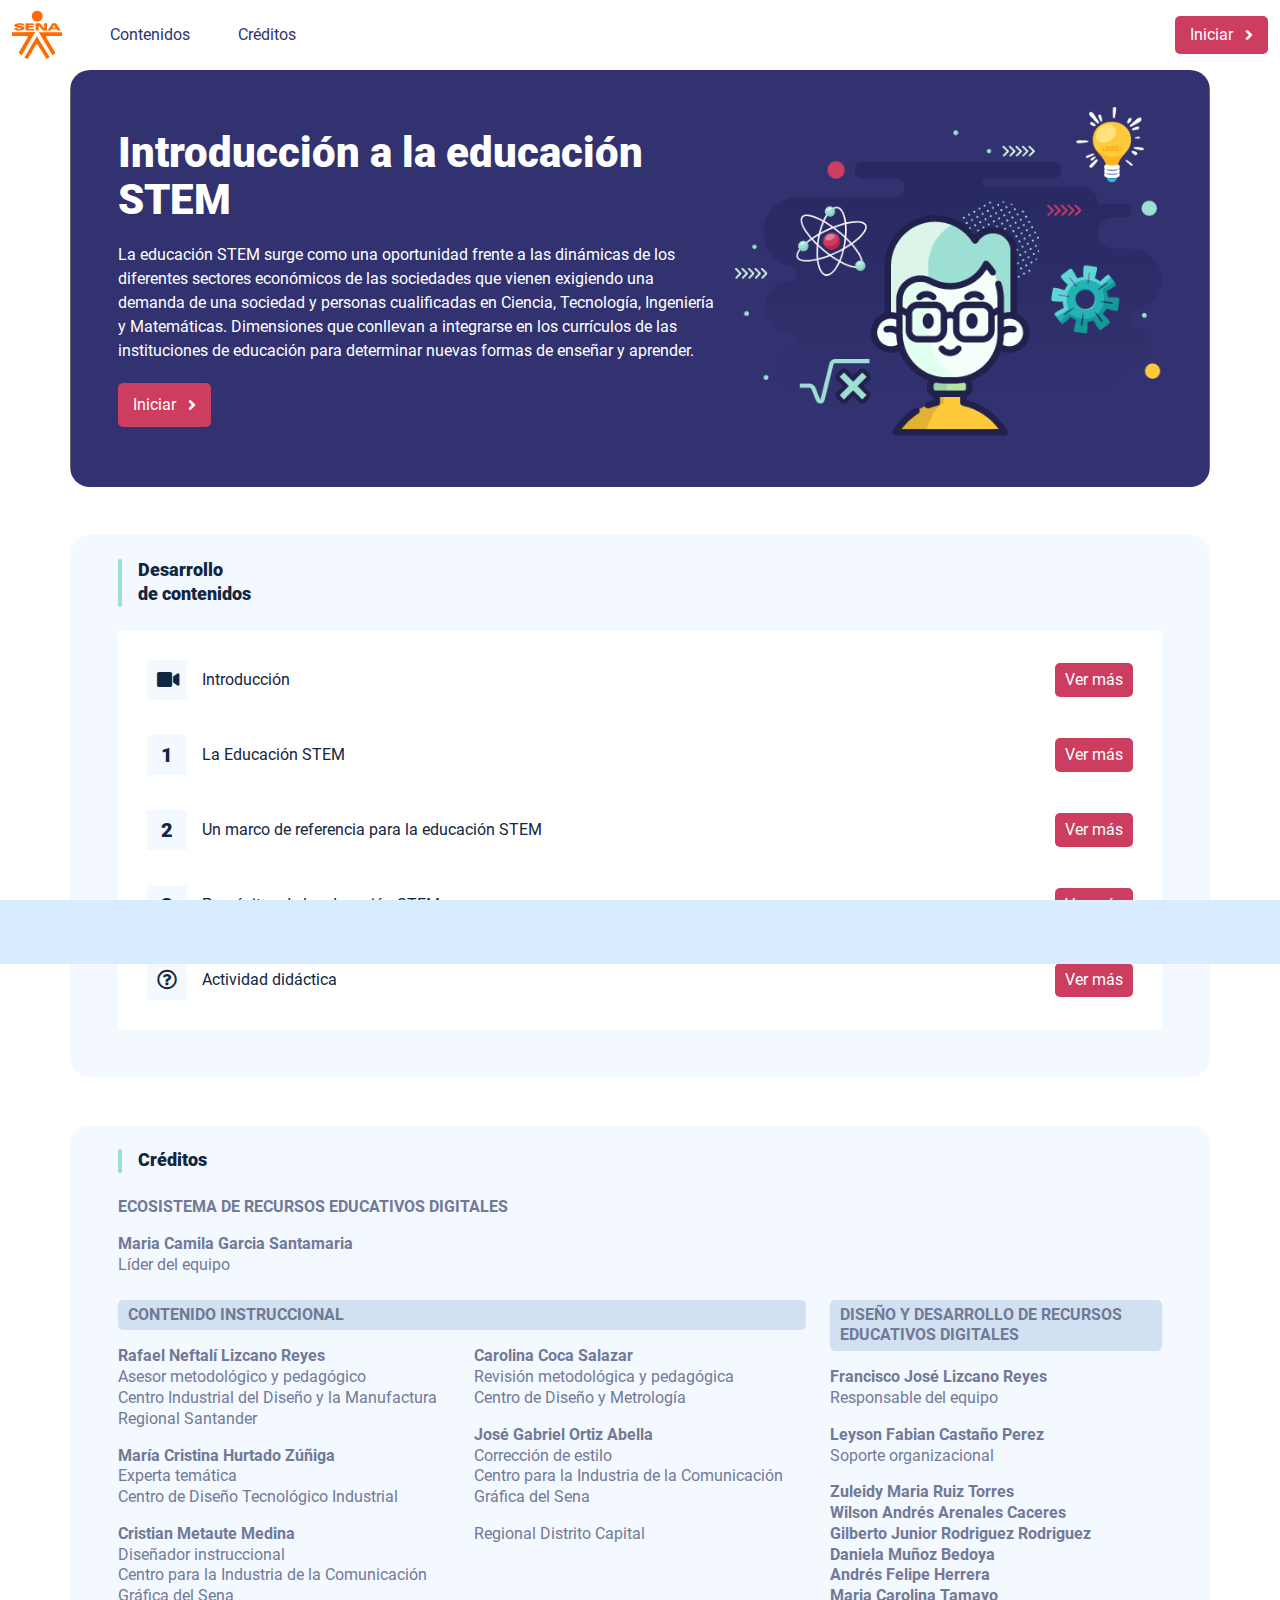
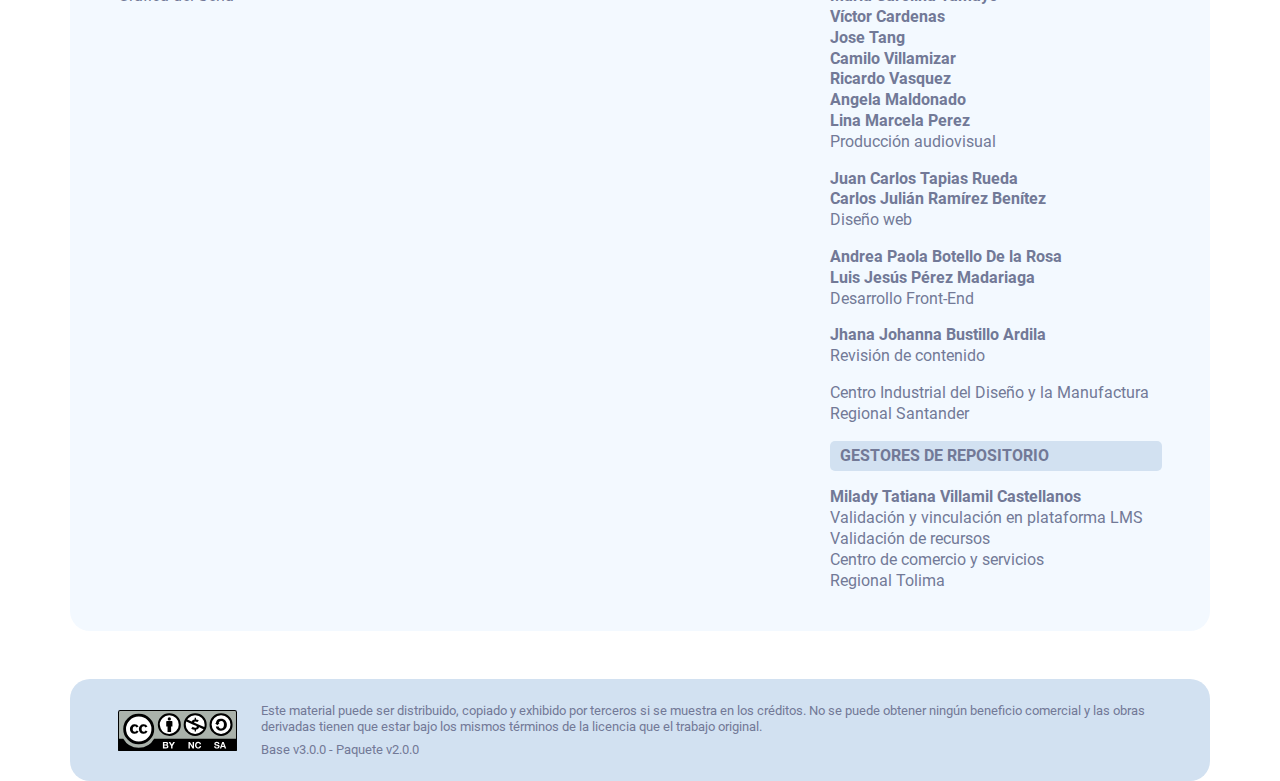
<file: index.html>
<!DOCTYPE html><html lang=""><head><meta charset="utf-8"><meta http-equiv="X-UA-Compatible" content="IE=edge"><meta name="viewport" content="width=device-width,initial-scale=1"><link rel="icon" href="favicon.ico"><title>Introducción a la educación STEM</title><link href="css/chunk-0cfca828.99a35118.css" rel="prefetch"><link href="css/chunk-13303073.99a35118.css" rel="prefetch"><link href="css/chunk-1479a341.99a35118.css" rel="prefetch"><link href="css/chunk-1fb07a61.99a35118.css" rel="prefetch"><link href="css/chunk-515a8379.ef37c290.css" rel="prefetch"><link href="css/chunk-522cec8c.99a35118.css" rel="prefetch"><link href="css/chunk-59974754.a11b026b.css" rel="prefetch"><link href="css/chunk-5a6377df.eecfadba.css" rel="prefetch"><link href="css/chunk-7432e4d4.99a35118.css" rel="prefetch"><link href="css/chunk-766a929b.cb726e52.css" rel="prefetch"><link href="css/comple.120b6455.css" rel="prefetch"><link href="css/creditos.ef37c290.css" rel="prefetch"><link href="css/glosario.9e5cc883.css" rel="prefetch"><link href="css/intro.95b49e27.css" rel="prefetch"><link href="css/referencias.ec58e9b5.css" rel="prefetch"><link href="css/tema1.ec706616.css" rel="prefetch"><link href="css/tema2.0f1973a4.css" rel="prefetch"><link href="css/tema3.8fbd9f71.css" rel="prefetch"><link href="js/actividad.33607d0d.js" rel="prefetch"><link href="js/chunk-0206bfa0.18920492.js" rel="prefetch"><link href="js/chunk-0cfca828.3ae2a50c.js" rel="prefetch"><link href="js/chunk-13303073.583c0f1f.js" rel="prefetch"><link href="js/chunk-1479a341.38c29b4b.js" rel="prefetch"><link href="js/chunk-1fb07a61.2f9ffee0.js" rel="prefetch"><link href="js/chunk-2c06842c.7d8ac2d0.js" rel="prefetch"><link href="js/chunk-2d0dad62.0d3710ef.js" rel="prefetch"><link href="js/chunk-2d208d90.7285d66b.js" rel="prefetch"><link href="js/chunk-2d21d0e2.dd16a575.js" rel="prefetch"><link href="js/chunk-2d22c123.beb2c7e8.js" rel="prefetch"><link href="js/chunk-2e80bb9a.02183e07.js" rel="prefetch"><link href="js/chunk-515a8379.c650733a.js" rel="prefetch"><link href="js/chunk-522cec8c.48356d42.js" rel="prefetch"><link href="js/chunk-59974754.9efd6b3e.js" rel="prefetch"><link href="js/chunk-5a6377df.e285385e.js" rel="prefetch"><link href="js/chunk-7432e4d4.30184323.js" rel="prefetch"><link href="js/chunk-766a929b.3ec8531e.js" rel="prefetch"><link href="js/chunk-c796899c.81a13b55.js" rel="prefetch"><link href="js/comple.28157ae5.js" rel="prefetch"><link href="js/creditos.82f37755.js" rel="prefetch"><link href="js/glosario.a2771c37.js" rel="prefetch"><link href="js/intro.d78b1cac.js" rel="prefetch"><link href="js/referencias.f760b995.js" rel="prefetch"><link href="js/tema1.d1ef4adc.js" rel="prefetch"><link href="js/tema2.34a0dccd.js" rel="prefetch"><link href="js/tema3.517d2c4e.js" rel="prefetch"><link href="css/app.5442adf3.css" rel="preload" as="style"><link href="css/chunk-vendors.97f55e2d.css" rel="preload" as="style"><link href="js/app.218381bd.js" rel="preload" as="script"><link href="js/chunk-vendors.80f91056.js" rel="preload" as="script"><link href="css/chunk-vendors.97f55e2d.css" rel="stylesheet"><link href="css/app.5442adf3.css" rel="stylesheet"></head><body><noscript><strong>We're sorry but Introducción a la educación STEM doesn't work properly without JavaScript enabled. Please enable it to continue.</strong></noscript><div id="app"></div><script src="js/chunk-vendors.80f91056.js"></script><script src="js/app.218381bd.js"></script></body></html>
</file>
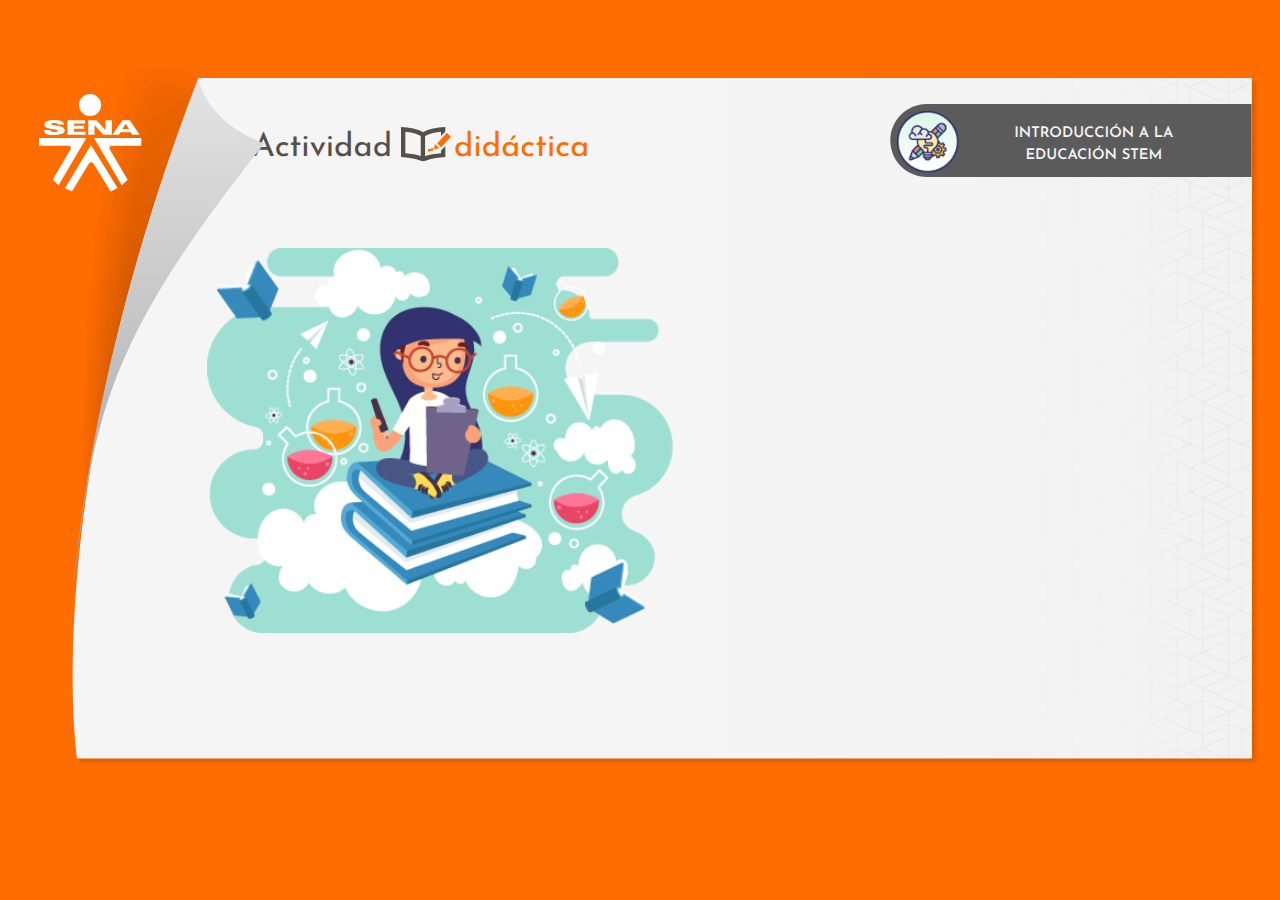
<file: actividad/story.html>
<!DOCTYPE html>
<html lang="es">
<head>
  <meta charset="utf-8">
  <!-- Creado con Storyline 360 - http://www.articulate.com  -->
  <!-- version: 3.52.25156.0 -->
  <title>CF1 - Actividad Did&#225;ctica STEM</title>
  <meta http-equiv="x-ua-compatible" content="IE=edge" />
  <meta name="viewport" content="width=device-width, initial-scale=1.0, user-scalable=no, shrink-to-fit=no, minimal-ui" />
  <meta name="apple-mobile-web-app-capable" content="yes" />
  <style>
    html, body { height: 100%; padding: 0; margin: 0 }
    #app { height: 100%; width: 100%; }
  </style>
  
  <script>window.THREE = { };</script>
</head>
<body style="background: #FF6C00" class="cs-HTML theme-classic">
  <!-- 360 -->
  <script>!function(e){function n(e,i){return e.test(i)}function i(e){var i=e||navigator.userAgent,o=i.split("[FBAN");if(void 0!==o[1]&&(i=o[0]),this.apple={phone:n(t,i),ipod:n(d,i),tablet:!n(t,i)&&n(s,i),device:n(t,i)||n(d,i)||n(s,i)},this.amazon={phone:n(h,i),tablet:!n(h,i)&&n(a,i),device:n(h,i)||n(a,i)},this.android={phone:n(h,i)||n(b,i),tablet:!n(h,i)&&!n(b,i)&&(n(a,i)||n(r,i)),device:n(h,i)||n(a,i)||n(b,i)||n(r,i)},this.windows={phone:n(l,i),tablet:n(p,i),device:n(l,i)||n(p,i)},this.other={blackberry:n(f,i),blackberry10:n(u,i),opera:n(c,i),firefox:n(A,i),chrome:n(w,i),device:n(f,i)||n(u,i)||n(c,i)||n(A,i)||n(w,i)},this.seven_inch=n(v,i),this.any=this.apple.device||this.android.device||this.windows.device||this.other.device||this.seven_inch,this.phone=this.apple.phone||this.android.phone||this.windows.phone,this.tablet=this.apple.tablet||this.android.tablet||this.windows.tablet,"undefined"==typeof window)return this}function o(){var e=new i;return e.Class=i,e}var t=/iPhone/i,d=/iPod/i,s=/iPad/i,b=/(?=.*\bAndroid\b)(?=.*\bMobile\b)/i,r=/Android/i,h=/(?=.*\bAndroid\b)(?=.*\bSD4930UR\b)/i,a=/(?=.*\bAndroid\b)(?=.*\b(?:KFOT|KFTT|KFJWI|KFJWA|KFSOWI|KFTHWI|KFTHWA|KFAPWI|KFAPWA|KFARWI|KFASWI|KFSAWI|KFSAWA)\b)/i,l=/IEMobile/i,p=/(?=.*\bWindows\b)(?=.*\bARM\b)/i,f=/BlackBerry/i,u=/BB10/i,c=/Opera Mini/i,w=/(CriOS|Chrome)(?=.*\bMobile\b)/i,A=/(?=.*\bFirefox\b)(?=.*\bMobile\b)/i,v=new RegExp("(?:Nexus 7|BNTV250|Kindle Fire|Silk|GT-P1000)","i");"undefined"!=typeof module&&module.exports&&"undefined"==typeof window?module.exports=i:"undefined"!=typeof module&&module.exports&&"undefined"!=typeof window?module.exports=o():"function"==typeof define&&define.amd?define("isMobile",[],e.isMobile=o()):e.isMobile=o()}(this);
    window.isMobile.apple.tablet = window.isMobile.apple.tablet ||
      (navigator.platform === 'MacIntel' && navigator.maxTouchPoints > 1);
    window.isMobile.apple.device = window.isMobile.apple.device || window.isMobile.apple.tablet;
    window.isMobile.tablet = window.isMobile.tablet || window.isMobile.apple.tablet;
    window.isMobile.any = window.isMobile.any || window.isMobile.apple.tablet;
  </script>

  <div id="focus-sink" tabIndex="-1"></div>

  <div id="preso"></div>
  <script>
    window.DS = {};
    window.globals = {
      DATA_PATH_BASE: '',
      HAS_FRAME: true,
      HAS_SLIDE: true,

      lmsPresent: false,
      tinCanPresent: false,
      cmi5Present: false,
      aoSupport: false,
      scale: 'show all',
      captureRc: false,
      browserSize: 'optimal',
      bgColor: '#FF6C00',
      features: 'ModernPlayerRefresh,MultipleQuizTracking',
      themeName: 'classic',
      preloaderColor: '#FFFFFF',
      suppressAnalytics: false,
      productChannel: 'stable',
      publishSource: 'storyline',
      aid: 'aid|f321857f-4160-46fd-97df-9e4691ca1e3e',
      cid: '28d42804-2ecf-4c5a-861e-de1da69d1401',
      playerVersion: '3.52.25156.0',
      maxIosVideoElements: 5,

      
      parseParams: function(qs) {
        if (window.globals.parsedParams != null) {
          return window.globals.parsedParams;
        }
        qs = (qs || window.location.search.substr(1)).split('+').join(' ');
        var params = {},
            tokens,
            re = /[?&]?([^=]+)=([^&]*)/g;

        while (tokens = re.exec(qs)) {
          params[decodeURIComponent(tokens[1]).trim()] =
            decodeURIComponent(tokens[2]).trim();
        }
        window.globals.parsedParams = params;
        return params;
      }

    };

    (function() {

      var classTypes = [ 'desktop', 'mobile', 'phone', 'tablet' ];

      var addDeviceClasses = function(prefix, testObj) {
        var curr, i;
        for (i = 0; i < classTypes.length; i++) {
          curr = classTypes[i];
          if (testObj[curr]) {
            document.body.classList.add(prefix + curr);
          }
        }
      };

      var params = window.globals.parseParams(),
          isDevicePreview = params.devicepreview === '1',
          isPhoneOverride = params.deviceType === 'phone' || (isDevicePreview && params.phone == '1'),
          isTabletOverride = (params.deviceType === 'tablet' || isDevicePreview) && !isPhoneOverride,
          isMobileOverride = isPhoneOverride || isTabletOverride;

      var deviceView = {
        desktop: !window.isMobile.any && !isMobileOverride,
        mobile: window.isMobile.any || isMobileOverride,
        phone: isPhoneOverride || (window.isMobile.phone && !isTabletOverride),
        tablet: isTabletOverride || window.isMobile.tablet
      };

      window.globals.deviceView = deviceView;
      window.isMobile.desktop = !window.isMobile.any;
      window.isMobile.mobile = window.isMobile.any;

      addDeviceClasses('view-', deviceView);

    })();
  </script>
  
  <script src='story_content/user.js' type=text/javascript></script>
  <div class="slide-loader"></div>

  <script type="text/javascript">
    if (window.globals.deviceView.isMobile) { var doc = document, loader = doc.body.querySelector('.slide-loader'); [ 1, 2, 3 ].forEach(function(n) { var d = doc.createElement('div'); d.style.backgroundColor = window.globals.preloaderColor; d.classList.add('mobile-loader-dot'); d.classList.add('dot' + n); loader.appendChild(d); }); }
  </script>

  <div class="mobile-load-title-overlay" style="display: none">
    <div class="mobile-load-title">CF1 - Actividad Did&#225;ctica STEM</div>
  </div>

  <div class="mobile-chrome-warning"></div>

  <script>
    
    if (window.autoSpider && window.vInterfaceObject) {
      document.querySelector('.mobile-load-title-overlay').style.display = 'none';
    }
  </script>

  

  <link rel="stylesheet" href="html5/data/css/output.min.css" data-noprefix />
</body>
<script src="html5/lib/scripts/bootstrapper.min.js"></script>
</html>
</file>
<file: css/chunk-0cfca828.99a35118.css>
.horizontal-scroll__wrapper[data-v-78c19d28]{overflow:hidden}.horizontal-scroll[data-v-78c19d28]{display:flex;width:100%;transition:transform .5s ease-in-out;align-items:center}.horizontal-scroll--item-fw[data-v-78c19d28]>div{flex-grow:0;flex-shrink:0;width:100%;margin:0!important}
</file>
<file: css/chunk-13303073.99a35118.css>
.horizontal-scroll__wrapper[data-v-78c19d28]{overflow:hidden}.horizontal-scroll[data-v-78c19d28]{display:flex;width:100%;transition:transform .5s ease-in-out;align-items:center}.horizontal-scroll--item-fw[data-v-78c19d28]>div{flex-grow:0;flex-shrink:0;width:100%;margin:0!important}
</file>
<file: css/chunk-1479a341.99a35118.css>
.horizontal-scroll__wrapper[data-v-78c19d28]{overflow:hidden}.horizontal-scroll[data-v-78c19d28]{display:flex;width:100%;transition:transform .5s ease-in-out;align-items:center}.horizontal-scroll--item-fw[data-v-78c19d28]>div{flex-grow:0;flex-shrink:0;width:100%;margin:0!important}
</file>
<file: css/chunk-1fb07a61.99a35118.css>
.horizontal-scroll__wrapper[data-v-78c19d28]{overflow:hidden}.horizontal-scroll[data-v-78c19d28]{display:flex;width:100%;transition:transform .5s ease-in-out;align-items:center}.horizontal-scroll--item-fw[data-v-78c19d28]>div{flex-grow:0;flex-shrink:0;width:100%;margin:0!important}
</file>
<file: css/chunk-515a8379.ef37c290.css>
.banner-interno{position:relative}.banner-interno__fondo{position:absolute;top:0;bottom:-50px;left:0;right:0;background-color:#31326f;background-size:cover;background-position:50%}.banner-interno__titulo{display:flex;align-items:center}.banner-interno__titulo__icono{display:block;width:32px;height:32px;border-radius:50%;background-color:#fff;position:relative}.banner-interno__titulo__icono i{color:#31326f;position:absolute;left:50%;top:50%;transform:translate(-50%,-50%)}.banner-interno__titulo h1{color:#fff;line-height:1.1em}
</file>
<file: css/chunk-522cec8c.99a35118.css>
.horizontal-scroll__wrapper[data-v-78c19d28]{overflow:hidden}.horizontal-scroll[data-v-78c19d28]{display:flex;width:100%;transition:transform .5s ease-in-out;align-items:center}.horizontal-scroll--item-fw[data-v-78c19d28]>div{flex-grow:0;flex-shrink:0;width:100%;margin:0!important}
</file>
<file: css/chunk-59974754.a11b026b.css>
.aside-menu{position:sticky;top:70px;flex:0 0 0;width:0;background-color:#f3f9ff;transition:flex .5s ease-in-out,width .5s ease-in-out;overflow-x:hidden;z-index:100001}.aside-menu a{color:#111e61}.aside-menu--open{flex:0 0 300px;width:300px}.aside-menu__content{width:300px;display:flex;flex-direction:column;justify-content:space-between;min-height:calc(100vh - 70px);max-height:calc(100vh - 70px)}@media (max-height:800px){.aside-menu__content{min-height:800px;max-height:800px;overflow-y:auto}}.aside-menu__header{padding:10px;text-align:center;background-color:#d8ecff}.aside-menu__header div{margin:0}.aside-menu__menu{overflow-y:auto;flex-grow:1;list-style:none;padding-left:0}.aside-menu__menu__item--active .aside-menu__menu__item__lnk,.aside-menu__menu__item--active .aside-menu__sec-menu__item__lnk{background-color:#d8ecff;font-weight:700}.aside-menu__menu__item--sub-menu:hover,.aside-menu__menu__item:hover,.aside-menu__sec-menu__item:hover{background-color:#d8ecff}.aside-menu__menu__item--sub-menu{padding-left:10px}.aside-menu__menu__item--sub-menu--active .aside-menu__menu__item__lnk,.aside-menu__menu__item--sub-menu--active .aside-menu__sec-menu__item__lnk{background-color:#d8ecff;font-weight:700;position:relative}.aside-menu__menu__item--sub-menu--active .aside-menu__menu__item__lnk:before,.aside-menu__menu__item--sub-menu--active .aside-menu__sec-menu__item__lnk:before{content:"";display:block;position:absolute;left:0;bottom:0;top:0;width:4px;border-radius:2px;background-color:#9ddfd3}.aside-menu__menu__item__lnk,.aside-menu__sec-menu__item__lnk{display:flex;align-items:center;padding:10px 15px;line-height:1.1em}.aside-menu__menu__item__lnk i,.aside-menu__menu__item__lnk span,.aside-menu__sec-menu__item__lnk i,.aside-menu__sec-menu__item__lnk span{margin-right:10px}.aside-menu__menu__item__lnk i:last-child,.aside-menu__menu__item__lnk span:last-child,.aside-menu__sec-menu__item__lnk i:last-child,.aside-menu__sec-menu__item__lnk span:last-child{margin-right:0}.aside-menu__sec-menu{background-color:#d8ecff;padding:10px 0;flex-shrink:0}.aside-menu__sec-menu__item{padding:10px 15px}.aside-menu__sec-menu__item__lnk{padding:0;border-radius:1em}.aside-menu__sec-menu__item__lnk i{display:block;width:2em;height:2em;padding:.5em 0;text-align:center;background-color:#fff;border-radius:50%}.aside-menu__sec-menu__item__lnk:hover{background-color:#fff}@media (max-width:768px){.aside-menu{position:fixed;top:70px}}
</file>
<file: css/chunk-5a6377df.eecfadba.css>
.header[data-v-86e641a2]{position:sticky;top:0;padding-top:10px;padding-bottom:10px;background-color:#fff;z-index:10010;line-height:1.1em}.header__logo[data-v-86e641a2]{width:50px}@media (max-width:576px){.header__componente-formativo[data-v-86e641a2]{font-size:.8em}}.header__menu[data-v-86e641a2]{cursor:pointer}.header__menu span[data-v-86e641a2]{font-size:.7em;display:block;line-height:1em;text-align:center;color:#111e61}.header__menu__btn[data-v-86e641a2]{width:30px;height:30px;position:relative;margin-bottom:4px}.header__menu__btn .line-1[data-v-86e641a2],.header__menu__btn .line-2[data-v-86e641a2],.header__menu__btn .line-3[data-v-86e641a2]{height:4px;width:30px;background-color:#111e61;transform-origin:center center;position:absolute;left:0;border-radius:2px}.header__menu__btn .line-1[data-v-86e641a2]{top:4px;-webkit-animation:line-1-inactive-data-v-86e641a2 .5s ease-in-out forwards;animation:line-1-inactive-data-v-86e641a2 .5s ease-in-out forwards}.header__menu__btn .line-2[data-v-86e641a2]{top:13px;-webkit-animation:line-2-inactive-data-v-86e641a2 .5s ease-in-out forwards;animation:line-2-inactive-data-v-86e641a2 .5s ease-in-out forwards}.header__menu__btn .line-3[data-v-86e641a2]{top:22px;-webkit-animation:line-3-inactive-data-v-86e641a2 .5s ease-in-out forwards;animation:line-3-inactive-data-v-86e641a2 .5s ease-in-out forwards}.header__menu__btn[data-v-86e641a2]:hover{cursor:pointer}.header__menu__btn--open .line-1[data-v-86e641a2]{-webkit-animation:line-1-active-data-v-86e641a2 .5s ease-in-out forwards;animation:line-1-active-data-v-86e641a2 .5s ease-in-out forwards}.header__menu__btn--open .line-2[data-v-86e641a2]{-webkit-animation:line-2-active-data-v-86e641a2 .5s ease-in-out forwards;animation:line-2-active-data-v-86e641a2 .5s ease-in-out forwards}.header__menu__btn--open .line-3[data-v-86e641a2]{-webkit-animation:line-3-active-data-v-86e641a2 .5s ease-in-out forwards;animation:line-3-active-data-v-86e641a2 .5s ease-in-out forwards}@-webkit-keyframes line-1-active-data-v-86e641a2{0%{transform:translate(0) rotate(0)}50%{transform:translateY(9px) rotate(0)}to{transform:translateY(9px) rotate(45deg)}}@keyframes line-1-active-data-v-86e641a2{0%{transform:translate(0) rotate(0)}50%{transform:translateY(9px) rotate(0)}to{transform:translateY(9px) rotate(45deg)}}@-webkit-keyframes line-2-active-data-v-86e641a2{0%{transform:scale(1)}to{transform:scale(0)}}@keyframes line-2-active-data-v-86e641a2{0%{transform:scale(1)}to{transform:scale(0)}}@-webkit-keyframes line-3-active-data-v-86e641a2{0%{transform:translate(0) rotate(0)}50%{transform:translateY(-9px) rotate(0)}to{transform:translateY(-9px) rotate(-45deg)}}@keyframes line-3-active-data-v-86e641a2{0%{transform:translate(0) rotate(0)}50%{transform:translateY(-9px) rotate(0)}to{transform:translateY(-9px) rotate(-45deg)}}@-webkit-keyframes line-1-inactive-data-v-86e641a2{0%{transform:translateY(9px) rotate(45deg)}50%{transform:translateY(9px) rotate(0)}to{transform:translate(0) rotate(0)}}@keyframes line-1-inactive-data-v-86e641a2{0%{transform:translateY(9px) rotate(45deg)}50%{transform:translateY(9px) rotate(0)}to{transform:translate(0) rotate(0)}}@-webkit-keyframes line-2-inactive-data-v-86e641a2{0%{transform:scale(0)}to{transform:scale(1)}}@keyframes line-2-inactive-data-v-86e641a2{0%{transform:scale(0)}to{transform:scale(1)}}@-webkit-keyframes line-3-inactive-data-v-86e641a2{0%{transform:translateY(-9px) rotate(-45deg)}50%{transform:translateY(-9px) rotate(0)}to{transform:translate(0) rotate(0)}}@keyframes line-3-inactive-data-v-86e641a2{0%{transform:translateY(-9px) rotate(-45deg)}50%{transform:translateY(-9px) rotate(0)}to{transform:translate(0) rotate(0)}}
</file>
<file: css/chunk-7432e4d4.99a35118.css>
.horizontal-scroll__wrapper[data-v-78c19d28]{overflow:hidden}.horizontal-scroll[data-v-78c19d28]{display:flex;width:100%;transition:transform .5s ease-in-out;align-items:center}.horizontal-scroll--item-fw[data-v-78c19d28]>div{flex-grow:0;flex-shrink:0;width:100%;margin:0!important}
</file>
<file: css/chunk-766a929b.cb726e52.css>
.barra-avance{display:flex;align-items:center;justify-content:space-between;position:fixed;bottom:0;left:0;width:100%;padding:10px;background-color:#d8ecff;transition:transform .5s ease-in-out;z-index:100000}.barra-avance__barra{margin:0 20px;flex:1;position:relative;max-width:800px}.barra-avance__barra--amarilla,.barra-avance__barra--blanca{height:4px}.barra-avance__barra--amarilla:after,.barra-avance__barra--amarilla:before,.barra-avance__barra--blanca:after,.barra-avance__barra--blanca:before{content:"";display:block;width:10px;height:10px;border-radius:50%;position:absolute;top:50%}.barra-avance__barra--amarilla:before,.barra-avance__barra--blanca:before{left:0;transform:translate(-50%,-50%)}.barra-avance__barra--amarilla:after,.barra-avance__barra--blanca:after{right:0;transform:translate(50%,-50%)}.barra-avance__barra--blanca,.barra-avance__barra--blanca:after,.barra-avance__barra--blanca:before{background-color:#fff}.barra-avance__barra--amarilla{position:absolute;width:100%;top:0;background-color:#cc3d60}.barra-avance__barra--amarilla:after,.barra-avance__barra--amarilla:before{background-color:#cc3d60}.barra-avance__boton--regresar{background-color:#b0c0d2}.barra-avance__boton--regresar span{color:#111e61!important}.barra-avance__boton--disable{opacity:0;pointer-events:none}.barra-avance--open{transform:translateY(0)}.barra-avance--close{transform:translateY(100%)}
</file>
<file: css/comple.120b6455.css>
.banner-interno{position:relative}.banner-interno__fondo{position:absolute;top:0;bottom:-50px;left:0;right:0;background-color:#31326f;background-size:cover;background-position:50%}.banner-interno__titulo{display:flex;align-items:center}.banner-interno__titulo__icono{display:block;width:32px;height:32px;border-radius:50%;background-color:#fff;position:relative}.banner-interno__titulo__icono i{color:#31326f;position:absolute;left:50%;top:50%;transform:translate(-50%,-50%)}.banner-interno__titulo h1{color:#fff;line-height:1.1em}.complementario__btn a{font-size:1.5em;line-height:1em}table{width:calc(100% - 1px);min-width:800px}table td,table th{padding:25px 20px;text-align:center}table td:first-child,table th:first-child{text-align:left}
</file>
<file: css/creditos.ef37c290.css>
.banner-interno{position:relative}.banner-interno__fondo{position:absolute;top:0;bottom:-50px;left:0;right:0;background-color:#31326f;background-size:cover;background-position:50%}.banner-interno__titulo{display:flex;align-items:center}.banner-interno__titulo__icono{display:block;width:32px;height:32px;border-radius:50%;background-color:#fff;position:relative}.banner-interno__titulo__icono i{color:#31326f;position:absolute;left:50%;top:50%;transform:translate(-50%,-50%)}.banner-interno__titulo h1{color:#fff;line-height:1.1em}
</file>
<file: css/glosario.9e5cc883.css>
.banner-interno{position:relative}.banner-interno__fondo{position:absolute;top:0;bottom:-50px;left:0;right:0;background-color:#31326f;background-size:cover;background-position:50%}.banner-interno__titulo{display:flex;align-items:center}.banner-interno__titulo__icono{display:block;width:32px;height:32px;border-radius:50%;background-color:#fff;position:relative}.banner-interno__titulo__icono i{color:#31326f;position:absolute;left:50%;top:50%;transform:translate(-50%,-50%)}.banner-interno__titulo h1{color:#fff;line-height:1.1em}.glosario__letra-item{display:flex}.glosario__letra-item__texto{padding-top:5px}.glosario__letra-item__letra__icono{width:32px;height:32px;position:relative;line-height:1em;border-radius:50%;background-color:#d2e1f1}.glosario__letra-item__letra__icono span{position:absolute;left:50%;top:50%;transform:translate(-50%,-50%);font-size:1.1em;font-weight:900}
</file>
<file: css/intro.95b49e27.css>
.titulo-principal__numero i[data-v-1728b54f]{color:#31326f}
</file>
<file: css/referencias.ec58e9b5.css>
.banner-interno{position:relative}.banner-interno__fondo{position:absolute;top:0;bottom:-50px;left:0;right:0;background-color:#31326f;background-size:cover;background-position:50%}.banner-interno__titulo{display:flex;align-items:center}.banner-interno__titulo__icono{display:block;width:32px;height:32px;border-radius:50%;background-color:#fff;position:relative}.banner-interno__titulo__icono i{color:#31326f;position:absolute;left:50%;top:50%;transform:translate(-50%,-50%)}.banner-interno__titulo h1{color:#fff;line-height:1.1em}.referencias__item:last-child hr{display:none}.referencias__item a{color:#2196f3;text-decoration:underline;overflow-wrap:break-word}
</file>
<file: css/tema1.ec706616.css>
.titulo-principal__numero .h3[data-v-6c42d078]{color:#31326f!important}.pl-0[data-v-6c42d078]{padding-left:0!important}.pr-0[data-v-6c42d078]{padding-right:0!important}.ml-0[data-v-6c42d078]{margin-left:0!important}.mr-0[data-v-6c42d078]{margin-right:0!important}
</file>
<file: css/tema2.0f1973a4.css>
.titulo-principal__numero .h3{color:#31326f!important}.pl-0{padding-left:0!important}.pr-0{padding-right:0!important}.ml-0{margin-left:0!important}.mr-0{margin-right:0!important}.fondo-azul{background-color:#f3f9ff!important}.cajon.color-primario:before{background-color:#9ddfd3}.fondo_imagen1{background:url(../img/5.bbec0718.svg)}.fondo_imagen2{background:url(../img/22.d66f7acd.svg)}
</file>
<file: css/tema3.8fbd9f71.css>
.titulo-principal__numero .h3{color:#31326f!important}.pl-0{padding-left:0!important}.pr-0{padding-right:0!important}.ml-0{margin-left:0!important}.mr-0{margin-right:0!important}.img_thumbnail{max-width:70px}.slyder-b__slyde .h3,.slyder-b__slyde .h5{font-size:1.25em}
</file>
<file: css/app.5442adf3.css>
.contenedor-principal{display:flex;align-items:flex-start}.seccion-principal{width:100%}.seccion-principal--barra-avance-open .curso-main-container{padding-bottom:80px!important}body{padding-right:0!important}.modal{z-index:9999999!important}.modal-backdrop{z-index:999999!important}.boton--sm i,.boton--sm span,.boton i,.boton span{color:#fff!important}*,:after,:before{box-sizing:inherit}html{height:100%;line-height:1.15;box-sizing:border-box;-webkit-font-smoothing:antialiased;-moz-osx-font-smoothing:grayscale;-webkit-text-size-adjust:100%;-ms-text-size-adjust:100%;text-rendering:optimizeLegibility}a,abbr,acronym,address,applet,article,aside,audio,b,big,blockquote,body,canvas,caption,center,cite,code,dd,del,details,dfn,div,dl,dt,em,embed,fieldset,figcaption,figure,footer,form,h1,h2,h3,h4,h5,h6,header,hgroup,html,i,iframe,img,ins,kbd,label,legend,li,mark,menu,nav,object,ol,output,p,pre,q,ruby,s,samp,section,small,span,strike,strong,sub,summary,sup,table,tbody,td,tfoot,th,thead,time,tr,tt,u,ul,var,video{margin:0;padding:0;border:0;outline:0;background:transparent;vertical-align:baseline}article,aside,details,figcaption,figure,footer,header,main,menu,nav,section,summary{display:block}[hidden],template{display:none}hr{box-sizing:content-box;height:0;border-bottom:1px solid #e8e8e8;border-left:0;border-right:0;border-top:0;margin:1.5em 0;overflow:visible}[hidden]{display:none}a{font-family:Roboto,sans-serif;font-size:16px;font-weight:400;text-decoration:none;color:#31326f;background-color:transparent;transition:all .15s ease-in-out;-webkit-text-decoration-skip:objects}a:active,a:hover{outline-width:0}a:active,a:focus,a:hover{color:#0a0a17}[type=button],[type=reset],[type=submit],button{-webkit-appearance:none;-moz-appearance:none;appearance:none;cursor:pointer;display:inline-block;vertical-align:middle;border:0;border-radius:5px;color:#31326f;background-color:#cc3d60;font-family:Roboto,sans-serif;font-weight:400;font-size:16px;-webkit-font-smoothing:antialiased;line-height:1em;white-space:nowrap;text-decoration:none;text-transform:none;padding:.75em 1.5em;margin:0;-webkit-user-select:none;-moz-user-select:none;-ms-user-select:none;user-select:none;overflow:visible;transition:background-color .15s ease-in-out}[type=button]:focus,[type=button]:hover,[type=reset]:focus,[type=reset]:hover,[type=submit]:focus,[type=submit]:hover,button:focus,button:hover{background-color:#cc3d60;color:#31326f}[type=button]:disabled,[type=reset]:disabled,[type=submit]:disabled,button:disabled{cursor:not-allowed;opacity:.5}[type=button]:disabled:hover,[type=reset]:disabled:hover,[type=submit]:disabled:hover,button:disabled:hover{background-color:#cc3d60}input,select,textarea{margin:0;display:block;font-family:Roboto,sans-serif;font-size:16px}input{overflow:visible}[type=color],[type=date],[type=datetime-local],[type=datetime],[type=email],[type=month],[type=number],[type=password],[type=search],[type=tel],[type=text],[type=time],[type=url],[type=week],input:not([type]),select,select[multiple],textarea{background-color:#fff;border:1px solid #e8e8e8;border-radius:5px;box-shadow:inset 0 1px 3px rgba(0,0,0,.06);box-sizing:inherit;margin-bottom:.75em;padding:.5em;transition:border-color .15s ease-in-out;width:100%}[type=color]:hover,[type=date]:hover,[type=datetime-local]:hover,[type=datetime]:hover,[type=email]:hover,[type=month]:hover,[type=number]:hover,[type=password]:hover,[type=search]:hover,[type=tel]:hover,[type=text]:hover,[type=time]:hover,[type=url]:hover,[type=week]:hover,input:not([type]):hover,select:hover,select[multiple]:hover,textarea:hover{border-color:shade(#e8e8e8,20%)}[type=color]:focus,[type=date]:focus,[type=datetime-local]:focus,[type=datetime]:focus,[type=email]:focus,[type=month]:focus,[type=number]:focus,[type=password]:focus,[type=search]:focus,[type=tel]:focus,[type=text]:focus,[type=time]:focus,[type=url]:focus,[type=week]:focus,input:not([type]):focus,select:focus,select[multiple]:focus,textarea:focus{border-color:#9ddfd3;box-shadow:inset 0 1px 3px rgba(0,0,0,.06),0 0 5px rgba(41,42,93,.7);outline:none}[type=color]:disabled,[type=date]:disabled,[type=datetime-local]:disabled,[type=datetime]:disabled,[type=email]:disabled,[type=month]:disabled,[type=number]:disabled,[type=password]:disabled,[type=search]:disabled,[type=tel]:disabled,[type=text]:disabled,[type=time]:disabled,[type=url]:disabled,[type=week]:disabled,input:not([type]):disabled,select:disabled,select[multiple]:disabled,textarea:disabled{background-color:shade(#fff,5%);cursor:not-allowed}[type=color]:disabled:hover,[type=date]:disabled:hover,[type=datetime-local]:disabled:hover,[type=datetime]:disabled:hover,[type=email]:disabled:hover,[type=month]:disabled:hover,[type=number]:disabled:hover,[type=password]:disabled:hover,[type=search]:disabled:hover,[type=tel]:disabled:hover,[type=text]:disabled:hover,[type=time]:disabled:hover,[type=url]:disabled:hover,[type=week]:disabled:hover,input:not([type]):disabled:hover,select:disabled:hover,select[multiple]:disabled:hover,textarea:disabled:hover{border:1px solid #e8e8e8}select{text-transform:none;max-width:100%;border-radius:5px}::-webkit-file-upload-button{background-color:#cc3d60;border:none;cursor:pointer;color:#31326f;border-radius:5px;padding:.75em 1.5em}::-webkit-file-upload-button:hover{background-color:#cc3d60}optgroup{font-weight:700}fieldset{border:1px solid #e8e8e8;background-color:transparent;padding:1.5em;-webkit-margin-start:0;-webkit-margin-end:0;-webkit-padding-before:1.5em;-webkit-padding-start:1.5em;-webkit-padding-end:1.5em;-webkit-padding-after:1.5em}legend{box-sizing:border-box;color:inherit;display:table;max-width:100%;padding:0;white-space:normal;font-weight:600;-webkit-padding-start:0;-webkit-padding-end:0}label,legend{margin-bottom:.375em}label{display:block;font-size:16px;font-family:Roboto,sans-serif;font-weight:900}textarea{overflow:auto;resize:vertical}[type=checkbox],[type=radio]{box-sizing:border-box;padding:0;display:inline;margin-right:.375em}[type=number]::-webkit-inner-spin-button,[type=number]::-webkit-outer-spin-button{height:auto}[type=search]{-webkit-appearance:textfield;outline-offset:-2px}[type=search]::-webkit-search-cancel-button,[type=search]::-webkit-search-decoration{-webkit-appearance:none;-moz-appearance:none}::-moz-placeholder{color:#999}:-ms-input-placeholder{color:#999}::placeholder{color:#999}::-webkit-file-upload-button{-webkit-appearance:button;-moz-appearance:button;font:inherit}[type=file]{margin-bottom:.75em;width:100%}[type=button],[type=reset],[type=submit],button{-webkit-appearance:button}[type=button]::-moz-focus-inner,[type=reset]::-moz-focus-inner,[type=submit]::-moz-focus-inner,button::-moz-focus-inner{border-style:none;padding:0}[type=button]:-moz-focusring,[type=reset]:-moz-focusring,[type=submit]:-moz-focusring,button:-moz-focusring{outline:1px dotted ButtonText}progress{vertical-align:baseline}ol,ul{list-style:none}dt{font-weight:700}figure,img,picture,svg{margin:0;width:100%;max-width:100%}figcaption{display:block;background-color:#e8e8e8;padding:.75em 1.5em;font-size:.8em;font-weight:700}img,svg{display:block;border-style:none}svg:not(:root){overflow:hidden}audio,canvas,progress,video{display:inline-block}audio:not([controls]){display:none;height:0}template{display:none}table{border-collapse:collapse;border-spacing:0;table-layout:fixed;width:100%}td,th,tr{vertical-align:middle}td,th{border:1px solid #e8e8e8;padding:.75em}th{font-size:1.125em;line-height:1.2}td{line-height:1.5}body{font-size:16px;font-weight:400;line-height:1.5}body,h1,h2,h3,h4,h5,h6{color:#12263f;font-family:Roboto,sans-serif}h1,h2,h3,h4,h5,h6{font-weight:900;line-height:1.2;margin:0 0 .75em}h1{font-size:2.625em}h2{font-size:2.375em}h3{font-size:1.875em}h4{font-size:1.5em}h5{font-size:1.25em}h6{font-size:1.125em}p{font-family:Roboto,sans-serif;font-size:16px;font-weight:400;line-height:1.5;color:#12263f}b,strong{font-weight:700}dfn,em,i{font-style:italic}br{line-height:2em}u{text-decoration:underline}code,kbd,pre,samp{color:#727997;font-family:Lucida Console,Courier New,monospace;font-size:1em}sub,sup{font-size:75%;line-height:0;position:relative;vertical-align:baseline}sub{bottom:-.25em}sup{top:-.5em}small{font-size:80%}mark{background-color:#ffeb3b;color:#000}abbr[title]{border-bottom:none;text-decoration:underline;-webkit-text-decoration:underline dotted;text-decoration:underline dotted}blockquote,q{quotes:none}::selection{background:#2196f3!important;color:#fff!important;text-shadow:none}::-moz-selection{background:#2196f3!important;color:#fff!important;text-shadow:none}img::selection{background:transparent}img::-moz-selection{background:transparent}body{-webkit-tap-highlight-color:#2196F3!important}details,menu{display:block}summary{display:list-item}@media print{*,:after,:before,:first-letter,:first-line{background:transparent!important;color:#000!important;box-shadow:none!important;text-shadow:none!important}a,a:visited{text-decoration:underline}a[href]:after{content:" (" attr(href) ")"}a abbr[title]:after{content:" (" attr(title) ")"}a[href^="#"]:after,a[href^="javascript:"]:after{content:""}blockquote,pre{border:1px solid #999;page-break-inside:avoid}thead{display:table-header-group}img,tr{page-break-inside:avoid}img{max-width:100%!important}h2,h3,p{orphans:3;widows:3}h2,h3{page-break-after:avoid}}@font-face{font-family:Roboto;font-style:normal;font-weight:100;font-display:swap;src:local("Roboto Thin"),local("Roboto-Thin"),url(/fonts/roboto-100.woff2) format("woff2");unicode-range:U+00??,U+0131,U+0152-0153,U+02bb-02bc,U+02c6,U+02da,U+02dc,U+2000-206f,U+2074,U+20ac,U+2122,U+2191,U+2193,U+2212,U+2215,U+feff,U+fffd}@font-face{font-family:Roboto;font-style:italic;font-weight:100;font-display:swap;src:local("Roboto Thin Italic"),local("Roboto-Thin-Italic"),url(/fonts/roboto-100-italic.woff2) format("woff2");unicode-range:U+00??,U+0131,U+0152-0153,U+02bb-02bc,U+02c6,U+02da,U+02dc,U+2000-206f,U+2074,U+20ac,U+2122,U+2191,U+2193,U+2212,U+2215,U+feff,U+fffd}@font-face{font-family:Roboto;font-style:normal;font-weight:400;font-display:swap;src:local("Roboto Regular"),local("Roboto-Regular"),url(/fonts/roboto-400.woff2) format("woff2");unicode-range:U+00??,U+0131,U+0152-0153,U+02bb-02bc,U+02c6,U+02da,U+02dc,U+2000-206f,U+2074,U+20ac,U+2122,U+2191,U+2193,U+2212,U+2215,U+feff,U+fffd}@font-face{font-family:Roboto;font-style:italic;font-weight:400;font-display:swap;src:local("Roboto Regular Italic"),local("Roboto-Regular-Italic"),url(/fonts/roboto-400-italic.woff2) format("woff2");unicode-range:U+00??,U+0131,U+0152-0153,U+02bb-02bc,U+02c6,U+02da,U+02dc,U+2000-206f,U+2074,U+20ac,U+2122,U+2191,U+2193,U+2212,U+2215,U+feff,U+fffd}@font-face{font-family:Roboto;font-style:normal;font-weight:700;font-display:swap;src:local("Roboto Bold"),local("Roboto-Bold"),url(/fonts/roboto-700.woff2) format("woff2");unicode-range:U+00??,U+0131,U+0152-0153,U+02bb-02bc,U+02c6,U+02da,U+02dc,U+2000-206f,U+2074,U+20ac,U+2122,U+2191,U+2193,U+2212,U+2215,U+feff,U+fffd}@font-face{font-family:Roboto;font-style:italic;font-weight:700;font-display:swap;src:local("Roboto Bold Italic"),local("Roboto-Bold-Italic"),url(/fonts/roboto-700-italic.woff2) format("woff2");unicode-range:U+00??,U+0131,U+0152-0153,U+02bb-02bc,U+02c6,U+02da,U+02dc,U+2000-206f,U+2074,U+20ac,U+2122,U+2191,U+2193,U+2212,U+2215,U+feff,U+fffd}@font-face{font-family:Roboto;font-style:normal;font-weight:900;font-display:swap;src:local("Roboto Black"),local("Roboto-Black"),url(/fonts/roboto-900.woff2) format("woff2");unicode-range:U+00??,U+0131,U+0152-0153,U+02bb-02bc,U+02c6,U+02da,U+02dc,U+2000-206f,U+2074,U+20ac,U+2122,U+2191,U+2193,U+2212,U+2215,U+feff,U+fffd}@font-face{font-family:Roboto;font-style:italic;font-weight:900;font-display:swap;src:local("Roboto Black Italic"),local("Roboto-Black-Italic"),url(/fonts/roboto-900-italic.woff2) format("woff2");unicode-range:U+00??,U+0131,U+0152-0153,U+02bb-02bc,U+02c6,U+02da,U+02dc,U+2000-206f,U+2074,U+20ac,U+2122,U+2191,U+2193,U+2212,U+2215,U+feff,U+fffd}.h1,.h2,.h3,.h4,.h5,.h6{font-family:Roboto,sans-serif;font-weight:900;line-height:1.2;margin:0 0 .75em;color:#12263f}.h1{font-size:2.625em}.h2{font-size:2.375em}.h3{font-size:1.875em}.h4{font-size:1.5em}.h5{font-size:1.25em}.h6{font-size:1.125em}.text-small{font-size:.8em}.text-thin,.texto-thin{font-weight:100}.text-regular,.texto-regular{font-weight:400}.text-bold,.texto-bold{font-weight:700}.text-black,.texto-black{font-weight:900}.text-center,.texto-centro{text-align:center}.text-white,.text-white *,.text-white--hover:active,.text-white--hover:active *,.text-white--hover:focus,.text-white--hover:focus *,.text-white--hover:hover,.text-white--hover:hover *,.texto-blanco,.texto-blanco *,.texto-blanco--hover:active,.texto-blanco--hover:active *,.texto-blanco--hover:focus,.texto-blanco--hover:focus *,.texto-blanco--hover:hover,.texto-blanco--hover:hover *{color:#fff}.titulo-principal{border-bottom:3px solid #e8e8e8;margin-bottom:30px;padding-bottom:20px;display:flex;align-items:center}.titulo-principal .h3,.titulo-principal h3{margin-bottom:0}.titulo-principal__numero{min-width:45px;height:45px;background-color:#9ddfd3;margin-right:15px;position:relative}.titulo-principal__numero .h3{color:#fff;position:absolute;top:50%;left:50%;transform:translate(-50%,-50%)}.titulo-segundo{margin-bottom:20px}.titulo-segundo .h4{margin-bottom:10px}.titulo-segundo:after{content:"";display:block;height:3px;width:140px;border-left:50px solid #9ddfd3;background-color:#e8e8e8}.etiqueta{padding:2px 6px 5px;margin-right:5px;color:#fff;background-color:#31326f}.cajon{position:relative}.cajon:before{content:"";display:block;width:25px;height:10px;position:absolute;top:0;left:0}.cajon.color-primario{background-color:#cfcfea}.cajon.color-primario:before{background-color:#31326f}.cajon.color-secundario{background-color:#fff}.cajon.color-secundario:before{background-color:#dbf6e9}.cajon.color-acento-contenido{background-color:#fff}.cajon.color-acento-contenido:before{background-color:#9ddfd3}.cajon.color-acento-botones{background-color:#f1cad4}.cajon.color-acento-botones:before{background-color:#cc3d60}.lista-ol--cuadro li,.lista-ol li,.lista-ul--color li,.lista-ul--separador li,.lista-ul li{display:flex;margin-bottom:10px}.lista-ol--cuadro li>span:first-of-type,.lista-ol li>span:first-of-type,.lista-ul--color li>span:first-of-type,.lista-ul--separador li>span:first-of-type,.lista-ul li>span:first-of-type{margin-right:5px}.lista-ol--separador li,.lista-ul--separador li{padding-bottom:15px;margin-bottom:15px;border-bottom:1px solid #b0c0d2}.lista-ol--separador li:last-child,.lista-ul--separador li:last-child{padding-bottom:0;border-bottom:none}.lista-ol--cuadro li{display:flex}.lista-ol--cuadro__vineta{background-color:#9ddfd3;display:inline-block;min-width:24px;height:24px;color:#fff;position:relative;margin-right:8px}.lista-ol--cuadro__vineta span{position:absolute;top:50%;left:50%;transform:translate(-50%,-50%);line-height:1em}.lista-ul--color li>i:first-of-type,.lista-ul--separador li>i:first-of-type,.lista-ul li>i:first-of-type{position:relative;top:4px;margin-right:7px}.lista-ul--color li ul,.lista-ul--separador li ul,.lista-ul li ul{padding-left:15px}.lista-ul--color li ul .lista-ul__vineta:before,.lista-ul--separador li ul .lista-ul__vineta:before,.lista-ul li ul .lista-ul__vineta:before{content:"- "}.lista-ul__vineta{top:0!important}.lista-ul__vineta:before{content:"• ";line-height:1em}.lista-ul--color li>i:first-of-type{color:#9ddfd3}a{cursor:pointer}p a{text-decoration:underline}.boton,.boton--sm{background-color:#cc3d60;color:#31326f!important;padding:10px 15px;border-radius:5px;display:inline-block;display:inline-flex;align-items:center;transform:scale(1)}.boton--sm i,.boton--sm span,.boton i,.boton span{color:#31326f}.boton--sm span+i,.boton span+i{margin-left:8px}.boton--sm:hover,.boton:hover{color:#31326f;transform:scale(1.05)}.boton--sm{padding:5px 10px}.boton--b{background-color:#9ddfd3}.boton--b,.boton--b i,.boton--b span{color:#fff}.boton--b:active,.boton--b:focus,.boton--b:hover{background-color:#9ddfd3}.info-state,.info-state-bg,.info-state-bg p,.info-state p{color:#03a9f4}.info-state-bg{background-color:#edf9ff}.success-state,.success-state-bg,.success-state-bg label,.success-state-bg p,.success-state label,.success-state p{color:#449d48}.success-state-bg [type=color],.success-state-bg [type=date],.success-state-bg [type=datetime-local],.success-state-bg [type=datetime],.success-state-bg [type=email],.success-state-bg [type=month],.success-state-bg [type=number],.success-state-bg [type=password],.success-state-bg [type=search],.success-state-bg [type=tel],.success-state-bg [type=text],.success-state-bg [type=time],.success-state-bg [type=url],.success-state-bg [type=week],.success-state-bg input:not([type]),.success-state-bg select,.success-state-bg select[multiple],.success-state-bg textarea,.success-state [type=color],.success-state [type=date],.success-state [type=datetime-local],.success-state [type=datetime],.success-state [type=email],.success-state [type=month],.success-state [type=number],.success-state [type=password],.success-state [type=search],.success-state [type=tel],.success-state [type=text],.success-state [type=time],.success-state [type=url],.success-state [type=week],.success-state input:not([type]),.success-state select,.success-state select[multiple],.success-state textarea{background-color:#fcfefc;border-color:#6ec071;color:#449d48}.success-state-bg [type=color]:focus,.success-state-bg [type=date]:focus,.success-state-bg [type=datetime-local]:focus,.success-state-bg [type=datetime]:focus,.success-state-bg [type=email]:focus,.success-state-bg [type=month]:focus,.success-state-bg [type=number]:focus,.success-state-bg [type=password]:focus,.success-state-bg [type=search]:focus,.success-state-bg [type=tel]:focus,.success-state-bg [type=text]:focus,.success-state-bg [type=time]:focus,.success-state-bg [type=url]:focus,.success-state-bg [type=week]:focus,.success-state-bg input:not([type]):focus,.success-state-bg select:focus,.success-state-bg select[multiple]:focus,.success-state-bg textarea:focus,.success-state [type=color]:focus,.success-state [type=date]:focus,.success-state [type=datetime-local]:focus,.success-state [type=datetime]:focus,.success-state [type=email]:focus,.success-state [type=month]:focus,.success-state [type=number]:focus,.success-state [type=password]:focus,.success-state [type=search]:focus,.success-state [type=tel]:focus,.success-state [type=text]:focus,.success-state [type=time]:focus,.success-state [type=url]:focus,.success-state [type=week]:focus,.success-state input:not([type]):focus,.success-state select:focus,.success-state select[multiple]:focus,.success-state textarea:focus{border-color:#6ec071;box-shadow:inset 0 1px 3px rgba(0,0,0,.06),0 0 5px rgba(92,184,96,.7)}.success-state-bg{background-color:#f2f9f2}.warning-state,.warning-state-bg,.warning-state-bg label,.warning-state-bg p,.warning-state label,.warning-state p{color:#a19100}.warning-state-bg [type=color],.warning-state-bg [type=date],.warning-state-bg [type=datetime-local],.warning-state-bg [type=datetime],.warning-state-bg [type=email],.warning-state-bg [type=month],.warning-state-bg [type=number],.warning-state-bg [type=password],.warning-state-bg [type=search],.warning-state-bg [type=tel],.warning-state-bg [type=text],.warning-state-bg [type=time],.warning-state-bg [type=url],.warning-state-bg [type=week],.warning-state-bg input:not([type]),.warning-state-bg select,.warning-state-bg select[multiple],.warning-state-bg textarea,.warning-state [type=color],.warning-state [type=date],.warning-state [type=datetime-local],.warning-state [type=datetime],.warning-state [type=email],.warning-state [type=month],.warning-state [type=number],.warning-state [type=password],.warning-state [type=search],.warning-state [type=tel],.warning-state [type=text],.warning-state [type=time],.warning-state [type=url],.warning-state [type=week],.warning-state input:not([type]),.warning-state select,.warning-state select[multiple],.warning-state textarea{background-color:#fffffd;border-color:#fff388;color:#bba700}.warning-state-bg [type=color]:focus,.warning-state-bg [type=date]:focus,.warning-state-bg [type=datetime-local]:focus,.warning-state-bg [type=datetime]:focus,.warning-state-bg [type=email]:focus,.warning-state-bg [type=month]:focus,.warning-state-bg [type=number]:focus,.warning-state-bg [type=password]:focus,.warning-state-bg [type=search]:focus,.warning-state-bg [type=tel]:focus,.warning-state-bg [type=text]:focus,.warning-state-bg [type=time]:focus,.warning-state-bg [type=url]:focus,.warning-state-bg [type=week]:focus,.warning-state-bg input:not([type]):focus,.warning-state-bg select:focus,.warning-state-bg select[multiple]:focus,.warning-state-bg textarea:focus,.warning-state [type=color]:focus,.warning-state [type=date]:focus,.warning-state [type=datetime-local]:focus,.warning-state [type=datetime]:focus,.warning-state [type=email]:focus,.warning-state [type=month]:focus,.warning-state [type=number]:focus,.warning-state [type=password]:focus,.warning-state [type=search]:focus,.warning-state [type=tel]:focus,.warning-state [type=text]:focus,.warning-state [type=time]:focus,.warning-state [type=url]:focus,.warning-state [type=week]:focus,.warning-state input:not([type]):focus,.warning-state select:focus,.warning-state select[multiple]:focus,.warning-state textarea:focus{border-color:#fff388;box-shadow:inset 0 1px 3px rgba(0,0,0,.06),0 0 5px rgba(255,243,136,.7)}.warning-state-bg{background-color:#fffcde}.danger-state,.danger-state-bg,.danger-state-bg label,.danger-state-bg p,.danger-state label,.danger-state p{color:#c1271c}.danger-state-bg [type=color],.danger-state-bg [type=date],.danger-state-bg [type=datetime-local],.danger-state-bg [type=datetime],.danger-state-bg [type=email],.danger-state-bg [type=month],.danger-state-bg [type=number],.danger-state-bg [type=password],.danger-state-bg [type=search],.danger-state-bg [type=tel],.danger-state-bg [type=text],.danger-state-bg [type=time],.danger-state-bg [type=url],.danger-state-bg [type=week],.danger-state-bg input:not([type]),.danger-state-bg select,.danger-state-bg select[multiple],.danger-state-bg textarea,.danger-state [type=color],.danger-state [type=date],.danger-state [type=datetime-local],.danger-state [type=datetime],.danger-state [type=email],.danger-state [type=month],.danger-state [type=number],.danger-state [type=password],.danger-state [type=search],.danger-state [type=tel],.danger-state [type=text],.danger-state [type=time],.danger-state [type=url],.danger-state [type=week],.danger-state input:not([type]),.danger-state select,.danger-state select[multiple],.danger-state textarea{background-color:#fffdfc;border-color:#e45146;color:#c1271c}.danger-state-bg [type=color]:focus,.danger-state-bg [type=date]:focus,.danger-state-bg [type=datetime-local]:focus,.danger-state-bg [type=datetime]:focus,.danger-state-bg [type=email]:focus,.danger-state-bg [type=month]:focus,.danger-state-bg [type=number]:focus,.danger-state-bg [type=password]:focus,.danger-state-bg [type=search]:focus,.danger-state-bg [type=tel]:focus,.danger-state-bg [type=text]:focus,.danger-state-bg [type=time]:focus,.danger-state-bg [type=url]:focus,.danger-state-bg [type=week]:focus,.danger-state-bg input:not([type]):focus,.danger-state-bg select:focus,.danger-state-bg select[multiple]:focus,.danger-state-bg textarea:focus,.danger-state [type=color]:focus,.danger-state [type=date]:focus,.danger-state [type=datetime-local]:focus,.danger-state [type=datetime]:focus,.danger-state [type=email]:focus,.danger-state [type=month]:focus,.danger-state [type=number]:focus,.danger-state [type=password]:focus,.danger-state [type=search]:focus,.danger-state [type=tel]:focus,.danger-state [type=text]:focus,.danger-state [type=time]:focus,.danger-state [type=url]:focus,.danger-state [type=week]:focus,.danger-state input:not([type]):focus,.danger-state select:focus,.danger-state select[multiple]:focus,.danger-state textarea:focus{border-color:#e45146;box-shadow:inset 0 1px 3px rgba(0,0,0,.06),0 0 5px rgba(225,60,48,.7)}.danger-state-bg{background-color:#fdf4f4}.hidden-slot{position:absolute;opacity:0;height:0;overflow:hidden;pointer-events:none}.insignia{display:inline-block;color:#fff;background-color:#9ddfd3;border-radius:.5em;padding:5px;line-height:1em}.tarjeta__template--azul-claro{background-color:#f3f9ff}.titulo__template--a{position:relative;padding-left:20px}.titulo__template--a span{line-height:1.1em}.titulo__template--a:before{content:"";display:block;width:4px;background-color:#9ddfd3;position:absolute;top:0;bottom:0;left:0;border-radius:2px}.container,.container-fluid{position:relative}.curso-main-container{min-height:100vh;background-color:#f3f9ff}.curso-main-container:after{content:"";display:block;height:1px}hr{border-color:#b0c0d2}.video{border-radius:10px}.carousel-control-next,.carousel-control-prev{background-color:transparent;border-radius:0}.acordion{position:relative}.acordion__header{display:flex;align-items:center;margin-bottom:25px;cursor:pointer;justify-content:space-between}.acordion__accion__btn--a,.acordion__accion__btn--b{width:40px;height:40px;border-radius:50%;position:relative}.acordion__accion__btn--a i,.acordion__accion__btn--b i{position:absolute;top:50%;left:50%;transform:translate(-50%,-50%)}.acordion__accion__btn--a{background-color:#fff;box-shadow:0 3px 5px 0 rgba(17,30,97,.3)}.acordion__accion__btn--b{border:1px solid #111e61}.acordion__contenido{overflow:hidden;transition:height .5s ease-in-out}.bloque-texto-a{position:relative}.bloque-texto-a:before{content:"";display:block;position:absolute;top:0;bottom:0;left:50%;right:0}.bloque-texto-a>div{position:relative}.bloque-texto-a__texto{background-color:#fff}.bloque-texto-a p{margin:0}.bloque-texto-a.color-primario{background-color:#cfcfea}.bloque-texto-a.color-primario:before{background-color:#31326f}.bloque-texto-a.color-secundario{background-color:#fff}.bloque-texto-a.color-secundario:before{background-color:#dbf6e9}.bloque-texto-a.color-acento-contenido{background-color:#fdfefe}.bloque-texto-a.color-acento-contenido:before{background-color:#9ddfd3}.bloque-texto-a.color-acento-botones{background-color:#ecb6c3}.bloque-texto-a.color-acento-botones:before{background-color:#cc3d60}.bloque-texto-b{position:relative}.bloque-texto-b:before{content:"";display:block;position:absolute;top:40%;bottom:0;left:35%;right:0}.bloque-texto-b__texto{position:relative}.bloque-texto-b i{font-size:2.5em;color:#9ddfd3}.bloque-texto-b i:first-of-type{margin-right:15px}.bloque-texto-b i:last-of-type{margin-left:15px}.bloque-texto-b.color-primario:before{background-color:#31326f}.bloque-texto-b.color-secundario:before{background-color:#dbf6e9}.bloque-texto-b.color-acento-contenido:before{background-color:#9ddfd3}.bloque-texto-b.color-acento-botones:before{background-color:#cc3d60}.bloque-texto-c i{font-size:2.5em;color:#9ddfd3}.bloque-texto-c:after{content:"";display:block;width:30px;height:30px;background-color:#9ddfd3;position:relative;left:calc(100% - 30px)}.bloque-texto-c.color-primario{background-color:#31326f}.bloque-texto-c.color-secundario{background-color:#dbf6e9}.bloque-texto-c.color-acento-contenido{background-color:#9ddfd3}.bloque-texto-c.color-acento-botones{background-color:#cc3d60}.bloque-texto-d{border-top:1px solid #9ddfd3;position:relative}.bloque-texto-d:before{content:"";display:block;position:absolute;top:40%;bottom:0;left:35%;right:0}.bloque-texto-d__texto{position:relative}.bloque-texto-d i{font-size:2.5em;color:#9ddfd3}.bloque-texto-d i:first-of-type{margin-right:15px}.bloque-texto-d i:last-of-type{margin-left:15px;vertical-align:text-top}.bloque-texto-d__autor,.bloque-texto-e__autor{text-align:right;position:relative}.bloque-texto-d.color-primario:before{background-color:#31326f}.bloque-texto-d.color-secundario:before{background-color:#dbf6e9}.bloque-texto-d.color-acento-contenido:before{background-color:#9ddfd3}.bloque-texto-d.color-acento-botones:before{background-color:#cc3d60}.bloque-texto-e i{font-size:2.5em;color:#9ddfd3}.bloque-texto-e i:first-of-type{margin-right:15px}.bloque-texto-e i:last-of-type{margin-left:15px;vertical-align:text-top}.bloque-texto-e.color-primario{background-color:#31326f}.bloque-texto-e.color-secundario{background-color:#dbf6e9}.bloque-texto-e.color-acento-contenido{background-color:#9ddfd3}.bloque-texto-e.color-acento-botones{background-color:#cc3d60}.bloque-texto-f{display:flex;flex-direction:column;position:relative;padding-bottom:50px}.bloque-texto-f:before{content:"";display:block;position:absolute;top:0;left:0;right:0;bottom:50px}.bloque-texto-f__comillas{position:static}.bloque-texto-f__comillas i{position:absolute;font-size:2.5em;color:#9ddfd3}.bloque-texto-f__comillas i:first-of-type{margin-right:15px;top:0;left:40px;transform:translate(-50%,-50%) rotate(180deg)}.bloque-texto-f__comillas i:last-of-type{margin-left:15px;vertical-align:text-top;top:calc(100% - 50px);right:10px;margin:0;transform:translate(-50%,-50%)}.bloque-texto-f__texto{position:relative}.bloque-texto-f__autor{text-align:center;position:relative}.bloque-texto-f__avatar{position:relative;height:50px}.bloque-texto-f__avatar__img{background-color:#fff;position:absolute;top:0;left:50%;transform:translateX(-50%);width:100px;border-radius:50%;overflow:hidden;border:5px solid #fff;box-shadow:0 0 10px 0 rgba(0,0,0,.3)}.bloque-texto-f.color-primario:before{background-color:#31326f}.bloque-texto-f.color-secundario:before{background-color:#dbf6e9}.bloque-texto-f.color-acento-contenido:before{background-color:#9ddfd3}.bloque-texto-f.color-acento-botones:before{background-color:#cc3d60}.tabs-a__tab{display:block;width:100%;text-align:left;background-color:#d8ecff;padding:15px 20px;border-radius:5px;color:#111e61}.tabs-a__tab__text{overflow:hidden;text-overflow:ellipsis}.tabs-a__tab:last-child{margin-bottom:0!important}.tabs-a__tab:active,.tabs-a__tab:focus,.tabs-a__tab:hover{color:#111e61}.tabs-a__tab__selected{font-weight:700}@media (min-width:992px){.tabs-a__tab__selected{position:relative}.tabs-a__tab__selected:before{content:"";display:block;position:absolute;right:0;top:50%;width:15px;height:15px;transform:translate(5px,-50%) rotate(45deg);background-color:#cc3d60}}.tabs-a__content-item{opacity:0}.tabs-a__content-item--active{-webkit-animation:tab-content-active .5s ease-in-out forwards;animation:tab-content-active .5s ease-in-out forwards}.tabs-a.color-primario .tabs-a__tab:active,.tabs-a.color-primario .tabs-a__tab:focus,.tabs-a.color-primario .tabs-a__tab:hover,.tabs-a.color-primario .tabs-a__tab__selected,.tabs-a.color-primario .tabs-a__tab__selected:before{background-color:#31326f}.tabs-a.color-secundario .tabs-a__tab:active,.tabs-a.color-secundario .tabs-a__tab:focus,.tabs-a.color-secundario .tabs-a__tab:hover,.tabs-a.color-secundario .tabs-a__tab__selected,.tabs-a.color-secundario .tabs-a__tab__selected:before{background-color:#dbf6e9}.tabs-a.color-acento-contenido .tabs-a__tab:active,.tabs-a.color-acento-contenido .tabs-a__tab:focus,.tabs-a.color-acento-contenido .tabs-a__tab:hover,.tabs-a.color-acento-contenido .tabs-a__tab__selected,.tabs-a.color-acento-contenido .tabs-a__tab__selected:before{background-color:#9ddfd3}.tabs-a.color-acento-botones .tabs-a__tab:active,.tabs-a.color-acento-botones .tabs-a__tab:focus,.tabs-a.color-acento-botones .tabs-a__tab:hover,.tabs-a.color-acento-botones .tabs-a__tab__selected,.tabs-a.color-acento-botones .tabs-a__tab__selected:before{background-color:#cc3d60}@-webkit-keyframes tab-content-active{0%{opacity:0}to{opacity:1}}@keyframes tab-content-active{0%{opacity:0}to{opacity:1}}.tabs-b{border-bottom:1px solid #afafaf}.tabs-b__tab{display:flex;flex-direction:column;align-items:center;padding:20px;background-color:#f6f6f6;border-right:2px solid #afafaf;border-bottom:2px solid #afafaf;cursor:pointer}.tabs-b__tab:active,.tabs-b__tab:focus,.tabs-b__tab:hover{background-color:#e8e8e8}.tabs-b__tab:last-child{border-right:none}.tabs-b__tab__icon{width:50px;margin-bottom:20px}.tabs-b__tab__title{text-align:center;font-size:1.125em;line-height:1.1em;display:flex;height:100%;align-items:center}.tabs-b__tab--active{border-top:5px solid!important;border-bottom:none}.tabs-b__tab--active,.tabs-b__tab--active:active,.tabs-b__tab--active:focus,.tabs-b__tab--active:hover{background-color:transparent}.tabs-b__tab--active .tabs-b__tab__title{font-weight:700}@media (min-width:576px) and (max-width:992px){.tabs-b__tab{border-top:2px solid #afafaf}.tabs-b__tab:first-child{border-left:2px solid #afafaf}.tabs-b__tab:last-child{border-right:2px solid #afafaf}.tabs-b__tab:nth-child(4){border-left:2px solid #afafaf}.tabs-b__tab:nth-child(n+4){border-top:none}.tabs-b__tab--active:nth-child(-n+3){border-bottom:2px solid #afafaf}}@media (max-width:576px){.tabs-b__tab:last-child{border-right:2px solid #afafaf}.tabs-b__tab:nth-child(-n+2){border-top:2px solid #afafaf}.tabs-b__tab:nth-child(odd){border-left:2px solid #afafaf}}.tabs-b.color-primario .tabs-b__tab--active{border-top-color:#31326f!important}.tabs-b.color-secundario .tabs-b__tab--active{border-top-color:#dbf6e9!important}.tabs-b.color-acento-contenido .tabs-b__tab--active{border-top-color:#9ddfd3!important}.tabs-b.color-acento-botones .tabs-b__tab--active{border-top-color:#cc3d60!important}.tabs-c{border-bottom:1px solid #afafaf}.tabs-c__header{margin-bottom:15px}.tabs-c__tab{border-bottom:4px solid #e8e8e8;line-height:1.2;text-align:center;display:flex;align-items:center;justify-content:center;position:relative}.tabs-c__tab:after,.tabs-c__tab:before{content:"";display:block;position:absolute;transform:translate(-50%,-50%)}.tabs-c__tab:after{width:2px;height:20px;top:50%;right:-2px;background-color:#e8e8e8}.tabs-c__tab:last-child:after{display:none}@media (min-width:992px) and (max-width:1200px){.tabs-c__tab:nth-child(3n):after{display:none}}@media (min-width:576px) and (max-width:992px){.tabs-c__tab:nth-child(2n):after{display:none}}@media (max-width:576px){.tabs-c__tab:after{display:none}}.tabs-c__tab--active{border-bottom:4px solid!important}.tabs-c__tab--active:before{width:0;height:0;border-left:10px solid transparent;border-right:10px solid transparent;border-top:10px solid;left:50%;top:calc(100% + 6px)}.tabs-c__tab--active:active,.tabs-c__tab--active:focus,.tabs-c__tab--active:hover{background-color:transparent}.tabs-c__tab--active .tabs-b__tab__title{font-weight:700}.tabs-c.color-primario .tabs-c__tab--active{border-bottom-color:#31326f!important}.tabs-c.color-primario .tabs-c__tab--active:before{border-top-color:#31326f}.tabs-c.color-secundario .tabs-c__tab--active{border-bottom-color:#dbf6e9!important}.tabs-c.color-secundario .tabs-c__tab--active:before{border-top-color:#dbf6e9}.tabs-c.color-acento-contenido .tabs-c__tab--active{border-bottom-color:#9ddfd3!important}.tabs-c.color-acento-contenido .tabs-c__tab--active:before{border-top-color:#9ddfd3}.tabs-c.color-acento-botones .tabs-c__tab--active{border-bottom-color:#cc3d60!important}.tabs-c.color-acento-botones .tabs-c__tab--active:before{border-top-color:#cc3d60}.fade-enter-active,.fade-leave-active{transition:opacity .5s}.fade-enter,.fade-leave-to{opacity:0}table *{line-height:1.2}table caption{margin-top:5px;color:#727997;font-size:.8em;background-color:hsla(0,0%,91%,.4);padding:.375em .75em}.tabla-a{overflow-x:auto}.tabla-a table{min-width:700px}.tabla-a thead{border-top:5px solid;color:#111e61;background-color:#e8e8e8}.tabla-a th{border-color:#e8e8e8;font-weight:700;text-align:center}.tabla-a.color-primario thead{border-color:#31326f}.tabla-a.color-secundario thead{border-color:#dbf6e9}.tabla-a.color-acento-contenido thead{border-color:#9ddfd3}.tabla-a.color-acento-botones thead{border-color:#cc3d60}.tabla-b,.tabla-c{overflow-x:auto}.tabla-b__header{background-color:#9ddfd3;padding:15px;text-align:center;position:sticky;left:0}.tabla-b__header *{color:#fff}.tabla-b table,.tabla-c table{table-layout:auto;min-width:700px}.tabla-b tr:nth-child(2n),.tabla-c tr:nth-child(2n){background-color:hsla(0,0%,91%,.4)}.tabla-b td,.tabla-b th,.tabla-c td,.tabla-c th{border:none;padding:20px 40px}.tabla-b th,.tabla-c th{width:200px;border-right:1px solid #e8e8e8}.color-primario.tabla-c .tabla-b__header,.tabla-b.color-primario .tabla-b__header{background-color:#31326f}.color-secundario.tabla-c .tabla-b__header,.tabla-b.color-secundario .tabla-b__header{background-color:#dbf6e9}.color-acento-contenido.tabla-c .tabla-b__header,.tabla-b.color-acento-contenido .tabla-b__header{background-color:#9ddfd3}.color-acento-botones.tabla-c .tabla-b__header,.tabla-b.color-acento-botones .tabla-b__header{background-color:#cc3d60}.tabla-c{box-shadow:0 0 10px 0 rgba(0,0,0,.25)}.tabla-c table{border-radius:10px;border-collapse:collapse}.tabla-c caption{border-radius:0}.tabla-c td,.tabla-c th{border:none;padding:20px}.tabla-c th{width:16%}.tabla-c th+td{width:36%}.tabla-c td{width:16%}.tabla-c td:first-child{width:36%}.linea-tiempo-a{position:relative;padding:30px 0}.linea-tiempo-a__row{display:flex;align-items:center;margin-bottom:90px;position:relative;cursor:pointer}.linea-tiempo-a__row:after,.linea-tiempo-a__row:before{content:"";display:block;top:50%;left:50%;width:40px;height:40px;border-radius:50%;position:absolute;transform:translate(-50%,-50%)}.linea-tiempo-a__row:after{width:20px;height:20px;background:#d2e1f1}.linea-tiempo-a__row:nth-child(2n){flex-direction:row-reverse}.linea-tiempo-a__row:nth-child(2n) .linea-tiempo-a__content{text-align:left}.linea-tiempo-a__row:nth-child(2n) .linea-tiempo-a__text{align-items:flex-start;margin-right:0;margin-left:80px}.linea-tiempo-a__row:nth-child(2n) .linea-tiempo-a__icon{justify-content:flex-end}.linea-tiempo-a__row:nth-child(2n) .linea-tiempo-a__icon__container{margin-left:0;margin-right:50px}.linea-tiempo-a__row:nth-child(2n) .linea-tiempo-a__icon__container:before{left:auto;right:0;transform:translate(35%,-50%) rotate(45deg)}.linea-tiempo-a__row:nth-child(2n):hover .linea-tiempo-a__icon__container{transform:scale(1.3) translateX(-15px)}.linea-tiempo-a__row:nth-child(2n):hover .linea-tiempo-a__text{transform:translateX(-30px)}.linea-tiempo-a__row:hover .linea-tiempo-a__icon__container{transform:scale(1.3) translateX(15px)}.linea-tiempo-a__row:hover .linea-tiempo-a__text{transform:translateX(30px)}.linea-tiempo-a__row:last-child{margin-bottom:0}.linea-tiempo-a__content{width:50%;text-align:right}.linea-tiempo-a__content span{display:block;margin:0;max-width:250px;line-height:1.1em}.linea-tiempo-a__text{display:flex;flex-direction:column;align-items:flex-end;margin-right:80px;transition:transform .3s ease-in-out}.linea-tiempo-a__icon{display:flex}.linea-tiempo-a__icon__container{position:relative;width:130px;height:130px;background:#9ddfd3;border-radius:50%;margin-left:50px;transition:transform .3s ease-in-out;display:flex;justify-content:center;align-items:center}.linea-tiempo-a__icon__container:before{content:"";display:block;top:50%;left:0;width:30px;height:30px;position:absolute;background:#9ddfd3;transform:translate(-35%,-50%) rotate(45deg)}.linea-tiempo-a__icon__container span{position:relative;text-align:center;font-weight:900;color:#fff}.linea-tiempo-a__icon img{width:60px;position:absolute;top:50%;left:50%;transform:translate(-50%,-50%)}.linea-tiempo-a:before{content:"";display:block;top:0;left:50%;width:10px;height:100%;border-radius:5px;position:absolute;background:#d2e1f1;transform:translate(-50%)}@media screen and (max-width:768px){.linea-tiempo-a__row:nth-child(2n) .linea-tiempo-a__text{margin-left:40px}.linea-tiempo-a__row:nth-child(2n):hover .linea-tiempo-a__icon__container{transform:scale(1.3) translateX(-5px)}.linea-tiempo-a__row:nth-child(2n):hover .linea-tiempo-a__text{transform:translateX(-10px)}.linea-tiempo-a__row:hover .linea-tiempo-a__icon__container{transform:scale(1.3) translateX(5px)}.linea-tiempo-a__row:hover .linea-tiempo-a__text{transform:translateX(10px)}.linea-tiempo-a__text{margin-right:40px}}@media screen and (max-width:450px){.linea-tiempo-a__content span{font-size:16px}.linea-tiempo-a__icon__container{width:100px;height:100px}.linea-tiempo-a__icon__container span{font-size:16px}.linea-tiempo-a__icon__inner{width:100%;height:100%}.linea-tiempo-a__icon__inner:after{width:70px;height:70px}.linea-tiempo-a__icon img{width:40px}}.linea-tiempo-a.color-primario .linea-tiempo-a__icon__container,.linea-tiempo-a.color-primario .linea-tiempo-a__icon__container:before,.linea-tiempo-a.color-primario .linea-tiempo-a__row:before{background-color:#31326f}.linea-tiempo-a.color-secundario .linea-tiempo-a__icon__container,.linea-tiempo-a.color-secundario .linea-tiempo-a__icon__container:before,.linea-tiempo-a.color-secundario .linea-tiempo-a__row:before{background-color:#dbf6e9}.linea-tiempo-a.color-acento-contenido .linea-tiempo-a__icon__container,.linea-tiempo-a.color-acento-contenido .linea-tiempo-a__icon__container:before,.linea-tiempo-a.color-acento-contenido .linea-tiempo-a__row:before{background-color:#9ddfd3}.linea-tiempo-a.color-acento-botones .linea-tiempo-a__icon__container,.linea-tiempo-a.color-acento-botones .linea-tiempo-a__icon__container:before,.linea-tiempo-a.color-acento-botones .linea-tiempo-a__row:before{background-color:#cc3d60}.linea-tiempo-b{position:relative}.linea-tiempo-b__icon{padding-top:100%;border-radius:50%;position:relative}.linea-tiempo-b__icon:after{content:"";display:block;width:15px;height:4px;position:absolute;left:100%;top:50%;transform:translateY(-50%)}.linea-tiempo-b__icon img{position:absolute;width:80%;top:50%;left:50%;transform:translate(-50%,-50%)}.linea-tiempo-b__row{margin-bottom:50px}.linea-tiempo-b__row:last-child{margin-bottom:0}@media (min-width:768px){.linea-tiempo-b__row:nth-child(odd){flex-direction:row-reverse}.linea-tiempo-b__row:nth-child(odd) .linea-tiempo-b__content{text-align:right}.linea-tiempo-b__row:nth-child(odd) .linea-tiempo-b__icon:after{right:100%;left:auto}}.linea-tiempo-b__line{margin-left:calc(50% - 2px)}.linea-tiempo-b__line:after{content:"";display:block;position:absolute;border-left:4px dotted #727997;top:0;bottom:0}.linea-tiempo-b.color-primario .linea-tiempo-b__icon,.linea-tiempo-b.color-primario .linea-tiempo-b__icon:after{background-color:#31326f}.linea-tiempo-b.color-secundario .linea-tiempo-b__icon,.linea-tiempo-b.color-secundario .linea-tiempo-b__icon:after{background-color:#dbf6e9}.linea-tiempo-b.color-acento-contenido .linea-tiempo-b__icon,.linea-tiempo-b.color-acento-contenido .linea-tiempo-b__icon:after{background-color:#9ddfd3}.linea-tiempo-b.color-acento-botones .linea-tiempo-b__icon,.linea-tiempo-b.color-acento-botones .linea-tiempo-b__icon:after{background-color:#cc3d60}.linea-tiempo-c{display:flex;flex-direction:column}.linea-tiempo-c__header{display:flex}.linea-tiempo-c__header__items{display:flex;flex:auto}.linea-tiempo-c__header__item{display:flex;flex-direction:column;align-items:center;cursor:pointer}.linea-tiempo-c__header__item__line-container{width:100%;display:flex;align-items:center}.linea-tiempo-c__header__item__line-container:after,.linea-tiempo-c__header__item__line-container:before{content:"";display:block;width:50%;height:3px;background-color:#ccc}.linea-tiempo-c__header__item__dot{min-width:20px;max-width:20px;min-height:20px;max-height:20px;border:3px solid #ccc;border-radius:50%}.linea-tiempo-c__header__item--active .linea-tiempo-c__header__item__year{font-weight:900}.linea-tiempo-c__header__item--active .linea-tiempo-c__header__item__line-container:before{background-color:#9ddfd3}.linea-tiempo-c__header__item--active .linea-tiempo-c__header__item__dot{border-color:#9ddfd3;position:relative}.linea-tiempo-c__header__item--active .linea-tiempo-c__header__item__dot:after{content:"";display:block;width:9px;height:9px;background-color:#9ddfd3;border-radius:50%;position:absolute;left:50%;top:50%;transform:translate(-50%,-50%)}.linea-tiempo-c__header__item--before .linea-tiempo-c__header__item__line-container:after,.linea-tiempo-c__header__item--before .linea-tiempo-c__header__item__line-container:before{background-color:#9ddfd3}.linea-tiempo-c__header__item--before .linea-tiempo-c__header__item__dot{border-color:#9ddfd3}.linea-tiempo-c__header__item:first-child .linea-tiempo-c__header__item__line-container:before,.linea-tiempo-c__header__item:last-child .linea-tiempo-c__header__item__line-container:after{background-color:transparent!important}.linea-tiempo-c__header__btn,.linea-tiempo-c__header__btn--left,.linea-tiempo-c__header__btn--right,.pasos-b__header__btn--left,.pasos-b__header__btn--right{min-width:50px;max-width:50px;min-height:50px;max-height:50px;flex:auto;border-radius:50%;border:2px solid #ccc;background-color:#fff;position:relative;cursor:pointer;transition:border-color .2s ease-in-out}.linea-tiempo-c__header__btn--left i,.linea-tiempo-c__header__btn--right i,.linea-tiempo-c__header__btn i,.pasos-b__header__btn--left i,.pasos-b__header__btn--right i{position:absolute;left:50%;top:50%;transform:translate(-45%,-45%);font-size:1.3em;display:block;line-height:1em}.linea-tiempo-c__header__btn--left:hover,.linea-tiempo-c__header__btn--right:hover,.linea-tiempo-c__header__btn:hover,.pasos-b__header__btn--left:hover,.pasos-b__header__btn--right:hover{border-color:#9ddfd3}@media (max-width:768px){.linea-tiempo-c__header__items{flex-wrap:wrap;justify-content:center}.linea-tiempo-c__header__item{flex:none;min-width:25%;margin-bottom:10px}}@media (max-width:576px){.linea-tiempo-c__header__btn,.linea-tiempo-c__header__btn--left,.linea-tiempo-c__header__btn--right,.pasos-b__header__btn--left,.pasos-b__header__btn--right{min-width:30px;max-width:30px;min-height:30px;max-height:30px}}.linea-tiempo-c.color-primario .linea-tiempo-c__header__item--active .linea-tiempo-c__header__item__line-container:before{background-color:#31326f}.linea-tiempo-c.color-primario .linea-tiempo-c__header__item--active .linea-tiempo-c__header__item__dot{border-color:#31326f}.linea-tiempo-c.color-primario .linea-tiempo-c__header__item--active .linea-tiempo-c__header__item__dot:after,.linea-tiempo-c.color-primario .linea-tiempo-c__header__item--before .linea-tiempo-c__header__item__line-container:after,.linea-tiempo-c.color-primario .linea-tiempo-c__header__item--before .linea-tiempo-c__header__item__line-container:before{background-color:#31326f}.linea-tiempo-c.color-primario .linea-tiempo-c__header__item--before .linea-tiempo-c__header__item__dot{border-color:#31326f}.linea-tiempo-c.color-secundario .linea-tiempo-c__header__item--active .linea-tiempo-c__header__item__line-container:before{background-color:#dbf6e9}.linea-tiempo-c.color-secundario .linea-tiempo-c__header__item--active .linea-tiempo-c__header__item__dot{border-color:#dbf6e9}.linea-tiempo-c.color-secundario .linea-tiempo-c__header__item--active .linea-tiempo-c__header__item__dot:after,.linea-tiempo-c.color-secundario .linea-tiempo-c__header__item--before .linea-tiempo-c__header__item__line-container:after,.linea-tiempo-c.color-secundario .linea-tiempo-c__header__item--before .linea-tiempo-c__header__item__line-container:before{background-color:#dbf6e9}.linea-tiempo-c.color-secundario .linea-tiempo-c__header__item--before .linea-tiempo-c__header__item__dot{border-color:#dbf6e9}.linea-tiempo-c.color-acento-contenido .linea-tiempo-c__header__item--active .linea-tiempo-c__header__item__line-container:before{background-color:#9ddfd3}.linea-tiempo-c.color-acento-contenido .linea-tiempo-c__header__item--active .linea-tiempo-c__header__item__dot{border-color:#9ddfd3}.linea-tiempo-c.color-acento-contenido .linea-tiempo-c__header__item--active .linea-tiempo-c__header__item__dot:after,.linea-tiempo-c.color-acento-contenido .linea-tiempo-c__header__item--before .linea-tiempo-c__header__item__line-container:after,.linea-tiempo-c.color-acento-contenido .linea-tiempo-c__header__item--before .linea-tiempo-c__header__item__line-container:before{background-color:#9ddfd3}.linea-tiempo-c.color-acento-contenido .linea-tiempo-c__header__item--before .linea-tiempo-c__header__item__dot{border-color:#9ddfd3}.linea-tiempo-c.color-acento-botones .linea-tiempo-c__header__item--active .linea-tiempo-c__header__item__line-container:before{background-color:#cc3d60}.linea-tiempo-c.color-acento-botones .linea-tiempo-c__header__item--active .linea-tiempo-c__header__item__dot{border-color:#cc3d60}.linea-tiempo-c.color-acento-botones .linea-tiempo-c__header__item--active .linea-tiempo-c__header__item__dot:after,.linea-tiempo-c.color-acento-botones .linea-tiempo-c__header__item--before .linea-tiempo-c__header__item__line-container:after,.linea-tiempo-c.color-acento-botones .linea-tiempo-c__header__item--before .linea-tiempo-c__header__item__line-container:before{background-color:#cc3d60}.linea-tiempo-c.color-acento-botones .linea-tiempo-c__header__item--before .linea-tiempo-c__header__item__dot{border-color:#cc3d60}.anexo{display:block;background-color:#f3f9ff;position:relative;margin-left:30px;padding:20px;padding-left:50px;white-space:normal;text-align:left;border-radius:10px}.anexo *{line-height:1.2;color:#2196f3}.anexo__icono{width:45px;position:absolute;left:-15px;top:0}.anexo:active,.anexo:focus,.anexo:hover{background-color:#daecff}.pasos-a,.pasos-a__numero{position:relative}.pasos-a__numero{align-self:stretch}.pasos-a__numero:after{content:"";position:absolute;border-left:3px solid;z-index:1}.pasos-a .bottom:after{height:50%;left:50%;top:50%}.pasos-a .full:after{height:100%;left:50%}.pasos-a .top:after{height:50%;left:50%;top:0}.pasos-a__linea div{padding:0;height:40px}.pasos-a__linea .hor-line{border-top:3px solid;margin:0;top:17px;position:relative}.pasos-a__linea__esquina{display:flex;overflow:hidden}.pasos-a__linea__esquina__linea{border:3px solid;width:100%;position:relative;border-radius:15px}.pasos-a__linea .top-right{left:50%;top:-50%}.pasos-a__linea .left-bottom{left:calc(-50% + 3px);top:calc(50% - 3px)}.pasos-a__linea .top-left{left:calc(-50% + 3px);top:-50%}.pasos-a__linea .right-bottom{left:50%;top:calc(50% - 3px)}.pasos-a__circle{width:50px;height:50px;border-radius:50%;z-index:2;position:relative}.pasos-a__circle div{color:#fff;position:absolute;top:50%;left:50%;transform:translate(-50%,-50%)}.pasos-a.color-primario .pasos-a__numero:after{border-left-color:#31326f}.pasos-a.color-primario .pasos-a__linea .hor-line{border-top-color:#31326f}.pasos-a.color-primario .pasos-a__linea__esquina__linea{border-color:#31326f}.pasos-a.color-primario .pasos-a__circle{background-color:#31326f}.pasos-a.color-secundario .pasos-a__numero:after{border-left-color:#dbf6e9}.pasos-a.color-secundario .pasos-a__linea .hor-line{border-top-color:#dbf6e9}.pasos-a.color-secundario .pasos-a__linea__esquina__linea{border-color:#dbf6e9}.pasos-a.color-secundario .pasos-a__circle{background-color:#dbf6e9}.pasos-a.color-acento-contenido .pasos-a__numero:after{border-left-color:#9ddfd3}.pasos-a.color-acento-contenido .pasos-a__linea .hor-line{border-top-color:#9ddfd3}.pasos-a.color-acento-contenido .pasos-a__linea__esquina__linea{border-color:#9ddfd3}.pasos-a.color-acento-contenido .pasos-a__circle{background-color:#9ddfd3}.pasos-a.color-acento-botones .pasos-a__numero:after{border-left-color:#cc3d60}.pasos-a.color-acento-botones .pasos-a__linea .hor-line{border-top-color:#cc3d60}.pasos-a.color-acento-botones .pasos-a__linea__esquina__linea{border-color:#cc3d60}.pasos-a.color-acento-botones .pasos-a__circle{background-color:#cc3d60}.pasos-b{flex-direction:column}.pasos-b,.pasos-b__header{display:flex}.pasos-b__header__items{display:flex;flex:auto}.pasos-b__header__item{display:flex;flex-direction:column;align-items:center}.pasos-b__header__item__tittle{text-align:center;line-height:1.1em}.pasos-b__header__item__line-container{width:100%;display:flex;align-items:center;margin-bottom:10px}.pasos-b__header__item__line-container:after,.pasos-b__header__item__line-container:before{content:"";display:block;width:50%;height:3px;background-color:#ccc}.pasos-b__header__item__dot{min-width:40px;max-width:40px;min-height:40px;max-height:40px;border:3px solid #ccc;border-radius:50%;position:relative}.pasos-b__header__item__dot i,.pasos-b__header__item__dot span{display:block;position:absolute;left:50%;top:50%;transform:translate(-50%,-50%);line-height:1em}.pasos-b__header__item__dot i{color:#fff;display:none}.pasos-b__header__item--active .pasos-b__header__item__tittle{font-weight:900}.pasos-b__header__item--active .pasos-b__header__item__line-container:before{background-color:#6ec071}.pasos-b__header__item--active .pasos-b__header__item__dot{position:relative}.pasos-b__header__item--active .pasos-b__header__item__dot span{color:#fff}.pasos-b__header__item--before .pasos-b__header__item__line-container:after,.pasos-b__header__item--before .pasos-b__header__item__line-container:before{background-color:#6ec071}.pasos-b__header__item--before .pasos-b__header__item__dot{border-color:#6ec071;background-color:#6ec071}.pasos-b__header__item--before .pasos-b__header__item__dot span{display:none}.pasos-b__header__item--before .pasos-b__header__item__dot i{display:block}.pasos-b__header__item:first-child .pasos-b__header__item__line-container:before,.pasos-b__header__item:last-child .pasos-b__header__item__line-container:after{background-color:transparent}.pasos-b__header__btn{min-width:50px;max-width:50px;min-height:50px;max-height:50px;flex:auto;border-radius:50%;border:2px solid #ccc;background-color:#fff;position:relative;cursor:pointer;transition:border-color .2s ease-in-out}.pasos-b__header__btn i{position:absolute;left:50%;top:50%;transform:translate(-45%,-45%);font-size:1.3em;display:block;line-height:1em}.pasos-b__header__btn:hover{border-color:#9ddfd3}.pasos-b__header .horizontal-scroll{align-items:baseline!important}@media (max-width:768px){.pasos-b__header__items{flex-wrap:wrap;justify-content:center}.pasos-b__header__item{flex:none;min-width:25%;margin-bottom:10px}}@media (max-width:576px){.pasos-b__header__btn{min-width:30px;max-width:30px;min-height:30px;max-height:30px}}.pasos-b.color-primario .pasos-b__header__item--active .pasos-b__header__item__dot{border-color:#31326f;background-color:#31326f}.pasos-b.color-secundario .pasos-b__header__item--active .pasos-b__header__item__dot{border-color:#dbf6e9;background-color:#dbf6e9}.pasos-b.color-acento-contenido .pasos-b__header__item--active .pasos-b__header__item__dot{border-color:#9ddfd3;background-color:#9ddfd3}.pasos-b.color-acento-botones .pasos-b__header__item--active .pasos-b__header__item__dot{border-color:#cc3d60;background-color:#cc3d60}.video{position:relative;width:100%;padding-top:56.25%}.video iframe{position:absolute;top:0;left:0;width:100%;height:100%}.imagen-titulo,.imagen-titulo--der,.imagen-titulo--izq{position:relative}.imagen-titulo--der:before,.imagen-titulo--izq:before,.imagen-titulo:before{content:"";display:block;position:absolute;width:50%;height:70%;bottom:-10px;border-radius:10px}.imagen-titulo--der figure,.imagen-titulo--izq figure,.imagen-titulo figure{position:relative}.imagen-titulo__titulo{position:absolute;bottom:10%;background-color:#dbf6e9;padding:10px}.imagen-titulo--der{margin-right:10px}.imagen-titulo--der:before{right:-10px}.imagen-titulo--der .imagen-titulo__titulo{right:0}.imagen-titulo--izq{margin-left:10px}.imagen-titulo--izq:before{left:-10px}.imagen-titulo--izq .imagen-titulo__titulo{left:0}.color-primario.imagen-titulo--der .imagen-titulo__titulo,.color-primario.imagen-titulo--der:before,.color-primario.imagen-titulo--izq .imagen-titulo__titulo,.color-primario.imagen-titulo--izq:before,.imagen-titulo.color-primario .imagen-titulo__titulo,.imagen-titulo.color-primario:before{background-color:#31326f}.color-secundario.imagen-titulo--der .imagen-titulo__titulo,.color-secundario.imagen-titulo--der:before,.color-secundario.imagen-titulo--izq .imagen-titulo__titulo,.color-secundario.imagen-titulo--izq:before,.imagen-titulo.color-secundario .imagen-titulo__titulo,.imagen-titulo.color-secundario:before{background-color:#dbf6e9}.color-acento-contenido.imagen-titulo--der .imagen-titulo__titulo,.color-acento-contenido.imagen-titulo--der:before,.color-acento-contenido.imagen-titulo--izq .imagen-titulo__titulo,.color-acento-contenido.imagen-titulo--izq:before,.imagen-titulo.color-acento-contenido .imagen-titulo__titulo,.imagen-titulo.color-acento-contenido:before{background-color:#9ddfd3}.color-acento-botones.imagen-titulo--der .imagen-titulo__titulo,.color-acento-botones.imagen-titulo--der:before,.color-acento-botones.imagen-titulo--izq .imagen-titulo__titulo,.color-acento-botones.imagen-titulo--izq:before,.imagen-titulo.color-acento-botones .imagen-titulo__titulo,.imagen-titulo.color-acento-botones:before{background-color:#cc3d60}.tarjeta{border-radius:20px}.tarjeta--container>.tarjeta{border-radius:0}.tarjeta--container>.tarjeta:first-child{border-top-left-radius:20px;border-bottom-left-radius:20px}.tarjeta--container>.tarjeta:last-child{border-top-right-radius:20px;border-bottom-right-radius:20px}.tarjeta--blanca{background-color:#fff}.tarjeta--gris{background-color:#f6f6f6}.tarjeta--azul{background-color:#d8ecff}.tarjeta--boton{border-radius:20px;background-color:#f6f6f6;cursor:pointer;transition:background-color .3s ease-in-out}.tarjeta--boton.color-primario:active,.tarjeta--boton.color-primario:focus,.tarjeta--boton.color-primario:hover{background-color:#31326f}.tarjeta--boton.color-secundario:active,.tarjeta--boton.color-secundario:focus,.tarjeta--boton.color-secundario:hover{background-color:#dbf6e9}.tarjeta--boton.color-acento-contenido:active,.tarjeta--boton.color-acento-contenido:focus,.tarjeta--boton.color-acento-contenido:hover{background-color:#9ddfd3}.tarjeta--boton.color-acento-botones:active,.tarjeta--boton.color-acento-botones:focus,.tarjeta--boton.color-acento-botones:hover{background-color:#cc3d60}.tarjeta--tabla{background-color:#d8ecff}.tarjeta--tabla:nth-child(2n){background-color:#f3f9ff}.tarjeta.color-primario{background-color:#31326f}.tarjeta.color-secundario{background-color:#dbf6e9}.tarjeta.color-acento-contenido{background-color:#9ddfd3}.tarjeta.color-acento-botones{background-color:#cc3d60}.tarjeta.color-acento-botones--borde{background-color:#fff;border:4px solid #cc3d60}.tarjeta-Avatar img{display:block;width:40%;margin:0 auto}.tarjeta-Avatar .tarjeta{padding-top:60px!important;margin-top:-50px;height:calc(100% - 50px)}.tarjeta-Avatar-b{display:flex}.tarjeta-Avatar-b img{min-width:20%;max-width:20%;position:relative}.tarjeta-Avatar-b .tarjeta{margin-left:-7%;padding-left:10%!important}.tarjeta-numerada{border:2px solid;border-radius:20px;position:relative;margin-left:30px}.tarjeta-numerada__numero{border-radius:60px;width:60px;height:60px;display:inline-block;position:absolute;left:0;top:25px;transform:translateX(-50%)}.tarjeta-numerada__numero div{color:#fff;position:absolute;left:50%;top:50%;transform:translate(-50%,-50%)}.tarjeta-numerada.color-primario{border-color:#31326f}.tarjeta-numerada.color-primario .tarjeta-numerada__numero{background-color:#31326f}.tarjeta-numerada.color-secundario{border-color:#dbf6e9}.tarjeta-numerada.color-secundario .tarjeta-numerada__numero{background-color:#dbf6e9}.tarjeta-numerada.color-acento-contenido{border-color:#9ddfd3}.tarjeta-numerada.color-acento-contenido .tarjeta-numerada__numero{background-color:#9ddfd3}.tarjeta-numerada.color-acento-botones{border-color:#cc3d60}.tarjeta-numerada.color-acento-botones .tarjeta-numerada__numero{background-color:#cc3d60}.slyder-a{position:relative}.slyder-a__btn--atrs,.slyder-a__btn--sigt{width:50px;height:50px;background-color:#fff;border-radius:50%;background-image:url(../img/arrow.813beb4d.svg);background-repeat:no-repeat;background-size:16px 24px;background-position:50%;border:1px solid #d8ecff;position:absolute;top:50%;z-index:10000;opacity:.7;box-shadow:0 0 0 0 rgba(0,0,0,.3);transition:opacity .3s ease-in-out,box-shadow .3s ease-in-out;cursor:pointer}.slyder-a__btn--atrs:hover,.slyder-a__btn--sigt:hover{opacity:1;box-shadow:0 0 5px 0 rgba(0,0,0,.3);border-color:#fff}.slyder-a__btn--sigt{transform:translateY(-50%) rotate(-90deg);right:15px}.slyder-a__btn--atrs{transform:translateY(-50%) rotate(90deg);left:15px}.slyder-a__bullets{display:flex;position:absolute;bottom:50px;left:50%;z-index:10000;transform:translateX(-50%)}.slyder-a__bullets__item{width:15px;height:15px;background-color:#fff;border-radius:50%;box-shadow:0 0 5px 0 transparent;margin:0 10px;cursor:pointer;opacity:.7;transition:opacity .3s ease-in-out,box-shadow .3s ease-in-out;border:1px solid #d8ecff}.slyder-a__bullets__item--active{background-color:#727997;border-color:#727997;opacity:1}.slyder-a__bullets__item:hover{opacity:1;box-shadow:0 0 5px 0 rgba(0,0,0,.3);border-color:#727997}.slyder-b__img,.slyder-c__img{border-radius:10px;overflow:hidden}.slyder-c__content__header{align-items:center;justify-content:space-between}.slyder-d__imagen{position:relative}.slyder-d__content{position:absolute;bottom:0}.slyder-d__content__card{background-color:#fff}@media (max-width:768px){.slyder-d__content{position:relative}}.slyder__action{display:flex;align-items:center;justify-content:flex-end}.slyder__btn{display:block;width:30px;height:30px;position:relative;background-color:#e8e8e8;margin-left:15px}.slyder__btn i{position:absolute;top:50%;left:50%;transform:translate(-50%,-50%)}.slyder__btn:hover{background-color:#b0c0d2}.modal-a{pointer-events:none}.modal-a__content{position:fixed;top:50%;left:50%;background-color:#fff;width:90%;max-width:1300px;max-height:100vh;overflow-y:auto;z-index:110001;border-radius:20px;transform:translate(-50%,-50%) scale(0);transition:transform .3s ease-in-out}.modal-a__fondo{position:fixed;background-color:rgba(0,0,0,.9);top:0;left:0;bottom:0;right:0;opacity:0;z-index:110000;transition:opacity .3s ease-in-out;cursor:pointer}.modal-a__close-btn{position:absolute;width:30px;height:30px;top:10px;right:10px;border-radius:50%;cursor:pointer}.modal-a__close-btn i{font-size:1.5em;position:absolute;top:50%;left:50%;transform:translate(-50%,-50%)}.modal-a--abierto{pointer-events:auto}.modal-a--abierto .modal-a__content{transform:translate(-50%,-50%) scale(1)}.modal-a--abierto .modal-a__fondo{opacity:1}
</file>
<file: css/chunk-vendors.97f55e2d.css>
@charset "UTF-8";.banner-principal h1,.banner-principal p{color:#fff}.banner-principal .tarjeta{background-color:#31326f;background-size:cover;background-position:50%}.banner-principal__info{display:flex;flex-direction:column;justify-content:center}.banner-principal__programa{display:flex;align-items:center;margin-bottom:20px}.banner-principal__componente{margin-bottom:20px}.banner-principal__componente h1{line-height:1.1em}@media (max-width:576px){.banner-principal__componente h1{font-size:2em}}.banner-principal__descripcion{margin-bottom:20px}.banner-principal__row{justify-content:space-around}.banner-principal__row .banner-principal__img{padding-right:1.5rem!important}@media (min-width:576px){.banner-principal__row .banner-principal__img{padding-right:3rem!important}}.banner-principal__img{align-self:flex-end;padding-top:1.5rem}@media (min-width:576px){.banner-principal__img{padding-top:3rem!important}}.creditos,.creditos p{color:#727997}.creditos p{line-height:1.3em;margin-bottom:0}.creditos__titulo{font-weight:700;background-color:#d2e1f1;padding:5px 10px;border-radius:5px}.footer{background-color:#d2e1f1;border-bottom-right-radius:0;border-bottom-left-radius:0}.footer__all-round{border-bottom-right-radius:20px;border-bottom-left-radius:20px}.footer p{color:#727997;line-height:1.2em}.resultados-aprendizaje__item{margin-bottom:20px}.resultados-aprendizaje__item:last-child{margin-bottom:0}.desarrollo-contenidos__item{display:flex;align-items:center;justify-content:space-between;margin-bottom:25px;padding:5px;border-radius:5px}.desarrollo-contenidos__item__texto{display:flex;align-items:center;color:#12263f}.desarrollo-contenidos__item__icono{display:block;background-color:#f3f9ff;font-size:20px;font-weight:900;text-align:center;padding:10px;line-height:1em;width:40px;margin-right:15px}.desarrollo-contenidos__item:last-child{margin-bottom:0}.desarrollo-contenidos__item:hover{background-color:#f3f9ff;font-weight:900;color:#111e61}

/*!
 * Font Awesome Free 5.15.3 by @fontawesome - https://fontawesome.com
 * License - https://fontawesome.com/license/free (Icons: CC BY 4.0, Fonts: SIL OFL 1.1, Code: MIT License)
 */.fa,.fab,.fad,.fal,.far,.fas{-moz-osx-font-smoothing:grayscale;-webkit-font-smoothing:antialiased;display:inline-block;font-style:normal;font-variant:normal;text-rendering:auto;line-height:1}.fa-lg{font-size:1.33333em;line-height:.75em;vertical-align:-.0667em}.fa-xs{font-size:.75em}.fa-sm{font-size:.875em}.fa-1x{font-size:1em}.fa-2x{font-size:2em}.fa-3x{font-size:3em}.fa-4x{font-size:4em}.fa-5x{font-size:5em}.fa-6x{font-size:6em}.fa-7x{font-size:7em}.fa-8x{font-size:8em}.fa-9x{font-size:9em}.fa-10x{font-size:10em}.fa-fw{text-align:center;width:1.25em}.fa-ul{list-style-type:none;margin-left:2.5em;padding-left:0}.fa-ul>li{position:relative}.fa-li{left:-2em;position:absolute;text-align:center;width:2em;line-height:inherit}.fa-border{border:.08em solid #eee;border-radius:.1em;padding:.2em .25em .15em}.fa-pull-left{float:left}.fa-pull-right{float:right}.fa.fa-pull-left,.fab.fa-pull-left,.fal.fa-pull-left,.far.fa-pull-left,.fas.fa-pull-left{margin-right:.3em}.fa.fa-pull-right,.fab.fa-pull-right,.fal.fa-pull-right,.far.fa-pull-right,.fas.fa-pull-right{margin-left:.3em}.fa-spin{-webkit-animation:fa-spin 2s linear infinite;animation:fa-spin 2s linear infinite}.fa-pulse{-webkit-animation:fa-spin 1s steps(8) infinite;animation:fa-spin 1s steps(8) infinite}@-webkit-keyframes fa-spin{0%{transform:rotate(0deg)}to{transform:rotate(1turn)}}@keyframes fa-spin{0%{transform:rotate(0deg)}to{transform:rotate(1turn)}}.fa-rotate-90{-ms-filter:"progid:DXImageTransform.Microsoft.BasicImage(rotation=1)";transform:rotate(90deg)}.fa-rotate-180{-ms-filter:"progid:DXImageTransform.Microsoft.BasicImage(rotation=2)";transform:rotate(180deg)}.fa-rotate-270{-ms-filter:"progid:DXImageTransform.Microsoft.BasicImage(rotation=3)";transform:rotate(270deg)}.fa-flip-horizontal{-ms-filter:"progid:DXImageTransform.Microsoft.BasicImage(rotation=0, mirror=1)";transform:scaleX(-1)}.fa-flip-vertical{transform:scaleY(-1)}.fa-flip-both,.fa-flip-horizontal.fa-flip-vertical,.fa-flip-vertical{-ms-filter:"progid:DXImageTransform.Microsoft.BasicImage(rotation=2, mirror=1)"}.fa-flip-both,.fa-flip-horizontal.fa-flip-vertical{transform:scale(-1)}:root .fa-flip-both,:root .fa-flip-horizontal,:root .fa-flip-vertical,:root .fa-rotate-90,:root .fa-rotate-180,:root .fa-rotate-270{filter:none}.fa-stack{display:inline-block;height:2em;line-height:2em;position:relative;vertical-align:middle;width:2.5em}.fa-stack-1x,.fa-stack-2x{left:0;position:absolute;text-align:center;width:100%}.fa-stack-1x{line-height:inherit}.fa-stack-2x{font-size:2em}.fa-inverse{color:#fff}.fa-500px:before{content:"\f26e"}.fa-accessible-icon:before{content:"\f368"}.fa-accusoft:before{content:"\f369"}.fa-acquisitions-incorporated:before{content:"\f6af"}.fa-ad:before{content:"\f641"}.fa-address-book:before{content:"\f2b9"}.fa-address-card:before{content:"\f2bb"}.fa-adjust:before{content:"\f042"}.fa-adn:before{content:"\f170"}.fa-adversal:before{content:"\f36a"}.fa-affiliatetheme:before{content:"\f36b"}.fa-air-freshener:before{content:"\f5d0"}.fa-airbnb:before{content:"\f834"}.fa-algolia:before{content:"\f36c"}.fa-align-center:before{content:"\f037"}.fa-align-justify:before{content:"\f039"}.fa-align-left:before{content:"\f036"}.fa-align-right:before{content:"\f038"}.fa-alipay:before{content:"\f642"}.fa-allergies:before{content:"\f461"}.fa-amazon:before{content:"\f270"}.fa-amazon-pay:before{content:"\f42c"}.fa-ambulance:before{content:"\f0f9"}.fa-american-sign-language-interpreting:before{content:"\f2a3"}.fa-amilia:before{content:"\f36d"}.fa-anchor:before{content:"\f13d"}.fa-android:before{content:"\f17b"}.fa-angellist:before{content:"\f209"}.fa-angle-double-down:before{content:"\f103"}.fa-angle-double-left:before{content:"\f100"}.fa-angle-double-right:before{content:"\f101"}.fa-angle-double-up:before{content:"\f102"}.fa-angle-down:before{content:"\f107"}.fa-angle-left:before{content:"\f104"}.fa-angle-right:before{content:"\f105"}.fa-angle-up:before{content:"\f106"}.fa-angry:before{content:"\f556"}.fa-angrycreative:before{content:"\f36e"}.fa-angular:before{content:"\f420"}.fa-ankh:before{content:"\f644"}.fa-app-store:before{content:"\f36f"}.fa-app-store-ios:before{content:"\f370"}.fa-apper:before{content:"\f371"}.fa-apple:before{content:"\f179"}.fa-apple-alt:before{content:"\f5d1"}.fa-apple-pay:before{content:"\f415"}.fa-archive:before{content:"\f187"}.fa-archway:before{content:"\f557"}.fa-arrow-alt-circle-down:before{content:"\f358"}.fa-arrow-alt-circle-left:before{content:"\f359"}.fa-arrow-alt-circle-right:before{content:"\f35a"}.fa-arrow-alt-circle-up:before{content:"\f35b"}.fa-arrow-circle-down:before{content:"\f0ab"}.fa-arrow-circle-left:before{content:"\f0a8"}.fa-arrow-circle-right:before{content:"\f0a9"}.fa-arrow-circle-up:before{content:"\f0aa"}.fa-arrow-down:before{content:"\f063"}.fa-arrow-left:before{content:"\f060"}.fa-arrow-right:before{content:"\f061"}.fa-arrow-up:before{content:"\f062"}.fa-arrows-alt:before{content:"\f0b2"}.fa-arrows-alt-h:before{content:"\f337"}.fa-arrows-alt-v:before{content:"\f338"}.fa-artstation:before{content:"\f77a"}.fa-assistive-listening-systems:before{content:"\f2a2"}.fa-asterisk:before{content:"\f069"}.fa-asymmetrik:before{content:"\f372"}.fa-at:before{content:"\f1fa"}.fa-atlas:before{content:"\f558"}.fa-atlassian:before{content:"\f77b"}.fa-atom:before{content:"\f5d2"}.fa-audible:before{content:"\f373"}.fa-audio-description:before{content:"\f29e"}.fa-autoprefixer:before{content:"\f41c"}.fa-avianex:before{content:"\f374"}.fa-aviato:before{content:"\f421"}.fa-award:before{content:"\f559"}.fa-aws:before{content:"\f375"}.fa-baby:before{content:"\f77c"}.fa-baby-carriage:before{content:"\f77d"}.fa-backspace:before{content:"\f55a"}.fa-backward:before{content:"\f04a"}.fa-bacon:before{content:"\f7e5"}.fa-bacteria:before{content:"\e059"}.fa-bacterium:before{content:"\e05a"}.fa-bahai:before{content:"\f666"}.fa-balance-scale:before{content:"\f24e"}.fa-balance-scale-left:before{content:"\f515"}.fa-balance-scale-right:before{content:"\f516"}.fa-ban:before{content:"\f05e"}.fa-band-aid:before{content:"\f462"}.fa-bandcamp:before{content:"\f2d5"}.fa-barcode:before{content:"\f02a"}.fa-bars:before{content:"\f0c9"}.fa-baseball-ball:before{content:"\f433"}.fa-basketball-ball:before{content:"\f434"}.fa-bath:before{content:"\f2cd"}.fa-battery-empty:before{content:"\f244"}.fa-battery-full:before{content:"\f240"}.fa-battery-half:before{content:"\f242"}.fa-battery-quarter:before{content:"\f243"}.fa-battery-three-quarters:before{content:"\f241"}.fa-battle-net:before{content:"\f835"}.fa-bed:before{content:"\f236"}.fa-beer:before{content:"\f0fc"}.fa-behance:before{content:"\f1b4"}.fa-behance-square:before{content:"\f1b5"}.fa-bell:before{content:"\f0f3"}.fa-bell-slash:before{content:"\f1f6"}.fa-bezier-curve:before{content:"\f55b"}.fa-bible:before{content:"\f647"}.fa-bicycle:before{content:"\f206"}.fa-biking:before{content:"\f84a"}.fa-bimobject:before{content:"\f378"}.fa-binoculars:before{content:"\f1e5"}.fa-biohazard:before{content:"\f780"}.fa-birthday-cake:before{content:"\f1fd"}.fa-bitbucket:before{content:"\f171"}.fa-bitcoin:before{content:"\f379"}.fa-bity:before{content:"\f37a"}.fa-black-tie:before{content:"\f27e"}.fa-blackberry:before{content:"\f37b"}.fa-blender:before{content:"\f517"}.fa-blender-phone:before{content:"\f6b6"}.fa-blind:before{content:"\f29d"}.fa-blog:before{content:"\f781"}.fa-blogger:before{content:"\f37c"}.fa-blogger-b:before{content:"\f37d"}.fa-bluetooth:before{content:"\f293"}.fa-bluetooth-b:before{content:"\f294"}.fa-bold:before{content:"\f032"}.fa-bolt:before{content:"\f0e7"}.fa-bomb:before{content:"\f1e2"}.fa-bone:before{content:"\f5d7"}.fa-bong:before{content:"\f55c"}.fa-book:before{content:"\f02d"}.fa-book-dead:before{content:"\f6b7"}.fa-book-medical:before{content:"\f7e6"}.fa-book-open:before{content:"\f518"}.fa-book-reader:before{content:"\f5da"}.fa-bookmark:before{content:"\f02e"}.fa-bootstrap:before{content:"\f836"}.fa-border-all:before{content:"\f84c"}.fa-border-none:before{content:"\f850"}.fa-border-style:before{content:"\f853"}.fa-bowling-ball:before{content:"\f436"}.fa-box:before{content:"\f466"}.fa-box-open:before{content:"\f49e"}.fa-box-tissue:before{content:"\e05b"}.fa-boxes:before{content:"\f468"}.fa-braille:before{content:"\f2a1"}.fa-brain:before{content:"\f5dc"}.fa-bread-slice:before{content:"\f7ec"}.fa-briefcase:before{content:"\f0b1"}.fa-briefcase-medical:before{content:"\f469"}.fa-broadcast-tower:before{content:"\f519"}.fa-broom:before{content:"\f51a"}.fa-brush:before{content:"\f55d"}.fa-btc:before{content:"\f15a"}.fa-buffer:before{content:"\f837"}.fa-bug:before{content:"\f188"}.fa-building:before{content:"\f1ad"}.fa-bullhorn:before{content:"\f0a1"}.fa-bullseye:before{content:"\f140"}.fa-burn:before{content:"\f46a"}.fa-buromobelexperte:before{content:"\f37f"}.fa-bus:before{content:"\f207"}.fa-bus-alt:before{content:"\f55e"}.fa-business-time:before{content:"\f64a"}.fa-buy-n-large:before{content:"\f8a6"}.fa-buysellads:before{content:"\f20d"}.fa-calculator:before{content:"\f1ec"}.fa-calendar:before{content:"\f133"}.fa-calendar-alt:before{content:"\f073"}.fa-calendar-check:before{content:"\f274"}.fa-calendar-day:before{content:"\f783"}.fa-calendar-minus:before{content:"\f272"}.fa-calendar-plus:before{content:"\f271"}.fa-calendar-times:before{content:"\f273"}.fa-calendar-week:before{content:"\f784"}.fa-camera:before{content:"\f030"}.fa-camera-retro:before{content:"\f083"}.fa-campground:before{content:"\f6bb"}.fa-canadian-maple-leaf:before{content:"\f785"}.fa-candy-cane:before{content:"\f786"}.fa-cannabis:before{content:"\f55f"}.fa-capsules:before{content:"\f46b"}.fa-car:before{content:"\f1b9"}.fa-car-alt:before{content:"\f5de"}.fa-car-battery:before{content:"\f5df"}.fa-car-crash:before{content:"\f5e1"}.fa-car-side:before{content:"\f5e4"}.fa-caravan:before{content:"\f8ff"}.fa-caret-down:before{content:"\f0d7"}.fa-caret-left:before{content:"\f0d9"}.fa-caret-right:before{content:"\f0da"}.fa-caret-square-down:before{content:"\f150"}.fa-caret-square-left:before{content:"\f191"}.fa-caret-square-right:before{content:"\f152"}.fa-caret-square-up:before{content:"\f151"}.fa-caret-up:before{content:"\f0d8"}.fa-carrot:before{content:"\f787"}.fa-cart-arrow-down:before{content:"\f218"}.fa-cart-plus:before{content:"\f217"}.fa-cash-register:before{content:"\f788"}.fa-cat:before{content:"\f6be"}.fa-cc-amazon-pay:before{content:"\f42d"}.fa-cc-amex:before{content:"\f1f3"}.fa-cc-apple-pay:before{content:"\f416"}.fa-cc-diners-club:before{content:"\f24c"}.fa-cc-discover:before{content:"\f1f2"}.fa-cc-jcb:before{content:"\f24b"}.fa-cc-mastercard:before{content:"\f1f1"}.fa-cc-paypal:before{content:"\f1f4"}.fa-cc-stripe:before{content:"\f1f5"}.fa-cc-visa:before{content:"\f1f0"}.fa-centercode:before{content:"\f380"}.fa-centos:before{content:"\f789"}.fa-certificate:before{content:"\f0a3"}.fa-chair:before{content:"\f6c0"}.fa-chalkboard:before{content:"\f51b"}.fa-chalkboard-teacher:before{content:"\f51c"}.fa-charging-station:before{content:"\f5e7"}.fa-chart-area:before{content:"\f1fe"}.fa-chart-bar:before{content:"\f080"}.fa-chart-line:before{content:"\f201"}.fa-chart-pie:before{content:"\f200"}.fa-check:before{content:"\f00c"}.fa-check-circle:before{content:"\f058"}.fa-check-double:before{content:"\f560"}.fa-check-square:before{content:"\f14a"}.fa-cheese:before{content:"\f7ef"}.fa-chess:before{content:"\f439"}.fa-chess-bishop:before{content:"\f43a"}.fa-chess-board:before{content:"\f43c"}.fa-chess-king:before{content:"\f43f"}.fa-chess-knight:before{content:"\f441"}.fa-chess-pawn:before{content:"\f443"}.fa-chess-queen:before{content:"\f445"}.fa-chess-rook:before{content:"\f447"}.fa-chevron-circle-down:before{content:"\f13a"}.fa-chevron-circle-left:before{content:"\f137"}.fa-chevron-circle-right:before{content:"\f138"}.fa-chevron-circle-up:before{content:"\f139"}.fa-chevron-down:before{content:"\f078"}.fa-chevron-left:before{content:"\f053"}.fa-chevron-right:before{content:"\f054"}.fa-chevron-up:before{content:"\f077"}.fa-child:before{content:"\f1ae"}.fa-chrome:before{content:"\f268"}.fa-chromecast:before{content:"\f838"}.fa-church:before{content:"\f51d"}.fa-circle:before{content:"\f111"}.fa-circle-notch:before{content:"\f1ce"}.fa-city:before{content:"\f64f"}.fa-clinic-medical:before{content:"\f7f2"}.fa-clipboard:before{content:"\f328"}.fa-clipboard-check:before{content:"\f46c"}.fa-clipboard-list:before{content:"\f46d"}.fa-clock:before{content:"\f017"}.fa-clone:before{content:"\f24d"}.fa-closed-captioning:before{content:"\f20a"}.fa-cloud:before{content:"\f0c2"}.fa-cloud-download-alt:before{content:"\f381"}.fa-cloud-meatball:before{content:"\f73b"}.fa-cloud-moon:before{content:"\f6c3"}.fa-cloud-moon-rain:before{content:"\f73c"}.fa-cloud-rain:before{content:"\f73d"}.fa-cloud-showers-heavy:before{content:"\f740"}.fa-cloud-sun:before{content:"\f6c4"}.fa-cloud-sun-rain:before{content:"\f743"}.fa-cloud-upload-alt:before{content:"\f382"}.fa-cloudflare:before{content:"\e07d"}.fa-cloudscale:before{content:"\f383"}.fa-cloudsmith:before{content:"\f384"}.fa-cloudversify:before{content:"\f385"}.fa-cocktail:before{content:"\f561"}.fa-code:before{content:"\f121"}.fa-code-branch:before{content:"\f126"}.fa-codepen:before{content:"\f1cb"}.fa-codiepie:before{content:"\f284"}.fa-coffee:before{content:"\f0f4"}.fa-cog:before{content:"\f013"}.fa-cogs:before{content:"\f085"}.fa-coins:before{content:"\f51e"}.fa-columns:before{content:"\f0db"}.fa-comment:before{content:"\f075"}.fa-comment-alt:before{content:"\f27a"}.fa-comment-dollar:before{content:"\f651"}.fa-comment-dots:before{content:"\f4ad"}.fa-comment-medical:before{content:"\f7f5"}.fa-comment-slash:before{content:"\f4b3"}.fa-comments:before{content:"\f086"}.fa-comments-dollar:before{content:"\f653"}.fa-compact-disc:before{content:"\f51f"}.fa-compass:before{content:"\f14e"}.fa-compress:before{content:"\f066"}.fa-compress-alt:before{content:"\f422"}.fa-compress-arrows-alt:before{content:"\f78c"}.fa-concierge-bell:before{content:"\f562"}.fa-confluence:before{content:"\f78d"}.fa-connectdevelop:before{content:"\f20e"}.fa-contao:before{content:"\f26d"}.fa-cookie:before{content:"\f563"}.fa-cookie-bite:before{content:"\f564"}.fa-copy:before{content:"\f0c5"}.fa-copyright:before{content:"\f1f9"}.fa-cotton-bureau:before{content:"\f89e"}.fa-couch:before{content:"\f4b8"}.fa-cpanel:before{content:"\f388"}.fa-creative-commons:before{content:"\f25e"}.fa-creative-commons-by:before{content:"\f4e7"}.fa-creative-commons-nc:before{content:"\f4e8"}.fa-creative-commons-nc-eu:before{content:"\f4e9"}.fa-creative-commons-nc-jp:before{content:"\f4ea"}.fa-creative-commons-nd:before{content:"\f4eb"}.fa-creative-commons-pd:before{content:"\f4ec"}.fa-creative-commons-pd-alt:before{content:"\f4ed"}.fa-creative-commons-remix:before{content:"\f4ee"}.fa-creative-commons-sa:before{content:"\f4ef"}.fa-creative-commons-sampling:before{content:"\f4f0"}.fa-creative-commons-sampling-plus:before{content:"\f4f1"}.fa-creative-commons-share:before{content:"\f4f2"}.fa-creative-commons-zero:before{content:"\f4f3"}.fa-credit-card:before{content:"\f09d"}.fa-critical-role:before{content:"\f6c9"}.fa-crop:before{content:"\f125"}.fa-crop-alt:before{content:"\f565"}.fa-cross:before{content:"\f654"}.fa-crosshairs:before{content:"\f05b"}.fa-crow:before{content:"\f520"}.fa-crown:before{content:"\f521"}.fa-crutch:before{content:"\f7f7"}.fa-css3:before{content:"\f13c"}.fa-css3-alt:before{content:"\f38b"}.fa-cube:before{content:"\f1b2"}.fa-cubes:before{content:"\f1b3"}.fa-cut:before{content:"\f0c4"}.fa-cuttlefish:before{content:"\f38c"}.fa-d-and-d:before{content:"\f38d"}.fa-d-and-d-beyond:before{content:"\f6ca"}.fa-dailymotion:before{content:"\e052"}.fa-dashcube:before{content:"\f210"}.fa-database:before{content:"\f1c0"}.fa-deaf:before{content:"\f2a4"}.fa-deezer:before{content:"\e077"}.fa-delicious:before{content:"\f1a5"}.fa-democrat:before{content:"\f747"}.fa-deploydog:before{content:"\f38e"}.fa-deskpro:before{content:"\f38f"}.fa-desktop:before{content:"\f108"}.fa-dev:before{content:"\f6cc"}.fa-deviantart:before{content:"\f1bd"}.fa-dharmachakra:before{content:"\f655"}.fa-dhl:before{content:"\f790"}.fa-diagnoses:before{content:"\f470"}.fa-diaspora:before{content:"\f791"}.fa-dice:before{content:"\f522"}.fa-dice-d20:before{content:"\f6cf"}.fa-dice-d6:before{content:"\f6d1"}.fa-dice-five:before{content:"\f523"}.fa-dice-four:before{content:"\f524"}.fa-dice-one:before{content:"\f525"}.fa-dice-six:before{content:"\f526"}.fa-dice-three:before{content:"\f527"}.fa-dice-two:before{content:"\f528"}.fa-digg:before{content:"\f1a6"}.fa-digital-ocean:before{content:"\f391"}.fa-digital-tachograph:before{content:"\f566"}.fa-directions:before{content:"\f5eb"}.fa-discord:before{content:"\f392"}.fa-discourse:before{content:"\f393"}.fa-disease:before{content:"\f7fa"}.fa-divide:before{content:"\f529"}.fa-dizzy:before{content:"\f567"}.fa-dna:before{content:"\f471"}.fa-dochub:before{content:"\f394"}.fa-docker:before{content:"\f395"}.fa-dog:before{content:"\f6d3"}.fa-dollar-sign:before{content:"\f155"}.fa-dolly:before{content:"\f472"}.fa-dolly-flatbed:before{content:"\f474"}.fa-donate:before{content:"\f4b9"}.fa-door-closed:before{content:"\f52a"}.fa-door-open:before{content:"\f52b"}.fa-dot-circle:before{content:"\f192"}.fa-dove:before{content:"\f4ba"}.fa-download:before{content:"\f019"}.fa-draft2digital:before{content:"\f396"}.fa-drafting-compass:before{content:"\f568"}.fa-dragon:before{content:"\f6d5"}.fa-draw-polygon:before{content:"\f5ee"}.fa-dribbble:before{content:"\f17d"}.fa-dribbble-square:before{content:"\f397"}.fa-dropbox:before{content:"\f16b"}.fa-drum:before{content:"\f569"}.fa-drum-steelpan:before{content:"\f56a"}.fa-drumstick-bite:before{content:"\f6d7"}.fa-drupal:before{content:"\f1a9"}.fa-dumbbell:before{content:"\f44b"}.fa-dumpster:before{content:"\f793"}.fa-dumpster-fire:before{content:"\f794"}.fa-dungeon:before{content:"\f6d9"}.fa-dyalog:before{content:"\f399"}.fa-earlybirds:before{content:"\f39a"}.fa-ebay:before{content:"\f4f4"}.fa-edge:before{content:"\f282"}.fa-edge-legacy:before{content:"\e078"}.fa-edit:before{content:"\f044"}.fa-egg:before{content:"\f7fb"}.fa-eject:before{content:"\f052"}.fa-elementor:before{content:"\f430"}.fa-ellipsis-h:before{content:"\f141"}.fa-ellipsis-v:before{content:"\f142"}.fa-ello:before{content:"\f5f1"}.fa-ember:before{content:"\f423"}.fa-empire:before{content:"\f1d1"}.fa-envelope:before{content:"\f0e0"}.fa-envelope-open:before{content:"\f2b6"}.fa-envelope-open-text:before{content:"\f658"}.fa-envelope-square:before{content:"\f199"}.fa-envira:before{content:"\f299"}.fa-equals:before{content:"\f52c"}.fa-eraser:before{content:"\f12d"}.fa-erlang:before{content:"\f39d"}.fa-ethereum:before{content:"\f42e"}.fa-ethernet:before{content:"\f796"}.fa-etsy:before{content:"\f2d7"}.fa-euro-sign:before{content:"\f153"}.fa-evernote:before{content:"\f839"}.fa-exchange-alt:before{content:"\f362"}.fa-exclamation:before{content:"\f12a"}.fa-exclamation-circle:before{content:"\f06a"}.fa-exclamation-triangle:before{content:"\f071"}.fa-expand:before{content:"\f065"}.fa-expand-alt:before{content:"\f424"}.fa-expand-arrows-alt:before{content:"\f31e"}.fa-expeditedssl:before{content:"\f23e"}.fa-external-link-alt:before{content:"\f35d"}.fa-external-link-square-alt:before{content:"\f360"}.fa-eye:before{content:"\f06e"}.fa-eye-dropper:before{content:"\f1fb"}.fa-eye-slash:before{content:"\f070"}.fa-facebook:before{content:"\f09a"}.fa-facebook-f:before{content:"\f39e"}.fa-facebook-messenger:before{content:"\f39f"}.fa-facebook-square:before{content:"\f082"}.fa-fan:before{content:"\f863"}.fa-fantasy-flight-games:before{content:"\f6dc"}.fa-fast-backward:before{content:"\f049"}.fa-fast-forward:before{content:"\f050"}.fa-faucet:before{content:"\e005"}.fa-fax:before{content:"\f1ac"}.fa-feather:before{content:"\f52d"}.fa-feather-alt:before{content:"\f56b"}.fa-fedex:before{content:"\f797"}.fa-fedora:before{content:"\f798"}.fa-female:before{content:"\f182"}.fa-fighter-jet:before{content:"\f0fb"}.fa-figma:before{content:"\f799"}.fa-file:before{content:"\f15b"}.fa-file-alt:before{content:"\f15c"}.fa-file-archive:before{content:"\f1c6"}.fa-file-audio:before{content:"\f1c7"}.fa-file-code:before{content:"\f1c9"}.fa-file-contract:before{content:"\f56c"}.fa-file-csv:before{content:"\f6dd"}.fa-file-download:before{content:"\f56d"}.fa-file-excel:before{content:"\f1c3"}.fa-file-export:before{content:"\f56e"}.fa-file-image:before{content:"\f1c5"}.fa-file-import:before{content:"\f56f"}.fa-file-invoice:before{content:"\f570"}.fa-file-invoice-dollar:before{content:"\f571"}.fa-file-medical:before{content:"\f477"}.fa-file-medical-alt:before{content:"\f478"}.fa-file-pdf:before{content:"\f1c1"}.fa-file-powerpoint:before{content:"\f1c4"}.fa-file-prescription:before{content:"\f572"}.fa-file-signature:before{content:"\f573"}.fa-file-upload:before{content:"\f574"}.fa-file-video:before{content:"\f1c8"}.fa-file-word:before{content:"\f1c2"}.fa-fill:before{content:"\f575"}.fa-fill-drip:before{content:"\f576"}.fa-film:before{content:"\f008"}.fa-filter:before{content:"\f0b0"}.fa-fingerprint:before{content:"\f577"}.fa-fire:before{content:"\f06d"}.fa-fire-alt:before{content:"\f7e4"}.fa-fire-extinguisher:before{content:"\f134"}.fa-firefox:before{content:"\f269"}.fa-firefox-browser:before{content:"\e007"}.fa-first-aid:before{content:"\f479"}.fa-first-order:before{content:"\f2b0"}.fa-first-order-alt:before{content:"\f50a"}.fa-firstdraft:before{content:"\f3a1"}.fa-fish:before{content:"\f578"}.fa-fist-raised:before{content:"\f6de"}.fa-flag:before{content:"\f024"}.fa-flag-checkered:before{content:"\f11e"}.fa-flag-usa:before{content:"\f74d"}.fa-flask:before{content:"\f0c3"}.fa-flickr:before{content:"\f16e"}.fa-flipboard:before{content:"\f44d"}.fa-flushed:before{content:"\f579"}.fa-fly:before{content:"\f417"}.fa-folder:before{content:"\f07b"}.fa-folder-minus:before{content:"\f65d"}.fa-folder-open:before{content:"\f07c"}.fa-folder-plus:before{content:"\f65e"}.fa-font:before{content:"\f031"}.fa-font-awesome:before{content:"\f2b4"}.fa-font-awesome-alt:before{content:"\f35c"}.fa-font-awesome-flag:before{content:"\f425"}.fa-font-awesome-logo-full:before{content:"\f4e6"}.fa-fonticons:before{content:"\f280"}.fa-fonticons-fi:before{content:"\f3a2"}.fa-football-ball:before{content:"\f44e"}.fa-fort-awesome:before{content:"\f286"}.fa-fort-awesome-alt:before{content:"\f3a3"}.fa-forumbee:before{content:"\f211"}.fa-forward:before{content:"\f04e"}.fa-foursquare:before{content:"\f180"}.fa-free-code-camp:before{content:"\f2c5"}.fa-freebsd:before{content:"\f3a4"}.fa-frog:before{content:"\f52e"}.fa-frown:before{content:"\f119"}.fa-frown-open:before{content:"\f57a"}.fa-fulcrum:before{content:"\f50b"}.fa-funnel-dollar:before{content:"\f662"}.fa-futbol:before{content:"\f1e3"}.fa-galactic-republic:before{content:"\f50c"}.fa-galactic-senate:before{content:"\f50d"}.fa-gamepad:before{content:"\f11b"}.fa-gas-pump:before{content:"\f52f"}.fa-gavel:before{content:"\f0e3"}.fa-gem:before{content:"\f3a5"}.fa-genderless:before{content:"\f22d"}.fa-get-pocket:before{content:"\f265"}.fa-gg:before{content:"\f260"}.fa-gg-circle:before{content:"\f261"}.fa-ghost:before{content:"\f6e2"}.fa-gift:before{content:"\f06b"}.fa-gifts:before{content:"\f79c"}.fa-git:before{content:"\f1d3"}.fa-git-alt:before{content:"\f841"}.fa-git-square:before{content:"\f1d2"}.fa-github:before{content:"\f09b"}.fa-github-alt:before{content:"\f113"}.fa-github-square:before{content:"\f092"}.fa-gitkraken:before{content:"\f3a6"}.fa-gitlab:before{content:"\f296"}.fa-gitter:before{content:"\f426"}.fa-glass-cheers:before{content:"\f79f"}.fa-glass-martini:before{content:"\f000"}.fa-glass-martini-alt:before{content:"\f57b"}.fa-glass-whiskey:before{content:"\f7a0"}.fa-glasses:before{content:"\f530"}.fa-glide:before{content:"\f2a5"}.fa-glide-g:before{content:"\f2a6"}.fa-globe:before{content:"\f0ac"}.fa-globe-africa:before{content:"\f57c"}.fa-globe-americas:before{content:"\f57d"}.fa-globe-asia:before{content:"\f57e"}.fa-globe-europe:before{content:"\f7a2"}.fa-gofore:before{content:"\f3a7"}.fa-golf-ball:before{content:"\f450"}.fa-goodreads:before{content:"\f3a8"}.fa-goodreads-g:before{content:"\f3a9"}.fa-google:before{content:"\f1a0"}.fa-google-drive:before{content:"\f3aa"}.fa-google-pay:before{content:"\e079"}.fa-google-play:before{content:"\f3ab"}.fa-google-plus:before{content:"\f2b3"}.fa-google-plus-g:before{content:"\f0d5"}.fa-google-plus-square:before{content:"\f0d4"}.fa-google-wallet:before{content:"\f1ee"}.fa-gopuram:before{content:"\f664"}.fa-graduation-cap:before{content:"\f19d"}.fa-gratipay:before{content:"\f184"}.fa-grav:before{content:"\f2d6"}.fa-greater-than:before{content:"\f531"}.fa-greater-than-equal:before{content:"\f532"}.fa-grimace:before{content:"\f57f"}.fa-grin:before{content:"\f580"}.fa-grin-alt:before{content:"\f581"}.fa-grin-beam:before{content:"\f582"}.fa-grin-beam-sweat:before{content:"\f583"}.fa-grin-hearts:before{content:"\f584"}.fa-grin-squint:before{content:"\f585"}.fa-grin-squint-tears:before{content:"\f586"}.fa-grin-stars:before{content:"\f587"}.fa-grin-tears:before{content:"\f588"}.fa-grin-tongue:before{content:"\f589"}.fa-grin-tongue-squint:before{content:"\f58a"}.fa-grin-tongue-wink:before{content:"\f58b"}.fa-grin-wink:before{content:"\f58c"}.fa-grip-horizontal:before{content:"\f58d"}.fa-grip-lines:before{content:"\f7a4"}.fa-grip-lines-vertical:before{content:"\f7a5"}.fa-grip-vertical:before{content:"\f58e"}.fa-gripfire:before{content:"\f3ac"}.fa-grunt:before{content:"\f3ad"}.fa-guilded:before{content:"\e07e"}.fa-guitar:before{content:"\f7a6"}.fa-gulp:before{content:"\f3ae"}.fa-h-square:before{content:"\f0fd"}.fa-hacker-news:before{content:"\f1d4"}.fa-hacker-news-square:before{content:"\f3af"}.fa-hackerrank:before{content:"\f5f7"}.fa-hamburger:before{content:"\f805"}.fa-hammer:before{content:"\f6e3"}.fa-hamsa:before{content:"\f665"}.fa-hand-holding:before{content:"\f4bd"}.fa-hand-holding-heart:before{content:"\f4be"}.fa-hand-holding-medical:before{content:"\e05c"}.fa-hand-holding-usd:before{content:"\f4c0"}.fa-hand-holding-water:before{content:"\f4c1"}.fa-hand-lizard:before{content:"\f258"}.fa-hand-middle-finger:before{content:"\f806"}.fa-hand-paper:before{content:"\f256"}.fa-hand-peace:before{content:"\f25b"}.fa-hand-point-down:before{content:"\f0a7"}.fa-hand-point-left:before{content:"\f0a5"}.fa-hand-point-right:before{content:"\f0a4"}.fa-hand-point-up:before{content:"\f0a6"}.fa-hand-pointer:before{content:"\f25a"}.fa-hand-rock:before{content:"\f255"}.fa-hand-scissors:before{content:"\f257"}.fa-hand-sparkles:before{content:"\e05d"}.fa-hand-spock:before{content:"\f259"}.fa-hands:before{content:"\f4c2"}.fa-hands-helping:before{content:"\f4c4"}.fa-hands-wash:before{content:"\e05e"}.fa-handshake:before{content:"\f2b5"}.fa-handshake-alt-slash:before{content:"\e05f"}.fa-handshake-slash:before{content:"\e060"}.fa-hanukiah:before{content:"\f6e6"}.fa-hard-hat:before{content:"\f807"}.fa-hashtag:before{content:"\f292"}.fa-hat-cowboy:before{content:"\f8c0"}.fa-hat-cowboy-side:before{content:"\f8c1"}.fa-hat-wizard:before{content:"\f6e8"}.fa-hdd:before{content:"\f0a0"}.fa-head-side-cough:before{content:"\e061"}.fa-head-side-cough-slash:before{content:"\e062"}.fa-head-side-mask:before{content:"\e063"}.fa-head-side-virus:before{content:"\e064"}.fa-heading:before{content:"\f1dc"}.fa-headphones:before{content:"\f025"}.fa-headphones-alt:before{content:"\f58f"}.fa-headset:before{content:"\f590"}.fa-heart:before{content:"\f004"}.fa-heart-broken:before{content:"\f7a9"}.fa-heartbeat:before{content:"\f21e"}.fa-helicopter:before{content:"\f533"}.fa-highlighter:before{content:"\f591"}.fa-hiking:before{content:"\f6ec"}.fa-hippo:before{content:"\f6ed"}.fa-hips:before{content:"\f452"}.fa-hire-a-helper:before{content:"\f3b0"}.fa-history:before{content:"\f1da"}.fa-hive:before{content:"\e07f"}.fa-hockey-puck:before{content:"\f453"}.fa-holly-berry:before{content:"\f7aa"}.fa-home:before{content:"\f015"}.fa-hooli:before{content:"\f427"}.fa-hornbill:before{content:"\f592"}.fa-horse:before{content:"\f6f0"}.fa-horse-head:before{content:"\f7ab"}.fa-hospital:before{content:"\f0f8"}.fa-hospital-alt:before{content:"\f47d"}.fa-hospital-symbol:before{content:"\f47e"}.fa-hospital-user:before{content:"\f80d"}.fa-hot-tub:before{content:"\f593"}.fa-hotdog:before{content:"\f80f"}.fa-hotel:before{content:"\f594"}.fa-hotjar:before{content:"\f3b1"}.fa-hourglass:before{content:"\f254"}.fa-hourglass-end:before{content:"\f253"}.fa-hourglass-half:before{content:"\f252"}.fa-hourglass-start:before{content:"\f251"}.fa-house-damage:before{content:"\f6f1"}.fa-house-user:before{content:"\e065"}.fa-houzz:before{content:"\f27c"}.fa-hryvnia:before{content:"\f6f2"}.fa-html5:before{content:"\f13b"}.fa-hubspot:before{content:"\f3b2"}.fa-i-cursor:before{content:"\f246"}.fa-ice-cream:before{content:"\f810"}.fa-icicles:before{content:"\f7ad"}.fa-icons:before{content:"\f86d"}.fa-id-badge:before{content:"\f2c1"}.fa-id-card:before{content:"\f2c2"}.fa-id-card-alt:before{content:"\f47f"}.fa-ideal:before{content:"\e013"}.fa-igloo:before{content:"\f7ae"}.fa-image:before{content:"\f03e"}.fa-images:before{content:"\f302"}.fa-imdb:before{content:"\f2d8"}.fa-inbox:before{content:"\f01c"}.fa-indent:before{content:"\f03c"}.fa-industry:before{content:"\f275"}.fa-infinity:before{content:"\f534"}.fa-info:before{content:"\f129"}.fa-info-circle:before{content:"\f05a"}.fa-innosoft:before{content:"\e080"}.fa-instagram:before{content:"\f16d"}.fa-instagram-square:before{content:"\e055"}.fa-instalod:before{content:"\e081"}.fa-intercom:before{content:"\f7af"}.fa-internet-explorer:before{content:"\f26b"}.fa-invision:before{content:"\f7b0"}.fa-ioxhost:before{content:"\f208"}.fa-italic:before{content:"\f033"}.fa-itch-io:before{content:"\f83a"}.fa-itunes:before{content:"\f3b4"}.fa-itunes-note:before{content:"\f3b5"}.fa-java:before{content:"\f4e4"}.fa-jedi:before{content:"\f669"}.fa-jedi-order:before{content:"\f50e"}.fa-jenkins:before{content:"\f3b6"}.fa-jira:before{content:"\f7b1"}.fa-joget:before{content:"\f3b7"}.fa-joint:before{content:"\f595"}.fa-joomla:before{content:"\f1aa"}.fa-journal-whills:before{content:"\f66a"}.fa-js:before{content:"\f3b8"}.fa-js-square:before{content:"\f3b9"}.fa-jsfiddle:before{content:"\f1cc"}.fa-kaaba:before{content:"\f66b"}.fa-kaggle:before{content:"\f5fa"}.fa-key:before{content:"\f084"}.fa-keybase:before{content:"\f4f5"}.fa-keyboard:before{content:"\f11c"}.fa-keycdn:before{content:"\f3ba"}.fa-khanda:before{content:"\f66d"}.fa-kickstarter:before{content:"\f3bb"}.fa-kickstarter-k:before{content:"\f3bc"}.fa-kiss:before{content:"\f596"}.fa-kiss-beam:before{content:"\f597"}.fa-kiss-wink-heart:before{content:"\f598"}.fa-kiwi-bird:before{content:"\f535"}.fa-korvue:before{content:"\f42f"}.fa-landmark:before{content:"\f66f"}.fa-language:before{content:"\f1ab"}.fa-laptop:before{content:"\f109"}.fa-laptop-code:before{content:"\f5fc"}.fa-laptop-house:before{content:"\e066"}.fa-laptop-medical:before{content:"\f812"}.fa-laravel:before{content:"\f3bd"}.fa-lastfm:before{content:"\f202"}.fa-lastfm-square:before{content:"\f203"}.fa-laugh:before{content:"\f599"}.fa-laugh-beam:before{content:"\f59a"}.fa-laugh-squint:before{content:"\f59b"}.fa-laugh-wink:before{content:"\f59c"}.fa-layer-group:before{content:"\f5fd"}.fa-leaf:before{content:"\f06c"}.fa-leanpub:before{content:"\f212"}.fa-lemon:before{content:"\f094"}.fa-less:before{content:"\f41d"}.fa-less-than:before{content:"\f536"}.fa-less-than-equal:before{content:"\f537"}.fa-level-down-alt:before{content:"\f3be"}.fa-level-up-alt:before{content:"\f3bf"}.fa-life-ring:before{content:"\f1cd"}.fa-lightbulb:before{content:"\f0eb"}.fa-line:before{content:"\f3c0"}.fa-link:before{content:"\f0c1"}.fa-linkedin:before{content:"\f08c"}.fa-linkedin-in:before{content:"\f0e1"}.fa-linode:before{content:"\f2b8"}.fa-linux:before{content:"\f17c"}.fa-lira-sign:before{content:"\f195"}.fa-list:before{content:"\f03a"}.fa-list-alt:before{content:"\f022"}.fa-list-ol:before{content:"\f0cb"}.fa-list-ul:before{content:"\f0ca"}.fa-location-arrow:before{content:"\f124"}.fa-lock:before{content:"\f023"}.fa-lock-open:before{content:"\f3c1"}.fa-long-arrow-alt-down:before{content:"\f309"}.fa-long-arrow-alt-left:before{content:"\f30a"}.fa-long-arrow-alt-right:before{content:"\f30b"}.fa-long-arrow-alt-up:before{content:"\f30c"}.fa-low-vision:before{content:"\f2a8"}.fa-luggage-cart:before{content:"\f59d"}.fa-lungs:before{content:"\f604"}.fa-lungs-virus:before{content:"\e067"}.fa-lyft:before{content:"\f3c3"}.fa-magento:before{content:"\f3c4"}.fa-magic:before{content:"\f0d0"}.fa-magnet:before{content:"\f076"}.fa-mail-bulk:before{content:"\f674"}.fa-mailchimp:before{content:"\f59e"}.fa-male:before{content:"\f183"}.fa-mandalorian:before{content:"\f50f"}.fa-map:before{content:"\f279"}.fa-map-marked:before{content:"\f59f"}.fa-map-marked-alt:before{content:"\f5a0"}.fa-map-marker:before{content:"\f041"}.fa-map-marker-alt:before{content:"\f3c5"}.fa-map-pin:before{content:"\f276"}.fa-map-signs:before{content:"\f277"}.fa-markdown:before{content:"\f60f"}.fa-marker:before{content:"\f5a1"}.fa-mars:before{content:"\f222"}.fa-mars-double:before{content:"\f227"}.fa-mars-stroke:before{content:"\f229"}.fa-mars-stroke-h:before{content:"\f22b"}.fa-mars-stroke-v:before{content:"\f22a"}.fa-mask:before{content:"\f6fa"}.fa-mastodon:before{content:"\f4f6"}.fa-maxcdn:before{content:"\f136"}.fa-mdb:before{content:"\f8ca"}.fa-medal:before{content:"\f5a2"}.fa-medapps:before{content:"\f3c6"}.fa-medium:before{content:"\f23a"}.fa-medium-m:before{content:"\f3c7"}.fa-medkit:before{content:"\f0fa"}.fa-medrt:before{content:"\f3c8"}.fa-meetup:before{content:"\f2e0"}.fa-megaport:before{content:"\f5a3"}.fa-meh:before{content:"\f11a"}.fa-meh-blank:before{content:"\f5a4"}.fa-meh-rolling-eyes:before{content:"\f5a5"}.fa-memory:before{content:"\f538"}.fa-mendeley:before{content:"\f7b3"}.fa-menorah:before{content:"\f676"}.fa-mercury:before{content:"\f223"}.fa-meteor:before{content:"\f753"}.fa-microblog:before{content:"\e01a"}.fa-microchip:before{content:"\f2db"}.fa-microphone:before{content:"\f130"}.fa-microphone-alt:before{content:"\f3c9"}.fa-microphone-alt-slash:before{content:"\f539"}.fa-microphone-slash:before{content:"\f131"}.fa-microscope:before{content:"\f610"}.fa-microsoft:before{content:"\f3ca"}.fa-minus:before{content:"\f068"}.fa-minus-circle:before{content:"\f056"}.fa-minus-square:before{content:"\f146"}.fa-mitten:before{content:"\f7b5"}.fa-mix:before{content:"\f3cb"}.fa-mixcloud:before{content:"\f289"}.fa-mixer:before{content:"\e056"}.fa-mizuni:before{content:"\f3cc"}.fa-mobile:before{content:"\f10b"}.fa-mobile-alt:before{content:"\f3cd"}.fa-modx:before{content:"\f285"}.fa-monero:before{content:"\f3d0"}.fa-money-bill:before{content:"\f0d6"}.fa-money-bill-alt:before{content:"\f3d1"}.fa-money-bill-wave:before{content:"\f53a"}.fa-money-bill-wave-alt:before{content:"\f53b"}.fa-money-check:before{content:"\f53c"}.fa-money-check-alt:before{content:"\f53d"}.fa-monument:before{content:"\f5a6"}.fa-moon:before{content:"\f186"}.fa-mortar-pestle:before{content:"\f5a7"}.fa-mosque:before{content:"\f678"}.fa-motorcycle:before{content:"\f21c"}.fa-mountain:before{content:"\f6fc"}.fa-mouse:before{content:"\f8cc"}.fa-mouse-pointer:before{content:"\f245"}.fa-mug-hot:before{content:"\f7b6"}.fa-music:before{content:"\f001"}.fa-napster:before{content:"\f3d2"}.fa-neos:before{content:"\f612"}.fa-network-wired:before{content:"\f6ff"}.fa-neuter:before{content:"\f22c"}.fa-newspaper:before{content:"\f1ea"}.fa-nimblr:before{content:"\f5a8"}.fa-node:before{content:"\f419"}.fa-node-js:before{content:"\f3d3"}.fa-not-equal:before{content:"\f53e"}.fa-notes-medical:before{content:"\f481"}.fa-npm:before{content:"\f3d4"}.fa-ns8:before{content:"\f3d5"}.fa-nutritionix:before{content:"\f3d6"}.fa-object-group:before{content:"\f247"}.fa-object-ungroup:before{content:"\f248"}.fa-octopus-deploy:before{content:"\e082"}.fa-odnoklassniki:before{content:"\f263"}.fa-odnoklassniki-square:before{content:"\f264"}.fa-oil-can:before{content:"\f613"}.fa-old-republic:before{content:"\f510"}.fa-om:before{content:"\f679"}.fa-opencart:before{content:"\f23d"}.fa-openid:before{content:"\f19b"}.fa-opera:before{content:"\f26a"}.fa-optin-monster:before{content:"\f23c"}.fa-orcid:before{content:"\f8d2"}.fa-osi:before{content:"\f41a"}.fa-otter:before{content:"\f700"}.fa-outdent:before{content:"\f03b"}.fa-page4:before{content:"\f3d7"}.fa-pagelines:before{content:"\f18c"}.fa-pager:before{content:"\f815"}.fa-paint-brush:before{content:"\f1fc"}.fa-paint-roller:before{content:"\f5aa"}.fa-palette:before{content:"\f53f"}.fa-palfed:before{content:"\f3d8"}.fa-pallet:before{content:"\f482"}.fa-paper-plane:before{content:"\f1d8"}.fa-paperclip:before{content:"\f0c6"}.fa-parachute-box:before{content:"\f4cd"}.fa-paragraph:before{content:"\f1dd"}.fa-parking:before{content:"\f540"}.fa-passport:before{content:"\f5ab"}.fa-pastafarianism:before{content:"\f67b"}.fa-paste:before{content:"\f0ea"}.fa-patreon:before{content:"\f3d9"}.fa-pause:before{content:"\f04c"}.fa-pause-circle:before{content:"\f28b"}.fa-paw:before{content:"\f1b0"}.fa-paypal:before{content:"\f1ed"}.fa-peace:before{content:"\f67c"}.fa-pen:before{content:"\f304"}.fa-pen-alt:before{content:"\f305"}.fa-pen-fancy:before{content:"\f5ac"}.fa-pen-nib:before{content:"\f5ad"}.fa-pen-square:before{content:"\f14b"}.fa-pencil-alt:before{content:"\f303"}.fa-pencil-ruler:before{content:"\f5ae"}.fa-penny-arcade:before{content:"\f704"}.fa-people-arrows:before{content:"\e068"}.fa-people-carry:before{content:"\f4ce"}.fa-pepper-hot:before{content:"\f816"}.fa-perbyte:before{content:"\e083"}.fa-percent:before{content:"\f295"}.fa-percentage:before{content:"\f541"}.fa-periscope:before{content:"\f3da"}.fa-person-booth:before{content:"\f756"}.fa-phabricator:before{content:"\f3db"}.fa-phoenix-framework:before{content:"\f3dc"}.fa-phoenix-squadron:before{content:"\f511"}.fa-phone:before{content:"\f095"}.fa-phone-alt:before{content:"\f879"}.fa-phone-slash:before{content:"\f3dd"}.fa-phone-square:before{content:"\f098"}.fa-phone-square-alt:before{content:"\f87b"}.fa-phone-volume:before{content:"\f2a0"}.fa-photo-video:before{content:"\f87c"}.fa-php:before{content:"\f457"}.fa-pied-piper:before{content:"\f2ae"}.fa-pied-piper-alt:before{content:"\f1a8"}.fa-pied-piper-hat:before{content:"\f4e5"}.fa-pied-piper-pp:before{content:"\f1a7"}.fa-pied-piper-square:before{content:"\e01e"}.fa-piggy-bank:before{content:"\f4d3"}.fa-pills:before{content:"\f484"}.fa-pinterest:before{content:"\f0d2"}.fa-pinterest-p:before{content:"\f231"}.fa-pinterest-square:before{content:"\f0d3"}.fa-pizza-slice:before{content:"\f818"}.fa-place-of-worship:before{content:"\f67f"}.fa-plane:before{content:"\f072"}.fa-plane-arrival:before{content:"\f5af"}.fa-plane-departure:before{content:"\f5b0"}.fa-plane-slash:before{content:"\e069"}.fa-play:before{content:"\f04b"}.fa-play-circle:before{content:"\f144"}.fa-playstation:before{content:"\f3df"}.fa-plug:before{content:"\f1e6"}.fa-plus:before{content:"\f067"}.fa-plus-circle:before{content:"\f055"}.fa-plus-square:before{content:"\f0fe"}.fa-podcast:before{content:"\f2ce"}.fa-poll:before{content:"\f681"}.fa-poll-h:before{content:"\f682"}.fa-poo:before{content:"\f2fe"}.fa-poo-storm:before{content:"\f75a"}.fa-poop:before{content:"\f619"}.fa-portrait:before{content:"\f3e0"}.fa-pound-sign:before{content:"\f154"}.fa-power-off:before{content:"\f011"}.fa-pray:before{content:"\f683"}.fa-praying-hands:before{content:"\f684"}.fa-prescription:before{content:"\f5b1"}.fa-prescription-bottle:before{content:"\f485"}.fa-prescription-bottle-alt:before{content:"\f486"}.fa-print:before{content:"\f02f"}.fa-procedures:before{content:"\f487"}.fa-product-hunt:before{content:"\f288"}.fa-project-diagram:before{content:"\f542"}.fa-pump-medical:before{content:"\e06a"}.fa-pump-soap:before{content:"\e06b"}.fa-pushed:before{content:"\f3e1"}.fa-puzzle-piece:before{content:"\f12e"}.fa-python:before{content:"\f3e2"}.fa-qq:before{content:"\f1d6"}.fa-qrcode:before{content:"\f029"}.fa-question:before{content:"\f128"}.fa-question-circle:before{content:"\f059"}.fa-quidditch:before{content:"\f458"}.fa-quinscape:before{content:"\f459"}.fa-quora:before{content:"\f2c4"}.fa-quote-left:before{content:"\f10d"}.fa-quote-right:before{content:"\f10e"}.fa-quran:before{content:"\f687"}.fa-r-project:before{content:"\f4f7"}.fa-radiation:before{content:"\f7b9"}.fa-radiation-alt:before{content:"\f7ba"}.fa-rainbow:before{content:"\f75b"}.fa-random:before{content:"\f074"}.fa-raspberry-pi:before{content:"\f7bb"}.fa-ravelry:before{content:"\f2d9"}.fa-react:before{content:"\f41b"}.fa-reacteurope:before{content:"\f75d"}.fa-readme:before{content:"\f4d5"}.fa-rebel:before{content:"\f1d0"}.fa-receipt:before{content:"\f543"}.fa-record-vinyl:before{content:"\f8d9"}.fa-recycle:before{content:"\f1b8"}.fa-red-river:before{content:"\f3e3"}.fa-reddit:before{content:"\f1a1"}.fa-reddit-alien:before{content:"\f281"}.fa-reddit-square:before{content:"\f1a2"}.fa-redhat:before{content:"\f7bc"}.fa-redo:before{content:"\f01e"}.fa-redo-alt:before{content:"\f2f9"}.fa-registered:before{content:"\f25d"}.fa-remove-format:before{content:"\f87d"}.fa-renren:before{content:"\f18b"}.fa-reply:before{content:"\f3e5"}.fa-reply-all:before{content:"\f122"}.fa-replyd:before{content:"\f3e6"}.fa-republican:before{content:"\f75e"}.fa-researchgate:before{content:"\f4f8"}.fa-resolving:before{content:"\f3e7"}.fa-restroom:before{content:"\f7bd"}.fa-retweet:before{content:"\f079"}.fa-rev:before{content:"\f5b2"}.fa-ribbon:before{content:"\f4d6"}.fa-ring:before{content:"\f70b"}.fa-road:before{content:"\f018"}.fa-robot:before{content:"\f544"}.fa-rocket:before{content:"\f135"}.fa-rocketchat:before{content:"\f3e8"}.fa-rockrms:before{content:"\f3e9"}.fa-route:before{content:"\f4d7"}.fa-rss:before{content:"\f09e"}.fa-rss-square:before{content:"\f143"}.fa-ruble-sign:before{content:"\f158"}.fa-ruler:before{content:"\f545"}.fa-ruler-combined:before{content:"\f546"}.fa-ruler-horizontal:before{content:"\f547"}.fa-ruler-vertical:before{content:"\f548"}.fa-running:before{content:"\f70c"}.fa-rupee-sign:before{content:"\f156"}.fa-rust:before{content:"\e07a"}.fa-sad-cry:before{content:"\f5b3"}.fa-sad-tear:before{content:"\f5b4"}.fa-safari:before{content:"\f267"}.fa-salesforce:before{content:"\f83b"}.fa-sass:before{content:"\f41e"}.fa-satellite:before{content:"\f7bf"}.fa-satellite-dish:before{content:"\f7c0"}.fa-save:before{content:"\f0c7"}.fa-schlix:before{content:"\f3ea"}.fa-school:before{content:"\f549"}.fa-screwdriver:before{content:"\f54a"}.fa-scribd:before{content:"\f28a"}.fa-scroll:before{content:"\f70e"}.fa-sd-card:before{content:"\f7c2"}.fa-search:before{content:"\f002"}.fa-search-dollar:before{content:"\f688"}.fa-search-location:before{content:"\f689"}.fa-search-minus:before{content:"\f010"}.fa-search-plus:before{content:"\f00e"}.fa-searchengin:before{content:"\f3eb"}.fa-seedling:before{content:"\f4d8"}.fa-sellcast:before{content:"\f2da"}.fa-sellsy:before{content:"\f213"}.fa-server:before{content:"\f233"}.fa-servicestack:before{content:"\f3ec"}.fa-shapes:before{content:"\f61f"}.fa-share:before{content:"\f064"}.fa-share-alt:before{content:"\f1e0"}.fa-share-alt-square:before{content:"\f1e1"}.fa-share-square:before{content:"\f14d"}.fa-shekel-sign:before{content:"\f20b"}.fa-shield-alt:before{content:"\f3ed"}.fa-shield-virus:before{content:"\e06c"}.fa-ship:before{content:"\f21a"}.fa-shipping-fast:before{content:"\f48b"}.fa-shirtsinbulk:before{content:"\f214"}.fa-shoe-prints:before{content:"\f54b"}.fa-shopify:before{content:"\e057"}.fa-shopping-bag:before{content:"\f290"}.fa-shopping-basket:before{content:"\f291"}.fa-shopping-cart:before{content:"\f07a"}.fa-shopware:before{content:"\f5b5"}.fa-shower:before{content:"\f2cc"}.fa-shuttle-van:before{content:"\f5b6"}.fa-sign:before{content:"\f4d9"}.fa-sign-in-alt:before{content:"\f2f6"}.fa-sign-language:before{content:"\f2a7"}.fa-sign-out-alt:before{content:"\f2f5"}.fa-signal:before{content:"\f012"}.fa-signature:before{content:"\f5b7"}.fa-sim-card:before{content:"\f7c4"}.fa-simplybuilt:before{content:"\f215"}.fa-sink:before{content:"\e06d"}.fa-sistrix:before{content:"\f3ee"}.fa-sitemap:before{content:"\f0e8"}.fa-sith:before{content:"\f512"}.fa-skating:before{content:"\f7c5"}.fa-sketch:before{content:"\f7c6"}.fa-skiing:before{content:"\f7c9"}.fa-skiing-nordic:before{content:"\f7ca"}.fa-skull:before{content:"\f54c"}.fa-skull-crossbones:before{content:"\f714"}.fa-skyatlas:before{content:"\f216"}.fa-skype:before{content:"\f17e"}.fa-slack:before{content:"\f198"}.fa-slack-hash:before{content:"\f3ef"}.fa-slash:before{content:"\f715"}.fa-sleigh:before{content:"\f7cc"}.fa-sliders-h:before{content:"\f1de"}.fa-slideshare:before{content:"\f1e7"}.fa-smile:before{content:"\f118"}.fa-smile-beam:before{content:"\f5b8"}.fa-smile-wink:before{content:"\f4da"}.fa-smog:before{content:"\f75f"}.fa-smoking:before{content:"\f48d"}.fa-smoking-ban:before{content:"\f54d"}.fa-sms:before{content:"\f7cd"}.fa-snapchat:before{content:"\f2ab"}.fa-snapchat-ghost:before{content:"\f2ac"}.fa-snapchat-square:before{content:"\f2ad"}.fa-snowboarding:before{content:"\f7ce"}.fa-snowflake:before{content:"\f2dc"}.fa-snowman:before{content:"\f7d0"}.fa-snowplow:before{content:"\f7d2"}.fa-soap:before{content:"\e06e"}.fa-socks:before{content:"\f696"}.fa-solar-panel:before{content:"\f5ba"}.fa-sort:before{content:"\f0dc"}.fa-sort-alpha-down:before{content:"\f15d"}.fa-sort-alpha-down-alt:before{content:"\f881"}.fa-sort-alpha-up:before{content:"\f15e"}.fa-sort-alpha-up-alt:before{content:"\f882"}.fa-sort-amount-down:before{content:"\f160"}.fa-sort-amount-down-alt:before{content:"\f884"}.fa-sort-amount-up:before{content:"\f161"}.fa-sort-amount-up-alt:before{content:"\f885"}.fa-sort-down:before{content:"\f0dd"}.fa-sort-numeric-down:before{content:"\f162"}.fa-sort-numeric-down-alt:before{content:"\f886"}.fa-sort-numeric-up:before{content:"\f163"}.fa-sort-numeric-up-alt:before{content:"\f887"}.fa-sort-up:before{content:"\f0de"}.fa-soundcloud:before{content:"\f1be"}.fa-sourcetree:before{content:"\f7d3"}.fa-spa:before{content:"\f5bb"}.fa-space-shuttle:before{content:"\f197"}.fa-speakap:before{content:"\f3f3"}.fa-speaker-deck:before{content:"\f83c"}.fa-spell-check:before{content:"\f891"}.fa-spider:before{content:"\f717"}.fa-spinner:before{content:"\f110"}.fa-splotch:before{content:"\f5bc"}.fa-spotify:before{content:"\f1bc"}.fa-spray-can:before{content:"\f5bd"}.fa-square:before{content:"\f0c8"}.fa-square-full:before{content:"\f45c"}.fa-square-root-alt:before{content:"\f698"}.fa-squarespace:before{content:"\f5be"}.fa-stack-exchange:before{content:"\f18d"}.fa-stack-overflow:before{content:"\f16c"}.fa-stackpath:before{content:"\f842"}.fa-stamp:before{content:"\f5bf"}.fa-star:before{content:"\f005"}.fa-star-and-crescent:before{content:"\f699"}.fa-star-half:before{content:"\f089"}.fa-star-half-alt:before{content:"\f5c0"}.fa-star-of-david:before{content:"\f69a"}.fa-star-of-life:before{content:"\f621"}.fa-staylinked:before{content:"\f3f5"}.fa-steam:before{content:"\f1b6"}.fa-steam-square:before{content:"\f1b7"}.fa-steam-symbol:before{content:"\f3f6"}.fa-step-backward:before{content:"\f048"}.fa-step-forward:before{content:"\f051"}.fa-stethoscope:before{content:"\f0f1"}.fa-sticker-mule:before{content:"\f3f7"}.fa-sticky-note:before{content:"\f249"}.fa-stop:before{content:"\f04d"}.fa-stop-circle:before{content:"\f28d"}.fa-stopwatch:before{content:"\f2f2"}.fa-stopwatch-20:before{content:"\e06f"}.fa-store:before{content:"\f54e"}.fa-store-alt:before{content:"\f54f"}.fa-store-alt-slash:before{content:"\e070"}.fa-store-slash:before{content:"\e071"}.fa-strava:before{content:"\f428"}.fa-stream:before{content:"\f550"}.fa-street-view:before{content:"\f21d"}.fa-strikethrough:before{content:"\f0cc"}.fa-stripe:before{content:"\f429"}.fa-stripe-s:before{content:"\f42a"}.fa-stroopwafel:before{content:"\f551"}.fa-studiovinari:before{content:"\f3f8"}.fa-stumbleupon:before{content:"\f1a4"}.fa-stumbleupon-circle:before{content:"\f1a3"}.fa-subscript:before{content:"\f12c"}.fa-subway:before{content:"\f239"}.fa-suitcase:before{content:"\f0f2"}.fa-suitcase-rolling:before{content:"\f5c1"}.fa-sun:before{content:"\f185"}.fa-superpowers:before{content:"\f2dd"}.fa-superscript:before{content:"\f12b"}.fa-supple:before{content:"\f3f9"}.fa-surprise:before{content:"\f5c2"}.fa-suse:before{content:"\f7d6"}.fa-swatchbook:before{content:"\f5c3"}.fa-swift:before{content:"\f8e1"}.fa-swimmer:before{content:"\f5c4"}.fa-swimming-pool:before{content:"\f5c5"}.fa-symfony:before{content:"\f83d"}.fa-synagogue:before{content:"\f69b"}.fa-sync:before{content:"\f021"}.fa-sync-alt:before{content:"\f2f1"}.fa-syringe:before{content:"\f48e"}.fa-table:before{content:"\f0ce"}.fa-table-tennis:before{content:"\f45d"}.fa-tablet:before{content:"\f10a"}.fa-tablet-alt:before{content:"\f3fa"}.fa-tablets:before{content:"\f490"}.fa-tachometer-alt:before{content:"\f3fd"}.fa-tag:before{content:"\f02b"}.fa-tags:before{content:"\f02c"}.fa-tape:before{content:"\f4db"}.fa-tasks:before{content:"\f0ae"}.fa-taxi:before{content:"\f1ba"}.fa-teamspeak:before{content:"\f4f9"}.fa-teeth:before{content:"\f62e"}.fa-teeth-open:before{content:"\f62f"}.fa-telegram:before{content:"\f2c6"}.fa-telegram-plane:before{content:"\f3fe"}.fa-temperature-high:before{content:"\f769"}.fa-temperature-low:before{content:"\f76b"}.fa-tencent-weibo:before{content:"\f1d5"}.fa-tenge:before{content:"\f7d7"}.fa-terminal:before{content:"\f120"}.fa-text-height:before{content:"\f034"}.fa-text-width:before{content:"\f035"}.fa-th:before{content:"\f00a"}.fa-th-large:before{content:"\f009"}.fa-th-list:before{content:"\f00b"}.fa-the-red-yeti:before{content:"\f69d"}.fa-theater-masks:before{content:"\f630"}.fa-themeco:before{content:"\f5c6"}.fa-themeisle:before{content:"\f2b2"}.fa-thermometer:before{content:"\f491"}.fa-thermometer-empty:before{content:"\f2cb"}.fa-thermometer-full:before{content:"\f2c7"}.fa-thermometer-half:before{content:"\f2c9"}.fa-thermometer-quarter:before{content:"\f2ca"}.fa-thermometer-three-quarters:before{content:"\f2c8"}.fa-think-peaks:before{content:"\f731"}.fa-thumbs-down:before{content:"\f165"}.fa-thumbs-up:before{content:"\f164"}.fa-thumbtack:before{content:"\f08d"}.fa-ticket-alt:before{content:"\f3ff"}.fa-tiktok:before{content:"\e07b"}.fa-times:before{content:"\f00d"}.fa-times-circle:before{content:"\f057"}.fa-tint:before{content:"\f043"}.fa-tint-slash:before{content:"\f5c7"}.fa-tired:before{content:"\f5c8"}.fa-toggle-off:before{content:"\f204"}.fa-toggle-on:before{content:"\f205"}.fa-toilet:before{content:"\f7d8"}.fa-toilet-paper:before{content:"\f71e"}.fa-toilet-paper-slash:before{content:"\e072"}.fa-toolbox:before{content:"\f552"}.fa-tools:before{content:"\f7d9"}.fa-tooth:before{content:"\f5c9"}.fa-torah:before{content:"\f6a0"}.fa-torii-gate:before{content:"\f6a1"}.fa-tractor:before{content:"\f722"}.fa-trade-federation:before{content:"\f513"}.fa-trademark:before{content:"\f25c"}.fa-traffic-light:before{content:"\f637"}.fa-trailer:before{content:"\e041"}.fa-train:before{content:"\f238"}.fa-tram:before{content:"\f7da"}.fa-transgender:before{content:"\f224"}.fa-transgender-alt:before{content:"\f225"}.fa-trash:before{content:"\f1f8"}.fa-trash-alt:before{content:"\f2ed"}.fa-trash-restore:before{content:"\f829"}.fa-trash-restore-alt:before{content:"\f82a"}.fa-tree:before{content:"\f1bb"}.fa-trello:before{content:"\f181"}.fa-tripadvisor:before{content:"\f262"}.fa-trophy:before{content:"\f091"}.fa-truck:before{content:"\f0d1"}.fa-truck-loading:before{content:"\f4de"}.fa-truck-monster:before{content:"\f63b"}.fa-truck-moving:before{content:"\f4df"}.fa-truck-pickup:before{content:"\f63c"}.fa-tshirt:before{content:"\f553"}.fa-tty:before{content:"\f1e4"}.fa-tumblr:before{content:"\f173"}.fa-tumblr-square:before{content:"\f174"}.fa-tv:before{content:"\f26c"}.fa-twitch:before{content:"\f1e8"}.fa-twitter:before{content:"\f099"}.fa-twitter-square:before{content:"\f081"}.fa-typo3:before{content:"\f42b"}.fa-uber:before{content:"\f402"}.fa-ubuntu:before{content:"\f7df"}.fa-uikit:before{content:"\f403"}.fa-umbraco:before{content:"\f8e8"}.fa-umbrella:before{content:"\f0e9"}.fa-umbrella-beach:before{content:"\f5ca"}.fa-uncharted:before{content:"\e084"}.fa-underline:before{content:"\f0cd"}.fa-undo:before{content:"\f0e2"}.fa-undo-alt:before{content:"\f2ea"}.fa-uniregistry:before{content:"\f404"}.fa-unity:before{content:"\e049"}.fa-universal-access:before{content:"\f29a"}.fa-university:before{content:"\f19c"}.fa-unlink:before{content:"\f127"}.fa-unlock:before{content:"\f09c"}.fa-unlock-alt:before{content:"\f13e"}.fa-unsplash:before{content:"\e07c"}.fa-untappd:before{content:"\f405"}.fa-upload:before{content:"\f093"}.fa-ups:before{content:"\f7e0"}.fa-usb:before{content:"\f287"}.fa-user:before{content:"\f007"}.fa-user-alt:before{content:"\f406"}.fa-user-alt-slash:before{content:"\f4fa"}.fa-user-astronaut:before{content:"\f4fb"}.fa-user-check:before{content:"\f4fc"}.fa-user-circle:before{content:"\f2bd"}.fa-user-clock:before{content:"\f4fd"}.fa-user-cog:before{content:"\f4fe"}.fa-user-edit:before{content:"\f4ff"}.fa-user-friends:before{content:"\f500"}.fa-user-graduate:before{content:"\f501"}.fa-user-injured:before{content:"\f728"}.fa-user-lock:before{content:"\f502"}.fa-user-md:before{content:"\f0f0"}.fa-user-minus:before{content:"\f503"}.fa-user-ninja:before{content:"\f504"}.fa-user-nurse:before{content:"\f82f"}.fa-user-plus:before{content:"\f234"}.fa-user-secret:before{content:"\f21b"}.fa-user-shield:before{content:"\f505"}.fa-user-slash:before{content:"\f506"}.fa-user-tag:before{content:"\f507"}.fa-user-tie:before{content:"\f508"}.fa-user-times:before{content:"\f235"}.fa-users:before{content:"\f0c0"}.fa-users-cog:before{content:"\f509"}.fa-users-slash:before{content:"\e073"}.fa-usps:before{content:"\f7e1"}.fa-ussunnah:before{content:"\f407"}.fa-utensil-spoon:before{content:"\f2e5"}.fa-utensils:before{content:"\f2e7"}.fa-vaadin:before{content:"\f408"}.fa-vector-square:before{content:"\f5cb"}.fa-venus:before{content:"\f221"}.fa-venus-double:before{content:"\f226"}.fa-venus-mars:before{content:"\f228"}.fa-vest:before{content:"\e085"}.fa-vest-patches:before{content:"\e086"}.fa-viacoin:before{content:"\f237"}.fa-viadeo:before{content:"\f2a9"}.fa-viadeo-square:before{content:"\f2aa"}.fa-vial:before{content:"\f492"}.fa-vials:before{content:"\f493"}.fa-viber:before{content:"\f409"}.fa-video:before{content:"\f03d"}.fa-video-slash:before{content:"\f4e2"}.fa-vihara:before{content:"\f6a7"}.fa-vimeo:before{content:"\f40a"}.fa-vimeo-square:before{content:"\f194"}.fa-vimeo-v:before{content:"\f27d"}.fa-vine:before{content:"\f1ca"}.fa-virus:before{content:"\e074"}.fa-virus-slash:before{content:"\e075"}.fa-viruses:before{content:"\e076"}.fa-vk:before{content:"\f189"}.fa-vnv:before{content:"\f40b"}.fa-voicemail:before{content:"\f897"}.fa-volleyball-ball:before{content:"\f45f"}.fa-volume-down:before{content:"\f027"}.fa-volume-mute:before{content:"\f6a9"}.fa-volume-off:before{content:"\f026"}.fa-volume-up:before{content:"\f028"}.fa-vote-yea:before{content:"\f772"}.fa-vr-cardboard:before{content:"\f729"}.fa-vuejs:before{content:"\f41f"}.fa-walking:before{content:"\f554"}.fa-wallet:before{content:"\f555"}.fa-warehouse:before{content:"\f494"}.fa-watchman-monitoring:before{content:"\e087"}.fa-water:before{content:"\f773"}.fa-wave-square:before{content:"\f83e"}.fa-waze:before{content:"\f83f"}.fa-weebly:before{content:"\f5cc"}.fa-weibo:before{content:"\f18a"}.fa-weight:before{content:"\f496"}.fa-weight-hanging:before{content:"\f5cd"}.fa-weixin:before{content:"\f1d7"}.fa-whatsapp:before{content:"\f232"}.fa-whatsapp-square:before{content:"\f40c"}.fa-wheelchair:before{content:"\f193"}.fa-whmcs:before{content:"\f40d"}.fa-wifi:before{content:"\f1eb"}.fa-wikipedia-w:before{content:"\f266"}.fa-wind:before{content:"\f72e"}.fa-window-close:before{content:"\f410"}.fa-window-maximize:before{content:"\f2d0"}.fa-window-minimize:before{content:"\f2d1"}.fa-window-restore:before{content:"\f2d2"}.fa-windows:before{content:"\f17a"}.fa-wine-bottle:before{content:"\f72f"}.fa-wine-glass:before{content:"\f4e3"}.fa-wine-glass-alt:before{content:"\f5ce"}.fa-wix:before{content:"\f5cf"}.fa-wizards-of-the-coast:before{content:"\f730"}.fa-wodu:before{content:"\e088"}.fa-wolf-pack-battalion:before{content:"\f514"}.fa-won-sign:before{content:"\f159"}.fa-wordpress:before{content:"\f19a"}.fa-wordpress-simple:before{content:"\f411"}.fa-wpbeginner:before{content:"\f297"}.fa-wpexplorer:before{content:"\f2de"}.fa-wpforms:before{content:"\f298"}.fa-wpressr:before{content:"\f3e4"}.fa-wrench:before{content:"\f0ad"}.fa-x-ray:before{content:"\f497"}.fa-xbox:before{content:"\f412"}.fa-xing:before{content:"\f168"}.fa-xing-square:before{content:"\f169"}.fa-y-combinator:before{content:"\f23b"}.fa-yahoo:before{content:"\f19e"}.fa-yammer:before{content:"\f840"}.fa-yandex:before{content:"\f413"}.fa-yandex-international:before{content:"\f414"}.fa-yarn:before{content:"\f7e3"}.fa-yelp:before{content:"\f1e9"}.fa-yen-sign:before{content:"\f157"}.fa-yin-yang:before{content:"\f6ad"}.fa-yoast:before{content:"\f2b1"}.fa-youtube:before{content:"\f167"}.fa-youtube-square:before{content:"\f431"}.fa-zhihu:before{content:"\f63f"}.sr-only{border:0;clip:rect(0,0,0,0);height:1px;margin:-1px;overflow:hidden;padding:0;position:absolute;width:1px}.sr-only-focusable:active,.sr-only-focusable:focus{clip:auto;height:auto;margin:0;overflow:visible;position:static;width:auto}@font-face{font-family:Font Awesome\ 5 Brands;font-style:normal;font-weight:400;font-display:block;src:url(../fonts/fa-brands-400.30cc681d.eot);src:url(../fonts/fa-brands-400.30cc681d.eot?#iefix) format("embedded-opentype"),url(../fonts/fa-brands-400.f7307680.woff2) format("woff2"),url(../fonts/fa-brands-400.099a9556.woff) format("woff"),url(../fonts/fa-brands-400.3b89dd10.ttf) format("truetype"),url(../img/fa-brands-400.ba7ed552.svg#fontawesome) format("svg")}.fab{font-family:Font Awesome\ 5 Brands}@font-face{font-family:Font Awesome\ 5 Free;font-style:normal;font-weight:400;font-display:block;src:url(../fonts/fa-regular-400.7630483d.eot);src:url(../fonts/fa-regular-400.7630483d.eot?#iefix) format("embedded-opentype"),url(../fonts/fa-regular-400.f0f82301.woff2) format("woff2"),url(../fonts/fa-regular-400.7124eb50.woff) format("woff"),url(../fonts/fa-regular-400.1f77739c.ttf) format("truetype"),url(../img/fa-regular-400.0bb42845.svg#fontawesome) format("svg")}.fab,.far{font-weight:400}@font-face{font-family:Font Awesome\ 5 Free;font-style:normal;font-weight:900;font-display:block;src:url(../fonts/fa-solid-900.1042e8ca.eot);src:url(../fonts/fa-solid-900.1042e8ca.eot?#iefix) format("embedded-opentype"),url(../fonts/fa-solid-900.e8a427e1.woff2) format("woff2"),url(../fonts/fa-solid-900.9fe5a17c.woff) format("woff"),url(../fonts/fa-solid-900.605ed792.ttf) format("truetype"),url(../img/fa-solid-900.376c1f97.svg#fontawesome) format("svg")}.fa,.far,.fas{font-family:Font Awesome\ 5 Free}.fa,.fas{font-weight:900}/*!
 * Bootstrap v5.0.1 (https://getbootstrap.com/)
 * Copyright 2011-2021 The Bootstrap Authors
 * Copyright 2011-2021 Twitter, Inc.
 * Licensed under MIT (https://github.com/twbs/bootstrap/blob/main/LICENSE)
 */:root{--bs-blue:#0d6efd;--bs-indigo:#6610f2;--bs-purple:#6f42c1;--bs-pink:#d63384;--bs-red:#dc3545;--bs-orange:#fd7e14;--bs-yellow:#ffc107;--bs-green:#198754;--bs-teal:#20c997;--bs-cyan:#0dcaf0;--bs-white:#fff;--bs-gray:#6c757d;--bs-gray-dark:#343a40;--bs-primary:#0d6efd;--bs-secondary:#6c757d;--bs-success:#198754;--bs-info:#0dcaf0;--bs-warning:#ffc107;--bs-danger:#dc3545;--bs-light:#f8f9fa;--bs-dark:#212529;--bs-font-sans-serif:system-ui,-apple-system,"Segoe UI",Roboto,"Helvetica Neue",Arial,"Noto Sans","Liberation Sans",sans-serif,"Apple Color Emoji","Segoe UI Emoji","Segoe UI Symbol","Noto Color Emoji";--bs-font-monospace:SFMono-Regular,Menlo,Monaco,Consolas,"Liberation Mono","Courier New",monospace;--bs-gradient:linear-gradient(180deg,hsla(0,0%,100%,0.15),hsla(0,0%,100%,0))}*,:after,:before{box-sizing:border-box}@media (prefers-reduced-motion:no-preference){:root{scroll-behavior:smooth}}body{margin:0;font-family:var(--bs-font-sans-serif);font-size:1rem;font-weight:400;line-height:1.5;color:#212529;background-color:#fff;-webkit-text-size-adjust:100%;-webkit-tap-highlight-color:transparent}hr{margin:1rem 0;color:inherit;background-color:currentColor;border:0;opacity:.25}hr:not([size]){height:1px}.h1,.h2,.h3,.h4,.h5,.h6,h1,h2,h3,h4,h5,h6{margin-top:0;margin-bottom:.5rem;font-weight:500;line-height:1.2}.h1,h1{font-size:calc(1.375rem + 1.5vw)}@media (min-width:1200px){.h1,h1{font-size:2.5rem}}.h2,h2{font-size:calc(1.325rem + .9vw)}@media (min-width:1200px){.h2,h2{font-size:2rem}}.h3,h3{font-size:calc(1.3rem + .6vw)}@media (min-width:1200px){.h3,h3{font-size:1.75rem}}.h4,h4{font-size:calc(1.275rem + .3vw)}@media (min-width:1200px){.h4,h4{font-size:1.5rem}}.h5,h5{font-size:1.25rem}.h6,h6{font-size:1rem}p{margin-top:0;margin-bottom:1rem}abbr[data-bs-original-title],abbr[title]{-webkit-text-decoration:underline dotted;text-decoration:underline dotted;cursor:help;-webkit-text-decoration-skip-ink:none;text-decoration-skip-ink:none}address{margin-bottom:1rem;font-style:normal;line-height:inherit}ol,ul{padding-left:2rem}dl,ol,ul{margin-top:0;margin-bottom:1rem}ol ol,ol ul,ul ol,ul ul{margin-bottom:0}dt{font-weight:700}dd{margin-bottom:.5rem;margin-left:0}blockquote{margin:0 0 1rem}b,strong{font-weight:bolder}.small,small{font-size:.875em}.mark,mark{padding:.2em;background-color:#fcf8e3}sub,sup{position:relative;font-size:.75em;line-height:0;vertical-align:baseline}sub{bottom:-.25em}sup{top:-.5em}a{color:#0d6efd;text-decoration:underline}a:hover{color:#0a58ca}a:not([href]):not([class]),a:not([href]):not([class]):hover{color:inherit;text-decoration:none}code,kbd,pre,samp{font-family:var(--bs-font-monospace);font-size:1em;direction:ltr;unicode-bidi:bidi-override}pre{display:block;margin-top:0;margin-bottom:1rem;overflow:auto;font-size:.875em}pre code{font-size:inherit;color:inherit;word-break:normal}code{font-size:.875em;color:#d63384;word-wrap:break-word}a>code{color:inherit}kbd{padding:.2rem .4rem;font-size:.875em;color:#fff;background-color:#212529;border-radius:.2rem}kbd kbd{padding:0;font-size:1em;font-weight:700}figure{margin:0 0 1rem}img,svg{vertical-align:middle}table{caption-side:bottom;border-collapse:collapse}caption{padding-top:.5rem;padding-bottom:.5rem;color:#6c757d;text-align:left}th{text-align:inherit;text-align:-webkit-match-parent}tbody,td,tfoot,th,thead,tr{border-color:inherit;border-style:solid;border-width:0}label{display:inline-block}button{border-radius:0}button:focus:not(:focus-visible){outline:0}button,input,optgroup,select,textarea{margin:0;font-family:inherit;font-size:inherit;line-height:inherit}button,select{text-transform:none}[role=button]{cursor:pointer}select{word-wrap:normal}select:disabled{opacity:1}[list]::-webkit-calendar-picker-indicator{display:none}[type=button],[type=reset],[type=submit],button{-webkit-appearance:button}[type=button]:not(:disabled),[type=reset]:not(:disabled),[type=submit]:not(:disabled),button:not(:disabled){cursor:pointer}::-moz-focus-inner{padding:0;border-style:none}textarea{resize:vertical}fieldset{min-width:0;padding:0;margin:0;border:0}legend{float:left;width:100%;padding:0;margin-bottom:.5rem;font-size:calc(1.275rem + .3vw);line-height:inherit}@media (min-width:1200px){legend{font-size:1.5rem}}legend+*{clear:left}::-webkit-datetime-edit-day-field,::-webkit-datetime-edit-fields-wrapper,::-webkit-datetime-edit-hour-field,::-webkit-datetime-edit-minute,::-webkit-datetime-edit-month-field,::-webkit-datetime-edit-text,::-webkit-datetime-edit-year-field{padding:0}::-webkit-inner-spin-button{height:auto}[type=search]{outline-offset:-2px;-webkit-appearance:textfield}::-webkit-search-decoration{-webkit-appearance:none}::-webkit-color-swatch-wrapper{padding:0}::file-selector-button{font:inherit}::-webkit-file-upload-button{font:inherit;-webkit-appearance:button}output{display:inline-block}iframe{border:0}summary{display:list-item;cursor:pointer}progress{vertical-align:baseline}[hidden]{display:none!important}.lead{font-size:1.25rem;font-weight:300}.display-1{font-size:calc(1.625rem + 4.5vw);font-weight:300;line-height:1.2}@media (min-width:1200px){.display-1{font-size:5rem}}.display-2{font-size:calc(1.575rem + 3.9vw);font-weight:300;line-height:1.2}@media (min-width:1200px){.display-2{font-size:4.5rem}}.display-3{font-size:calc(1.525rem + 3.3vw);font-weight:300;line-height:1.2}@media (min-width:1200px){.display-3{font-size:4rem}}.display-4{font-size:calc(1.475rem + 2.7vw);font-weight:300;line-height:1.2}@media (min-width:1200px){.display-4{font-size:3.5rem}}.display-5{font-size:calc(1.425rem + 2.1vw);font-weight:300;line-height:1.2}@media (min-width:1200px){.display-5{font-size:3rem}}.display-6{font-size:calc(1.375rem + 1.5vw);font-weight:300;line-height:1.2}@media (min-width:1200px){.display-6{font-size:2.5rem}}.list-inline,.list-unstyled{padding-left:0;list-style:none}.list-inline-item{display:inline-block}.list-inline-item:not(:last-child){margin-right:.5rem}.initialism{font-size:.875em;text-transform:uppercase}.blockquote{margin-bottom:1rem;font-size:1.25rem}.blockquote>:last-child{margin-bottom:0}.blockquote-footer{margin-top:-1rem;margin-bottom:1rem;font-size:.875em;color:#6c757d}.blockquote-footer:before{content:"— "}.img-fluid,.img-thumbnail{max-width:100%;height:auto}.img-thumbnail{padding:.25rem;background-color:#fff;border:1px solid #dee2e6;border-radius:.25rem}.figure{display:inline-block}.figure-img{margin-bottom:.5rem;line-height:1}.figure-caption{font-size:.875em;color:#6c757d}.container,.container-fluid,.container-lg,.container-md,.container-sm,.container-xl,.container-xxl{width:100%;padding-right:var(--bs-gutter-x,.75rem);padding-left:var(--bs-gutter-x,.75rem);margin-right:auto;margin-left:auto}@media (min-width:576px){.container,.container-sm{max-width:540px}}@media (min-width:768px){.container,.container-md,.container-sm{max-width:720px}}@media (min-width:992px){.container,.container-lg,.container-md,.container-sm{max-width:960px}}@media (min-width:1200px){.container,.container-lg,.container-md,.container-sm,.container-xl{max-width:1140px}}@media (min-width:1400px){.container,.container-lg,.container-md,.container-sm,.container-xl,.container-xxl{max-width:1320px}}.row{--bs-gutter-x:1.5rem;--bs-gutter-y:0;display:flex;flex-wrap:wrap;margin-top:calc(var(--bs-gutter-y)*-1);margin-right:calc(var(--bs-gutter-x)/-2);margin-left:calc(var(--bs-gutter-x)/-2)}.row>*{flex-shrink:0;width:100%;max-width:100%;padding-right:calc(var(--bs-gutter-x)/2);padding-left:calc(var(--bs-gutter-x)/2);margin-top:var(--bs-gutter-y)}.col{flex:1 0 0%}.row-cols-auto>*{flex:0 0 auto;width:auto}.row-cols-1>*{flex:0 0 auto;width:100%}.row-cols-2>*{flex:0 0 auto;width:50%}.row-cols-3>*{flex:0 0 auto;width:33.3333333333%}.row-cols-4>*{flex:0 0 auto;width:25%}.row-cols-5>*{flex:0 0 auto;width:20%}.row-cols-6>*{flex:0 0 auto;width:16.6666666667%}.col-auto{flex:0 0 auto;width:auto}.col-1{flex:0 0 auto;width:8.3333333333%}.col-2{flex:0 0 auto;width:16.6666666667%}.col-3{flex:0 0 auto;width:25%}.col-4{flex:0 0 auto;width:33.3333333333%}.col-5{flex:0 0 auto;width:41.6666666667%}.col-6{flex:0 0 auto;width:50%}.col-7{flex:0 0 auto;width:58.3333333333%}.col-8{flex:0 0 auto;width:66.6666666667%}.col-9{flex:0 0 auto;width:75%}.col-10{flex:0 0 auto;width:83.3333333333%}.col-11{flex:0 0 auto;width:91.6666666667%}.col-12{flex:0 0 auto;width:100%}.offset-1{margin-left:8.3333333333%}.offset-2{margin-left:16.6666666667%}.offset-3{margin-left:25%}.offset-4{margin-left:33.3333333333%}.offset-5{margin-left:41.6666666667%}.offset-6{margin-left:50%}.offset-7{margin-left:58.3333333333%}.offset-8{margin-left:66.6666666667%}.offset-9{margin-left:75%}.offset-10{margin-left:83.3333333333%}.offset-11{margin-left:91.6666666667%}.g-0,.gx-0{--bs-gutter-x:0}.g-0,.gy-0{--bs-gutter-y:0}.g-1,.gx-1{--bs-gutter-x:0.25rem}.g-1,.gy-1{--bs-gutter-y:0.25rem}.g-2,.gx-2{--bs-gutter-x:0.5rem}.g-2,.gy-2{--bs-gutter-y:0.5rem}.g-3,.gx-3{--bs-gutter-x:1rem}.g-3,.gy-3{--bs-gutter-y:1rem}.g-4,.gx-4{--bs-gutter-x:1.5rem}.g-4,.gy-4{--bs-gutter-y:1.5rem}.g-5,.gx-5{--bs-gutter-x:3rem}.g-5,.gy-5{--bs-gutter-y:3rem}@media (min-width:576px){.col-sm{flex:1 0 0%}.row-cols-sm-auto>*{flex:0 0 auto;width:auto}.row-cols-sm-1>*{flex:0 0 auto;width:100%}.row-cols-sm-2>*{flex:0 0 auto;width:50%}.row-cols-sm-3>*{flex:0 0 auto;width:33.3333333333%}.row-cols-sm-4>*{flex:0 0 auto;width:25%}.row-cols-sm-5>*{flex:0 0 auto;width:20%}.row-cols-sm-6>*{flex:0 0 auto;width:16.6666666667%}.col-sm-auto{flex:0 0 auto;width:auto}.col-sm-1{flex:0 0 auto;width:8.3333333333%}.col-sm-2{flex:0 0 auto;width:16.6666666667%}.col-sm-3{flex:0 0 auto;width:25%}.col-sm-4{flex:0 0 auto;width:33.3333333333%}.col-sm-5{flex:0 0 auto;width:41.6666666667%}.col-sm-6{flex:0 0 auto;width:50%}.col-sm-7{flex:0 0 auto;width:58.3333333333%}.col-sm-8{flex:0 0 auto;width:66.6666666667%}.col-sm-9{flex:0 0 auto;width:75%}.col-sm-10{flex:0 0 auto;width:83.3333333333%}.col-sm-11{flex:0 0 auto;width:91.6666666667%}.col-sm-12{flex:0 0 auto;width:100%}.offset-sm-0{margin-left:0}.offset-sm-1{margin-left:8.3333333333%}.offset-sm-2{margin-left:16.6666666667%}.offset-sm-3{margin-left:25%}.offset-sm-4{margin-left:33.3333333333%}.offset-sm-5{margin-left:41.6666666667%}.offset-sm-6{margin-left:50%}.offset-sm-7{margin-left:58.3333333333%}.offset-sm-8{margin-left:66.6666666667%}.offset-sm-9{margin-left:75%}.offset-sm-10{margin-left:83.3333333333%}.offset-sm-11{margin-left:91.6666666667%}.g-sm-0,.gx-sm-0{--bs-gutter-x:0}.g-sm-0,.gy-sm-0{--bs-gutter-y:0}.g-sm-1,.gx-sm-1{--bs-gutter-x:0.25rem}.g-sm-1,.gy-sm-1{--bs-gutter-y:0.25rem}.g-sm-2,.gx-sm-2{--bs-gutter-x:0.5rem}.g-sm-2,.gy-sm-2{--bs-gutter-y:0.5rem}.g-sm-3,.gx-sm-3{--bs-gutter-x:1rem}.g-sm-3,.gy-sm-3{--bs-gutter-y:1rem}.g-sm-4,.gx-sm-4{--bs-gutter-x:1.5rem}.g-sm-4,.gy-sm-4{--bs-gutter-y:1.5rem}.g-sm-5,.gx-sm-5{--bs-gutter-x:3rem}.g-sm-5,.gy-sm-5{--bs-gutter-y:3rem}}@media (min-width:768px){.col-md{flex:1 0 0%}.row-cols-md-auto>*{flex:0 0 auto;width:auto}.row-cols-md-1>*{flex:0 0 auto;width:100%}.row-cols-md-2>*{flex:0 0 auto;width:50%}.row-cols-md-3>*{flex:0 0 auto;width:33.3333333333%}.row-cols-md-4>*{flex:0 0 auto;width:25%}.row-cols-md-5>*{flex:0 0 auto;width:20%}.row-cols-md-6>*{flex:0 0 auto;width:16.6666666667%}.col-md-auto{flex:0 0 auto;width:auto}.col-md-1{flex:0 0 auto;width:8.3333333333%}.col-md-2{flex:0 0 auto;width:16.6666666667%}.col-md-3{flex:0 0 auto;width:25%}.col-md-4{flex:0 0 auto;width:33.3333333333%}.col-md-5{flex:0 0 auto;width:41.6666666667%}.col-md-6{flex:0 0 auto;width:50%}.col-md-7{flex:0 0 auto;width:58.3333333333%}.col-md-8{flex:0 0 auto;width:66.6666666667%}.col-md-9{flex:0 0 auto;width:75%}.col-md-10{flex:0 0 auto;width:83.3333333333%}.col-md-11{flex:0 0 auto;width:91.6666666667%}.col-md-12{flex:0 0 auto;width:100%}.offset-md-0{margin-left:0}.offset-md-1{margin-left:8.3333333333%}.offset-md-2{margin-left:16.6666666667%}.offset-md-3{margin-left:25%}.offset-md-4{margin-left:33.3333333333%}.offset-md-5{margin-left:41.6666666667%}.offset-md-6{margin-left:50%}.offset-md-7{margin-left:58.3333333333%}.offset-md-8{margin-left:66.6666666667%}.offset-md-9{margin-left:75%}.offset-md-10{margin-left:83.3333333333%}.offset-md-11{margin-left:91.6666666667%}.g-md-0,.gx-md-0{--bs-gutter-x:0}.g-md-0,.gy-md-0{--bs-gutter-y:0}.g-md-1,.gx-md-1{--bs-gutter-x:0.25rem}.g-md-1,.gy-md-1{--bs-gutter-y:0.25rem}.g-md-2,.gx-md-2{--bs-gutter-x:0.5rem}.g-md-2,.gy-md-2{--bs-gutter-y:0.5rem}.g-md-3,.gx-md-3{--bs-gutter-x:1rem}.g-md-3,.gy-md-3{--bs-gutter-y:1rem}.g-md-4,.gx-md-4{--bs-gutter-x:1.5rem}.g-md-4,.gy-md-4{--bs-gutter-y:1.5rem}.g-md-5,.gx-md-5{--bs-gutter-x:3rem}.g-md-5,.gy-md-5{--bs-gutter-y:3rem}}@media (min-width:992px){.col-lg{flex:1 0 0%}.row-cols-lg-auto>*{flex:0 0 auto;width:auto}.row-cols-lg-1>*{flex:0 0 auto;width:100%}.row-cols-lg-2>*{flex:0 0 auto;width:50%}.row-cols-lg-3>*{flex:0 0 auto;width:33.3333333333%}.row-cols-lg-4>*{flex:0 0 auto;width:25%}.row-cols-lg-5>*{flex:0 0 auto;width:20%}.row-cols-lg-6>*{flex:0 0 auto;width:16.6666666667%}.col-lg-auto{flex:0 0 auto;width:auto}.col-lg-1{flex:0 0 auto;width:8.3333333333%}.col-lg-2{flex:0 0 auto;width:16.6666666667%}.col-lg-3{flex:0 0 auto;width:25%}.col-lg-4{flex:0 0 auto;width:33.3333333333%}.col-lg-5{flex:0 0 auto;width:41.6666666667%}.col-lg-6{flex:0 0 auto;width:50%}.col-lg-7{flex:0 0 auto;width:58.3333333333%}.col-lg-8{flex:0 0 auto;width:66.6666666667%}.col-lg-9{flex:0 0 auto;width:75%}.col-lg-10{flex:0 0 auto;width:83.3333333333%}.col-lg-11{flex:0 0 auto;width:91.6666666667%}.col-lg-12{flex:0 0 auto;width:100%}.offset-lg-0{margin-left:0}.offset-lg-1{margin-left:8.3333333333%}.offset-lg-2{margin-left:16.6666666667%}.offset-lg-3{margin-left:25%}.offset-lg-4{margin-left:33.3333333333%}.offset-lg-5{margin-left:41.6666666667%}.offset-lg-6{margin-left:50%}.offset-lg-7{margin-left:58.3333333333%}.offset-lg-8{margin-left:66.6666666667%}.offset-lg-9{margin-left:75%}.offset-lg-10{margin-left:83.3333333333%}.offset-lg-11{margin-left:91.6666666667%}.g-lg-0,.gx-lg-0{--bs-gutter-x:0}.g-lg-0,.gy-lg-0{--bs-gutter-y:0}.g-lg-1,.gx-lg-1{--bs-gutter-x:0.25rem}.g-lg-1,.gy-lg-1{--bs-gutter-y:0.25rem}.g-lg-2,.gx-lg-2{--bs-gutter-x:0.5rem}.g-lg-2,.gy-lg-2{--bs-gutter-y:0.5rem}.g-lg-3,.gx-lg-3{--bs-gutter-x:1rem}.g-lg-3,.gy-lg-3{--bs-gutter-y:1rem}.g-lg-4,.gx-lg-4{--bs-gutter-x:1.5rem}.g-lg-4,.gy-lg-4{--bs-gutter-y:1.5rem}.g-lg-5,.gx-lg-5{--bs-gutter-x:3rem}.g-lg-5,.gy-lg-5{--bs-gutter-y:3rem}}@media (min-width:1200px){.col-xl{flex:1 0 0%}.row-cols-xl-auto>*{flex:0 0 auto;width:auto}.row-cols-xl-1>*{flex:0 0 auto;width:100%}.row-cols-xl-2>*{flex:0 0 auto;width:50%}.row-cols-xl-3>*{flex:0 0 auto;width:33.3333333333%}.row-cols-xl-4>*{flex:0 0 auto;width:25%}.row-cols-xl-5>*{flex:0 0 auto;width:20%}.row-cols-xl-6>*{flex:0 0 auto;width:16.6666666667%}.col-xl-auto{flex:0 0 auto;width:auto}.col-xl-1{flex:0 0 auto;width:8.3333333333%}.col-xl-2{flex:0 0 auto;width:16.6666666667%}.col-xl-3{flex:0 0 auto;width:25%}.col-xl-4{flex:0 0 auto;width:33.3333333333%}.col-xl-5{flex:0 0 auto;width:41.6666666667%}.col-xl-6{flex:0 0 auto;width:50%}.col-xl-7{flex:0 0 auto;width:58.3333333333%}.col-xl-8{flex:0 0 auto;width:66.6666666667%}.col-xl-9{flex:0 0 auto;width:75%}.col-xl-10{flex:0 0 auto;width:83.3333333333%}.col-xl-11{flex:0 0 auto;width:91.6666666667%}.col-xl-12{flex:0 0 auto;width:100%}.offset-xl-0{margin-left:0}.offset-xl-1{margin-left:8.3333333333%}.offset-xl-2{margin-left:16.6666666667%}.offset-xl-3{margin-left:25%}.offset-xl-4{margin-left:33.3333333333%}.offset-xl-5{margin-left:41.6666666667%}.offset-xl-6{margin-left:50%}.offset-xl-7{margin-left:58.3333333333%}.offset-xl-8{margin-left:66.6666666667%}.offset-xl-9{margin-left:75%}.offset-xl-10{margin-left:83.3333333333%}.offset-xl-11{margin-left:91.6666666667%}.g-xl-0,.gx-xl-0{--bs-gutter-x:0}.g-xl-0,.gy-xl-0{--bs-gutter-y:0}.g-xl-1,.gx-xl-1{--bs-gutter-x:0.25rem}.g-xl-1,.gy-xl-1{--bs-gutter-y:0.25rem}.g-xl-2,.gx-xl-2{--bs-gutter-x:0.5rem}.g-xl-2,.gy-xl-2{--bs-gutter-y:0.5rem}.g-xl-3,.gx-xl-3{--bs-gutter-x:1rem}.g-xl-3,.gy-xl-3{--bs-gutter-y:1rem}.g-xl-4,.gx-xl-4{--bs-gutter-x:1.5rem}.g-xl-4,.gy-xl-4{--bs-gutter-y:1.5rem}.g-xl-5,.gx-xl-5{--bs-gutter-x:3rem}.g-xl-5,.gy-xl-5{--bs-gutter-y:3rem}}@media (min-width:1400px){.col-xxl{flex:1 0 0%}.row-cols-xxl-auto>*{flex:0 0 auto;width:auto}.row-cols-xxl-1>*{flex:0 0 auto;width:100%}.row-cols-xxl-2>*{flex:0 0 auto;width:50%}.row-cols-xxl-3>*{flex:0 0 auto;width:33.3333333333%}.row-cols-xxl-4>*{flex:0 0 auto;width:25%}.row-cols-xxl-5>*{flex:0 0 auto;width:20%}.row-cols-xxl-6>*{flex:0 0 auto;width:16.6666666667%}.col-xxl-auto{flex:0 0 auto;width:auto}.col-xxl-1{flex:0 0 auto;width:8.3333333333%}.col-xxl-2{flex:0 0 auto;width:16.6666666667%}.col-xxl-3{flex:0 0 auto;width:25%}.col-xxl-4{flex:0 0 auto;width:33.3333333333%}.col-xxl-5{flex:0 0 auto;width:41.6666666667%}.col-xxl-6{flex:0 0 auto;width:50%}.col-xxl-7{flex:0 0 auto;width:58.3333333333%}.col-xxl-8{flex:0 0 auto;width:66.6666666667%}.col-xxl-9{flex:0 0 auto;width:75%}.col-xxl-10{flex:0 0 auto;width:83.3333333333%}.col-xxl-11{flex:0 0 auto;width:91.6666666667%}.col-xxl-12{flex:0 0 auto;width:100%}.offset-xxl-0{margin-left:0}.offset-xxl-1{margin-left:8.3333333333%}.offset-xxl-2{margin-left:16.6666666667%}.offset-xxl-3{margin-left:25%}.offset-xxl-4{margin-left:33.3333333333%}.offset-xxl-5{margin-left:41.6666666667%}.offset-xxl-6{margin-left:50%}.offset-xxl-7{margin-left:58.3333333333%}.offset-xxl-8{margin-left:66.6666666667%}.offset-xxl-9{margin-left:75%}.offset-xxl-10{margin-left:83.3333333333%}.offset-xxl-11{margin-left:91.6666666667%}.g-xxl-0,.gx-xxl-0{--bs-gutter-x:0}.g-xxl-0,.gy-xxl-0{--bs-gutter-y:0}.g-xxl-1,.gx-xxl-1{--bs-gutter-x:0.25rem}.g-xxl-1,.gy-xxl-1{--bs-gutter-y:0.25rem}.g-xxl-2,.gx-xxl-2{--bs-gutter-x:0.5rem}.g-xxl-2,.gy-xxl-2{--bs-gutter-y:0.5rem}.g-xxl-3,.gx-xxl-3{--bs-gutter-x:1rem}.g-xxl-3,.gy-xxl-3{--bs-gutter-y:1rem}.g-xxl-4,.gx-xxl-4{--bs-gutter-x:1.5rem}.g-xxl-4,.gy-xxl-4{--bs-gutter-y:1.5rem}.g-xxl-5,.gx-xxl-5{--bs-gutter-x:3rem}.g-xxl-5,.gy-xxl-5{--bs-gutter-y:3rem}}.table{--bs-table-bg:transparent;--bs-table-accent-bg:transparent;--bs-table-striped-color:#212529;--bs-table-striped-bg:rgba(0,0,0,0.05);--bs-table-active-color:#212529;--bs-table-active-bg:rgba(0,0,0,0.1);--bs-table-hover-color:#212529;--bs-table-hover-bg:rgba(0,0,0,0.075);width:100%;margin-bottom:1rem;color:#212529;vertical-align:top;border-color:#dee2e6}.table>:not(caption)>*>*{padding:.5rem .5rem;background-color:var(--bs-table-bg);border-bottom-width:1px;box-shadow:inset 0 0 0 9999px var(--bs-table-accent-bg)}.table>tbody{vertical-align:inherit}.table>thead{vertical-align:bottom}.table>:not(:last-child)>:last-child>*{border-bottom-color:currentColor}.caption-top{caption-side:top}.table-sm>:not(caption)>*>*{padding:.25rem .25rem}.table-bordered>:not(caption)>*{border-width:1px 0}.table-bordered>:not(caption)>*>*{border-width:0 1px}.table-borderless>:not(caption)>*>*{border-bottom-width:0}.table-striped>tbody>tr:nth-of-type(odd){--bs-table-accent-bg:var(--bs-table-striped-bg);color:var(--bs-table-striped-color)}.table-active{--bs-table-accent-bg:var(--bs-table-active-bg);color:var(--bs-table-active-color)}.table-hover>tbody>tr:hover{--bs-table-accent-bg:var(--bs-table-hover-bg);color:var(--bs-table-hover-color)}.table-primary{--bs-table-bg:#cfe2ff;--bs-table-striped-bg:#c5d7f2;--bs-table-striped-color:#000;--bs-table-active-bg:#bacbe6;--bs-table-active-color:#000;--bs-table-hover-bg:#bfd1ec;--bs-table-hover-color:#000;color:#000;border-color:#bacbe6}.table-secondary{--bs-table-bg:#e2e3e5;--bs-table-striped-bg:#d7d8da;--bs-table-striped-color:#000;--bs-table-active-bg:#cbccce;--bs-table-active-color:#000;--bs-table-hover-bg:#d1d2d4;--bs-table-hover-color:#000;color:#000;border-color:#cbccce}.table-success{--bs-table-bg:#d1e7dd;--bs-table-striped-bg:#c7dbd2;--bs-table-striped-color:#000;--bs-table-active-bg:#bcd0c7;--bs-table-active-color:#000;--bs-table-hover-bg:#c1d6cc;--bs-table-hover-color:#000;color:#000;border-color:#bcd0c7}.table-info{--bs-table-bg:#cff4fc;--bs-table-striped-bg:#c5e8ef;--bs-table-striped-color:#000;--bs-table-active-bg:#badce3;--bs-table-active-color:#000;--bs-table-hover-bg:#bfe2e9;--bs-table-hover-color:#000;color:#000;border-color:#badce3}.table-warning{--bs-table-bg:#fff3cd;--bs-table-striped-bg:#f2e7c3;--bs-table-striped-color:#000;--bs-table-active-bg:#e6dbb9;--bs-table-active-color:#000;--bs-table-hover-bg:#ece1be;--bs-table-hover-color:#000;color:#000;border-color:#e6dbb9}.table-danger{--bs-table-bg:#f8d7da;--bs-table-striped-bg:#eccccf;--bs-table-striped-color:#000;--bs-table-active-bg:#dfc2c4;--bs-table-active-color:#000;--bs-table-hover-bg:#e5c7ca;--bs-table-hover-color:#000;color:#000;border-color:#dfc2c4}.table-light{--bs-table-bg:#f8f9fa;--bs-table-striped-bg:#ecedee;--bs-table-striped-color:#000;--bs-table-active-bg:#dfe0e1;--bs-table-active-color:#000;--bs-table-hover-bg:#e5e6e7;--bs-table-hover-color:#000;color:#000;border-color:#dfe0e1}.table-dark{--bs-table-bg:#212529;--bs-table-striped-bg:#2c3034;--bs-table-striped-color:#fff;--bs-table-active-bg:#373b3e;--bs-table-active-color:#fff;--bs-table-hover-bg:#323539;--bs-table-hover-color:#fff;color:#fff;border-color:#373b3e}.table-responsive{overflow-x:auto;-webkit-overflow-scrolling:touch}@media (max-width:575.98px){.table-responsive-sm{overflow-x:auto;-webkit-overflow-scrolling:touch}}@media (max-width:767.98px){.table-responsive-md{overflow-x:auto;-webkit-overflow-scrolling:touch}}@media (max-width:991.98px){.table-responsive-lg{overflow-x:auto;-webkit-overflow-scrolling:touch}}@media (max-width:1199.98px){.table-responsive-xl{overflow-x:auto;-webkit-overflow-scrolling:touch}}@media (max-width:1399.98px){.table-responsive-xxl{overflow-x:auto;-webkit-overflow-scrolling:touch}}.form-label{margin-bottom:.5rem}.col-form-label{padding-top:calc(.375rem + 1px);padding-bottom:calc(.375rem + 1px);margin-bottom:0;font-size:inherit;line-height:1.5}.col-form-label-lg{padding-top:calc(.5rem + 1px);padding-bottom:calc(.5rem + 1px);font-size:1.25rem}.col-form-label-sm{padding-top:calc(.25rem + 1px);padding-bottom:calc(.25rem + 1px);font-size:.875rem}.form-text{margin-top:.25rem;font-size:.875em;color:#6c757d}.form-control{display:block;width:100%;padding:.375rem .75rem;font-size:1rem;font-weight:400;line-height:1.5;color:#212529;background-color:#fff;background-clip:padding-box;border:1px solid #ced4da;-webkit-appearance:none;-moz-appearance:none;appearance:none;border-radius:.25rem;transition:border-color .15s ease-in-out,box-shadow .15s ease-in-out}@media (prefers-reduced-motion:reduce){.form-control{transition:none}}.form-control[type=file]{overflow:hidden}.form-control[type=file]:not(:disabled):not([readonly]){cursor:pointer}.form-control:focus{color:#212529;background-color:#fff;border-color:#86b7fe;outline:0;box-shadow:0 0 0 .25rem rgba(13,110,253,.25)}.form-control::-webkit-date-and-time-value{height:1.5em}.form-control::-moz-placeholder{color:#6c757d;opacity:1}.form-control:-ms-input-placeholder{color:#6c757d;opacity:1}.form-control::placeholder{color:#6c757d;opacity:1}.form-control:disabled,.form-control[readonly]{background-color:#e9ecef;opacity:1}.form-control::file-selector-button{padding:.375rem .75rem;margin:-.375rem -.75rem;-webkit-margin-end:.75rem;margin-inline-end:.75rem;color:#212529;background-color:#e9ecef;pointer-events:none;border-color:inherit;border-style:solid;border-width:0;border-inline-end-width:1px;border-radius:0;transition:color .15s ease-in-out,background-color .15s ease-in-out,border-color .15s ease-in-out,box-shadow .15s ease-in-out}@media (prefers-reduced-motion:reduce){.form-control::file-selector-button{transition:none}}.form-control:hover:not(:disabled):not([readonly])::file-selector-button{background-color:#dde0e3}.form-control::-webkit-file-upload-button{padding:.375rem .75rem;margin:-.375rem -.75rem;-webkit-margin-end:.75rem;margin-inline-end:.75rem;color:#212529;background-color:#e9ecef;pointer-events:none;border-color:inherit;border-style:solid;border-width:0;border-inline-end-width:1px;border-radius:0;-webkit-transition:color .15s ease-in-out,background-color .15s ease-in-out,border-color .15s ease-in-out,box-shadow .15s ease-in-out;transition:color .15s ease-in-out,background-color .15s ease-in-out,border-color .15s ease-in-out,box-shadow .15s ease-in-out}@media (prefers-reduced-motion:reduce){.form-control::-webkit-file-upload-button{-webkit-transition:none;transition:none}}.form-control:hover:not(:disabled):not([readonly])::-webkit-file-upload-button{background-color:#dde0e3}.form-control-plaintext{display:block;width:100%;padding:.375rem 0;margin-bottom:0;line-height:1.5;color:#212529;background-color:transparent;border:solid transparent;border-width:1px 0}.form-control-plaintext.form-control-lg,.form-control-plaintext.form-control-sm{padding-right:0;padding-left:0}.form-control-sm{min-height:calc(1.5em + .5rem + 2px);padding:.25rem .5rem;font-size:.875rem;border-radius:.2rem}.form-control-sm::file-selector-button{padding:.25rem .5rem;margin:-.25rem -.5rem;-webkit-margin-end:.5rem;margin-inline-end:.5rem}.form-control-sm::-webkit-file-upload-button{padding:.25rem .5rem;margin:-.25rem -.5rem;-webkit-margin-end:.5rem;margin-inline-end:.5rem}.form-control-lg{min-height:calc(1.5em + 1rem + 2px);padding:.5rem 1rem;font-size:1.25rem;border-radius:.3rem}.form-control-lg::file-selector-button{padding:.5rem 1rem;margin:-.5rem -1rem;-webkit-margin-end:1rem;margin-inline-end:1rem}.form-control-lg::-webkit-file-upload-button{padding:.5rem 1rem;margin:-.5rem -1rem;-webkit-margin-end:1rem;margin-inline-end:1rem}textarea.form-control{min-height:calc(1.5em + .75rem + 2px)}textarea.form-control-sm{min-height:calc(1.5em + .5rem + 2px)}textarea.form-control-lg{min-height:calc(1.5em + 1rem + 2px)}.form-control-color{max-width:3rem;height:auto;padding:.375rem}.form-control-color:not(:disabled):not([readonly]){cursor:pointer}.form-control-color::-moz-color-swatch{height:1.5em;border-radius:.25rem}.form-control-color::-webkit-color-swatch{height:1.5em;border-radius:.25rem}.form-select{display:block;width:100%;padding:.375rem 2.25rem .375rem .75rem;font-size:1rem;font-weight:400;line-height:1.5;color:#212529;background-color:#fff;background-image:url("data:image/svg+xml;charset=utf-8,%3Csvg xmlns='http://www.w3.org/2000/svg' viewBox='0 0 16 16'%3E%3Cpath fill='none' stroke='%23343a40' stroke-linecap='round' stroke-linejoin='round' stroke-width='2' d='M2 5l6 6 6-6'/%3E%3C/svg%3E");background-repeat:no-repeat;background-position:right .75rem center;background-size:16px 12px;border:1px solid #ced4da;border-radius:.25rem;-webkit-appearance:none;-moz-appearance:none;appearance:none}.form-select:focus{border-color:#86b7fe;outline:0;box-shadow:0 0 0 .25rem rgba(13,110,253,.25)}.form-select[multiple],.form-select[size]:not([size="1"]){padding-right:.75rem;background-image:none}.form-select:disabled{background-color:#e9ecef}.form-select:-moz-focusring{color:transparent;text-shadow:0 0 0 #212529}.form-select-sm{padding-top:.25rem;padding-bottom:.25rem;padding-left:.5rem;font-size:.875rem}.form-select-lg{padding-top:.5rem;padding-bottom:.5rem;padding-left:1rem;font-size:1.25rem}.form-check{display:block;min-height:1.5rem;padding-left:1.5em;margin-bottom:.125rem}.form-check .form-check-input{float:left;margin-left:-1.5em}.form-check-input{width:1em;height:1em;margin-top:.25em;vertical-align:top;background-color:#fff;background-repeat:no-repeat;background-position:50%;background-size:contain;border:1px solid rgba(0,0,0,.25);-webkit-appearance:none;-moz-appearance:none;appearance:none;-webkit-print-color-adjust:exact;color-adjust:exact}.form-check-input[type=checkbox]{border-radius:.25em}.form-check-input[type=radio]{border-radius:50%}.form-check-input:active{filter:brightness(90%)}.form-check-input:focus{border-color:#86b7fe;outline:0;box-shadow:0 0 0 .25rem rgba(13,110,253,.25)}.form-check-input:checked{background-color:#0d6efd;border-color:#0d6efd}.form-check-input:checked[type=checkbox]{background-image:url("data:image/svg+xml;charset=utf-8,%3Csvg xmlns='http://www.w3.org/2000/svg' viewBox='0 0 20 20'%3E%3Cpath fill='none' stroke='%23fff' stroke-linecap='round' stroke-linejoin='round' stroke-width='3' d='M6 10l3 3 6-6'/%3E%3C/svg%3E")}.form-check-input:checked[type=radio]{background-image:url("data:image/svg+xml;charset=utf-8,%3Csvg xmlns='http://www.w3.org/2000/svg' viewBox='-4 -4 8 8'%3E%3Ccircle r='2' fill='%23fff'/%3E%3C/svg%3E")}.form-check-input[type=checkbox]:indeterminate{background-color:#0d6efd;border-color:#0d6efd;background-image:url("data:image/svg+xml;charset=utf-8,%3Csvg xmlns='http://www.w3.org/2000/svg' viewBox='0 0 20 20'%3E%3Cpath fill='none' stroke='%23fff' stroke-linecap='round' stroke-linejoin='round' stroke-width='3' d='M6 10h8'/%3E%3C/svg%3E")}.form-check-input:disabled{pointer-events:none;filter:none;opacity:.5}.form-check-input:disabled~.form-check-label,.form-check-input[disabled]~.form-check-label{opacity:.5}.form-switch{padding-left:2.5em}.form-switch .form-check-input{width:2em;margin-left:-2.5em;background-image:url("data:image/svg+xml;charset=utf-8,%3Csvg xmlns='http://www.w3.org/2000/svg' viewBox='-4 -4 8 8'%3E%3Ccircle r='3' fill='rgba(0, 0, 0, 0.25)'/%3E%3C/svg%3E");background-position:0;border-radius:2em;transition:background-position .15s ease-in-out}@media (prefers-reduced-motion:reduce){.form-switch .form-check-input{transition:none}}.form-switch .form-check-input:focus{background-image:url("data:image/svg+xml;charset=utf-8,%3Csvg xmlns='http://www.w3.org/2000/svg' viewBox='-4 -4 8 8'%3E%3Ccircle r='3' fill='%2386b7fe'/%3E%3C/svg%3E")}.form-switch .form-check-input:checked{background-position:100%;background-image:url("data:image/svg+xml;charset=utf-8,%3Csvg xmlns='http://www.w3.org/2000/svg' viewBox='-4 -4 8 8'%3E%3Ccircle r='3' fill='%23fff'/%3E%3C/svg%3E")}.form-check-inline{display:inline-block;margin-right:1rem}.btn-check{position:absolute;clip:rect(0,0,0,0);pointer-events:none}.btn-check:disabled+.btn,.btn-check[disabled]+.btn{pointer-events:none;filter:none;opacity:.65}.form-range{width:100%;height:1.5rem;padding:0;background-color:transparent;-webkit-appearance:none;-moz-appearance:none;appearance:none}.form-range:focus{outline:0}.form-range:focus::-webkit-slider-thumb{box-shadow:0 0 0 1px #fff,0 0 0 .25rem rgba(13,110,253,.25)}.form-range:focus::-moz-range-thumb{box-shadow:0 0 0 1px #fff,0 0 0 .25rem rgba(13,110,253,.25)}.form-range::-moz-focus-outer{border:0}.form-range::-webkit-slider-thumb{width:1rem;height:1rem;margin-top:-.25rem;background-color:#0d6efd;border:0;border-radius:1rem;-webkit-transition:background-color .15s ease-in-out,border-color .15s ease-in-out,box-shadow .15s ease-in-out;transition:background-color .15s ease-in-out,border-color .15s ease-in-out,box-shadow .15s ease-in-out;-webkit-appearance:none;appearance:none}@media (prefers-reduced-motion:reduce){.form-range::-webkit-slider-thumb{-webkit-transition:none;transition:none}}.form-range::-webkit-slider-thumb:active{background-color:#b6d4fe}.form-range::-webkit-slider-runnable-track{width:100%;height:.5rem;color:transparent;cursor:pointer;background-color:#dee2e6;border-color:transparent;border-radius:1rem}.form-range::-moz-range-thumb{width:1rem;height:1rem;background-color:#0d6efd;border:0;border-radius:1rem;-moz-transition:background-color .15s ease-in-out,border-color .15s ease-in-out,box-shadow .15s ease-in-out;transition:background-color .15s ease-in-out,border-color .15s ease-in-out,box-shadow .15s ease-in-out;-moz-appearance:none;appearance:none}@media (prefers-reduced-motion:reduce){.form-range::-moz-range-thumb{-moz-transition:none;transition:none}}.form-range::-moz-range-thumb:active{background-color:#b6d4fe}.form-range::-moz-range-track{width:100%;height:.5rem;color:transparent;cursor:pointer;background-color:#dee2e6;border-color:transparent;border-radius:1rem}.form-range:disabled{pointer-events:none}.form-range:disabled::-webkit-slider-thumb{background-color:#adb5bd}.form-range:disabled::-moz-range-thumb{background-color:#adb5bd}.form-floating{position:relative}.form-floating>.form-control,.form-floating>.form-select{height:calc(3.5rem + 2px);padding:1rem .75rem}.form-floating>label{position:absolute;top:0;left:0;height:100%;padding:1rem .75rem;pointer-events:none;border:1px solid transparent;transform-origin:0 0;transition:opacity .1s ease-in-out,transform .1s ease-in-out}@media (prefers-reduced-motion:reduce){.form-floating>label{transition:none}}.form-floating>.form-control::-moz-placeholder{color:transparent}.form-floating>.form-control:-ms-input-placeholder{color:transparent}.form-floating>.form-control::placeholder{color:transparent}.form-floating>.form-control:not(:-moz-placeholder-shown){padding-top:1.625rem;padding-bottom:.625rem}.form-floating>.form-control:not(:-ms-input-placeholder){padding-top:1.625rem;padding-bottom:.625rem}.form-floating>.form-control:focus,.form-floating>.form-control:not(:placeholder-shown){padding-top:1.625rem;padding-bottom:.625rem}.form-floating>.form-control:-webkit-autofill{padding-top:1.625rem;padding-bottom:.625rem}.form-floating>.form-select{padding-top:1.625rem;padding-bottom:.625rem}.form-floating>.form-control:not(:-moz-placeholder-shown)~label{opacity:.65;transform:scale(.85) translateY(-.5rem) translateX(.15rem)}.form-floating>.form-control:not(:-ms-input-placeholder)~label{opacity:.65;transform:scale(.85) translateY(-.5rem) translateX(.15rem)}.form-floating>.form-control:focus~label,.form-floating>.form-control:not(:placeholder-shown)~label,.form-floating>.form-select~label{opacity:.65;transform:scale(.85) translateY(-.5rem) translateX(.15rem)}.form-floating>.form-control:-webkit-autofill~label{opacity:.65;transform:scale(.85) translateY(-.5rem) translateX(.15rem)}.input-group{position:relative;display:flex;flex-wrap:wrap;align-items:stretch;width:100%}.input-group>.form-control,.input-group>.form-select{position:relative;flex:1 1 auto;width:1%;min-width:0}.input-group>.form-control:focus,.input-group>.form-select:focus{z-index:3}.input-group .btn{position:relative;z-index:2}.input-group .btn:focus{z-index:3}.input-group-text{display:flex;align-items:center;padding:.375rem .75rem;font-size:1rem;font-weight:400;line-height:1.5;color:#212529;text-align:center;white-space:nowrap;background-color:#e9ecef;border:1px solid #ced4da;border-radius:.25rem}.input-group-lg>.btn,.input-group-lg>.form-control,.input-group-lg>.form-select,.input-group-lg>.input-group-text{padding:.5rem 1rem;font-size:1.25rem;border-radius:.3rem}.input-group-sm>.btn,.input-group-sm>.form-control,.input-group-sm>.form-select,.input-group-sm>.input-group-text{padding:.25rem .5rem;font-size:.875rem;border-radius:.2rem}.input-group-lg>.form-select,.input-group-sm>.form-select{padding-right:3rem}.input-group.has-validation>.dropdown-toggle:nth-last-child(n+4),.input-group.has-validation>:nth-last-child(n+3):not(.dropdown-toggle):not(.dropdown-menu),.input-group:not(.has-validation)>.dropdown-toggle:nth-last-child(n+3),.input-group:not(.has-validation)>:not(:last-child):not(.dropdown-toggle):not(.dropdown-menu){border-top-right-radius:0;border-bottom-right-radius:0}.input-group>:not(:first-child):not(.dropdown-menu):not(.valid-tooltip):not(.valid-feedback):not(.invalid-tooltip):not(.invalid-feedback){margin-left:-1px;border-top-left-radius:0;border-bottom-left-radius:0}.valid-feedback{display:none;width:100%;margin-top:.25rem;font-size:.875em;color:#198754}.valid-tooltip{position:absolute;top:100%;z-index:5;display:none;max-width:100%;padding:.25rem .5rem;margin-top:.1rem;font-size:.875rem;color:#fff;background-color:rgba(25,135,84,.9);border-radius:.25rem}.is-valid~.valid-feedback,.is-valid~.valid-tooltip,.was-validated :valid~.valid-feedback,.was-validated :valid~.valid-tooltip{display:block}.form-control.is-valid,.was-validated .form-control:valid{border-color:#198754;padding-right:calc(1.5em + .75rem);background-image:url("data:image/svg+xml;charset=utf-8,%3Csvg xmlns='http://www.w3.org/2000/svg' viewBox='0 0 8 8'%3E%3Cpath fill='%23198754' d='M2.3 6.73L.6 4.53c-.4-1.04.46-1.4 1.1-.8l1.1 1.4 3.4-3.8c.6-.63 1.6-.27 1.2.7l-4 4.6c-.43.5-.8.4-1.1.1z'/%3E%3C/svg%3E");background-repeat:no-repeat;background-position:right calc(.375em + .1875rem) center;background-size:calc(.75em + .375rem) calc(.75em + .375rem)}.form-control.is-valid:focus,.was-validated .form-control:valid:focus{border-color:#198754;box-shadow:0 0 0 .25rem rgba(25,135,84,.25)}.was-validated textarea.form-control:valid,textarea.form-control.is-valid{padding-right:calc(1.5em + .75rem);background-position:top calc(.375em + .1875rem) right calc(.375em + .1875rem)}.form-select.is-valid,.was-validated .form-select:valid{border-color:#198754}.form-select.is-valid:not([multiple]):not([size]),.form-select.is-valid:not([multiple])[size="1"],.was-validated .form-select:valid:not([multiple]):not([size]),.was-validated .form-select:valid:not([multiple])[size="1"]{padding-right:4.125rem;background-image:url("data:image/svg+xml;charset=utf-8,%3Csvg xmlns='http://www.w3.org/2000/svg' viewBox='0 0 16 16'%3E%3Cpath fill='none' stroke='%23343a40' stroke-linecap='round' stroke-linejoin='round' stroke-width='2' d='M2 5l6 6 6-6'/%3E%3C/svg%3E"),url("data:image/svg+xml;charset=utf-8,%3Csvg xmlns='http://www.w3.org/2000/svg' viewBox='0 0 8 8'%3E%3Cpath fill='%23198754' d='M2.3 6.73L.6 4.53c-.4-1.04.46-1.4 1.1-.8l1.1 1.4 3.4-3.8c.6-.63 1.6-.27 1.2.7l-4 4.6c-.43.5-.8.4-1.1.1z'/%3E%3C/svg%3E");background-position:right .75rem center,center right 2.25rem;background-size:16px 12px,calc(.75em + .375rem) calc(.75em + .375rem)}.form-select.is-valid:focus,.was-validated .form-select:valid:focus{border-color:#198754;box-shadow:0 0 0 .25rem rgba(25,135,84,.25)}.form-check-input.is-valid,.was-validated .form-check-input:valid{border-color:#198754}.form-check-input.is-valid:checked,.was-validated .form-check-input:valid:checked{background-color:#198754}.form-check-input.is-valid:focus,.was-validated .form-check-input:valid:focus{box-shadow:0 0 0 .25rem rgba(25,135,84,.25)}.form-check-input.is-valid~.form-check-label,.was-validated .form-check-input:valid~.form-check-label{color:#198754}.form-check-inline .form-check-input~.valid-feedback{margin-left:.5em}.input-group .form-control.is-valid,.input-group .form-select.is-valid,.was-validated .input-group .form-control:valid,.was-validated .input-group .form-select:valid{z-index:1}.input-group .form-control.is-valid:focus,.input-group .form-select.is-valid:focus,.was-validated .input-group .form-control:valid:focus,.was-validated .input-group .form-select:valid:focus{z-index:3}.invalid-feedback{display:none;width:100%;margin-top:.25rem;font-size:.875em;color:#dc3545}.invalid-tooltip{position:absolute;top:100%;z-index:5;display:none;max-width:100%;padding:.25rem .5rem;margin-top:.1rem;font-size:.875rem;color:#fff;background-color:rgba(220,53,69,.9);border-radius:.25rem}.is-invalid~.invalid-feedback,.is-invalid~.invalid-tooltip,.was-validated :invalid~.invalid-feedback,.was-validated :invalid~.invalid-tooltip{display:block}.form-control.is-invalid,.was-validated .form-control:invalid{border-color:#dc3545;padding-right:calc(1.5em + .75rem);background-image:url("data:image/svg+xml;charset=utf-8,%3Csvg xmlns='http://www.w3.org/2000/svg' width='12' height='12' fill='none' stroke='%23dc3545'%3E%3Ccircle cx='6' cy='6' r='4.5'/%3E%3Cpath stroke-linejoin='round' d='M5.8 3.6h.4L6 6.5z'/%3E%3Ccircle cx='6' cy='8.2' r='.6' fill='%23dc3545' stroke='none'/%3E%3C/svg%3E");background-repeat:no-repeat;background-position:right calc(.375em + .1875rem) center;background-size:calc(.75em + .375rem) calc(.75em + .375rem)}.form-control.is-invalid:focus,.was-validated .form-control:invalid:focus{border-color:#dc3545;box-shadow:0 0 0 .25rem rgba(220,53,69,.25)}.was-validated textarea.form-control:invalid,textarea.form-control.is-invalid{padding-right:calc(1.5em + .75rem);background-position:top calc(.375em + .1875rem) right calc(.375em + .1875rem)}.form-select.is-invalid,.was-validated .form-select:invalid{border-color:#dc3545}.form-select.is-invalid:not([multiple]):not([size]),.form-select.is-invalid:not([multiple])[size="1"],.was-validated .form-select:invalid:not([multiple]):not([size]),.was-validated .form-select:invalid:not([multiple])[size="1"]{padding-right:4.125rem;background-image:url("data:image/svg+xml;charset=utf-8,%3Csvg xmlns='http://www.w3.org/2000/svg' viewBox='0 0 16 16'%3E%3Cpath fill='none' stroke='%23343a40' stroke-linecap='round' stroke-linejoin='round' stroke-width='2' d='M2 5l6 6 6-6'/%3E%3C/svg%3E"),url("data:image/svg+xml;charset=utf-8,%3Csvg xmlns='http://www.w3.org/2000/svg' width='12' height='12' fill='none' stroke='%23dc3545'%3E%3Ccircle cx='6' cy='6' r='4.5'/%3E%3Cpath stroke-linejoin='round' d='M5.8 3.6h.4L6 6.5z'/%3E%3Ccircle cx='6' cy='8.2' r='.6' fill='%23dc3545' stroke='none'/%3E%3C/svg%3E");background-position:right .75rem center,center right 2.25rem;background-size:16px 12px,calc(.75em + .375rem) calc(.75em + .375rem)}.form-select.is-invalid:focus,.was-validated .form-select:invalid:focus{border-color:#dc3545;box-shadow:0 0 0 .25rem rgba(220,53,69,.25)}.form-check-input.is-invalid,.was-validated .form-check-input:invalid{border-color:#dc3545}.form-check-input.is-invalid:checked,.was-validated .form-check-input:invalid:checked{background-color:#dc3545}.form-check-input.is-invalid:focus,.was-validated .form-check-input:invalid:focus{box-shadow:0 0 0 .25rem rgba(220,53,69,.25)}.form-check-input.is-invalid~.form-check-label,.was-validated .form-check-input:invalid~.form-check-label{color:#dc3545}.form-check-inline .form-check-input~.invalid-feedback{margin-left:.5em}.input-group .form-control.is-invalid,.input-group .form-select.is-invalid,.was-validated .input-group .form-control:invalid,.was-validated .input-group .form-select:invalid{z-index:2}.input-group .form-control.is-invalid:focus,.input-group .form-select.is-invalid:focus,.was-validated .input-group .form-control:invalid:focus,.was-validated .input-group .form-select:invalid:focus{z-index:3}.btn{display:inline-block;font-weight:400;line-height:1.5;color:#212529;text-align:center;text-decoration:none;vertical-align:middle;cursor:pointer;-webkit-user-select:none;-moz-user-select:none;-ms-user-select:none;user-select:none;background-color:transparent;border:1px solid transparent;padding:.375rem .75rem;font-size:1rem;border-radius:.25rem;transition:color .15s ease-in-out,background-color .15s ease-in-out,border-color .15s ease-in-out,box-shadow .15s ease-in-out}@media (prefers-reduced-motion:reduce){.btn{transition:none}}.btn:hover{color:#212529}.btn-check:focus+.btn,.btn:focus{outline:0;box-shadow:0 0 0 .25rem rgba(13,110,253,.25)}.btn.disabled,.btn:disabled,fieldset:disabled .btn{pointer-events:none;opacity:.65}.btn-primary{color:#fff;background-color:#0d6efd;border-color:#0d6efd}.btn-check:focus+.btn-primary,.btn-primary:focus,.btn-primary:hover{color:#fff;background-color:#0b5ed7;border-color:#0a58ca}.btn-check:focus+.btn-primary,.btn-primary:focus{box-shadow:0 0 0 .25rem rgba(49,132,253,.5)}.btn-check:active+.btn-primary,.btn-check:checked+.btn-primary,.btn-primary.active,.btn-primary:active,.show>.btn-primary.dropdown-toggle{color:#fff;background-color:#0a58ca;border-color:#0a53be}.btn-check:active+.btn-primary:focus,.btn-check:checked+.btn-primary:focus,.btn-primary.active:focus,.btn-primary:active:focus,.show>.btn-primary.dropdown-toggle:focus{box-shadow:0 0 0 .25rem rgba(49,132,253,.5)}.btn-primary.disabled,.btn-primary:disabled{color:#fff;background-color:#0d6efd;border-color:#0d6efd}.btn-secondary{color:#fff;background-color:#6c757d;border-color:#6c757d}.btn-check:focus+.btn-secondary,.btn-secondary:focus,.btn-secondary:hover{color:#fff;background-color:#5c636a;border-color:#565e64}.btn-check:focus+.btn-secondary,.btn-secondary:focus{box-shadow:0 0 0 .25rem rgba(130,138,145,.5)}.btn-check:active+.btn-secondary,.btn-check:checked+.btn-secondary,.btn-secondary.active,.btn-secondary:active,.show>.btn-secondary.dropdown-toggle{color:#fff;background-color:#565e64;border-color:#51585e}.btn-check:active+.btn-secondary:focus,.btn-check:checked+.btn-secondary:focus,.btn-secondary.active:focus,.btn-secondary:active:focus,.show>.btn-secondary.dropdown-toggle:focus{box-shadow:0 0 0 .25rem rgba(130,138,145,.5)}.btn-secondary.disabled,.btn-secondary:disabled{color:#fff;background-color:#6c757d;border-color:#6c757d}.btn-success{color:#fff;background-color:#198754;border-color:#198754}.btn-check:focus+.btn-success,.btn-success:focus,.btn-success:hover{color:#fff;background-color:#157347;border-color:#146c43}.btn-check:focus+.btn-success,.btn-success:focus{box-shadow:0 0 0 .25rem rgba(60,153,110,.5)}.btn-check:active+.btn-success,.btn-check:checked+.btn-success,.btn-success.active,.btn-success:active,.show>.btn-success.dropdown-toggle{color:#fff;background-color:#146c43;border-color:#13653f}.btn-check:active+.btn-success:focus,.btn-check:checked+.btn-success:focus,.btn-success.active:focus,.btn-success:active:focus,.show>.btn-success.dropdown-toggle:focus{box-shadow:0 0 0 .25rem rgba(60,153,110,.5)}.btn-success.disabled,.btn-success:disabled{color:#fff;background-color:#198754;border-color:#198754}.btn-info{color:#000;background-color:#0dcaf0;border-color:#0dcaf0}.btn-check:focus+.btn-info,.btn-info:focus,.btn-info:hover{color:#000;background-color:#31d2f2;border-color:#25cff2}.btn-check:focus+.btn-info,.btn-info:focus{box-shadow:0 0 0 .25rem rgba(11,172,204,.5)}.btn-check:active+.btn-info,.btn-check:checked+.btn-info,.btn-info.active,.btn-info:active,.show>.btn-info.dropdown-toggle{color:#000;background-color:#3dd5f3;border-color:#25cff2}.btn-check:active+.btn-info:focus,.btn-check:checked+.btn-info:focus,.btn-info.active:focus,.btn-info:active:focus,.show>.btn-info.dropdown-toggle:focus{box-shadow:0 0 0 .25rem rgba(11,172,204,.5)}.btn-info.disabled,.btn-info:disabled{color:#000;background-color:#0dcaf0;border-color:#0dcaf0}.btn-warning{color:#000;background-color:#ffc107;border-color:#ffc107}.btn-check:focus+.btn-warning,.btn-warning:focus,.btn-warning:hover{color:#000;background-color:#ffca2c;border-color:#ffc720}.btn-check:focus+.btn-warning,.btn-warning:focus{box-shadow:0 0 0 .25rem rgba(217,164,6,.5)}.btn-check:active+.btn-warning,.btn-check:checked+.btn-warning,.btn-warning.active,.btn-warning:active,.show>.btn-warning.dropdown-toggle{color:#000;background-color:#ffcd39;border-color:#ffc720}.btn-check:active+.btn-warning:focus,.btn-check:checked+.btn-warning:focus,.btn-warning.active:focus,.btn-warning:active:focus,.show>.btn-warning.dropdown-toggle:focus{box-shadow:0 0 0 .25rem rgba(217,164,6,.5)}.btn-warning.disabled,.btn-warning:disabled{color:#000;background-color:#ffc107;border-color:#ffc107}.btn-danger{color:#fff;background-color:#dc3545;border-color:#dc3545}.btn-check:focus+.btn-danger,.btn-danger:focus,.btn-danger:hover{color:#fff;background-color:#bb2d3b;border-color:#b02a37}.btn-check:focus+.btn-danger,.btn-danger:focus{box-shadow:0 0 0 .25rem rgba(225,83,97,.5)}.btn-check:active+.btn-danger,.btn-check:checked+.btn-danger,.btn-danger.active,.btn-danger:active,.show>.btn-danger.dropdown-toggle{color:#fff;background-color:#b02a37;border-color:#a52834}.btn-check:active+.btn-danger:focus,.btn-check:checked+.btn-danger:focus,.btn-danger.active:focus,.btn-danger:active:focus,.show>.btn-danger.dropdown-toggle:focus{box-shadow:0 0 0 .25rem rgba(225,83,97,.5)}.btn-danger.disabled,.btn-danger:disabled{color:#fff;background-color:#dc3545;border-color:#dc3545}.btn-light{color:#000;background-color:#f8f9fa;border-color:#f8f9fa}.btn-check:focus+.btn-light,.btn-light:focus,.btn-light:hover{color:#000;background-color:#f9fafb;border-color:#f9fafb}.btn-check:focus+.btn-light,.btn-light:focus{box-shadow:0 0 0 .25rem rgba(211,212,213,.5)}.btn-check:active+.btn-light,.btn-check:checked+.btn-light,.btn-light.active,.btn-light:active,.show>.btn-light.dropdown-toggle{color:#000;background-color:#f9fafb;border-color:#f9fafb}.btn-check:active+.btn-light:focus,.btn-check:checked+.btn-light:focus,.btn-light.active:focus,.btn-light:active:focus,.show>.btn-light.dropdown-toggle:focus{box-shadow:0 0 0 .25rem rgba(211,212,213,.5)}.btn-light.disabled,.btn-light:disabled{color:#000;background-color:#f8f9fa;border-color:#f8f9fa}.btn-dark{color:#fff;background-color:#212529;border-color:#212529}.btn-check:focus+.btn-dark,.btn-dark:focus,.btn-dark:hover{color:#fff;background-color:#1c1f23;border-color:#1a1e21}.btn-check:focus+.btn-dark,.btn-dark:focus{box-shadow:0 0 0 .25rem rgba(66,70,73,.5)}.btn-check:active+.btn-dark,.btn-check:checked+.btn-dark,.btn-dark.active,.btn-dark:active,.show>.btn-dark.dropdown-toggle{color:#fff;background-color:#1a1e21;border-color:#191c1f}.btn-check:active+.btn-dark:focus,.btn-check:checked+.btn-dark:focus,.btn-dark.active:focus,.btn-dark:active:focus,.show>.btn-dark.dropdown-toggle:focus{box-shadow:0 0 0 .25rem rgba(66,70,73,.5)}.btn-dark.disabled,.btn-dark:disabled{color:#fff;background-color:#212529;border-color:#212529}.btn-outline-primary{color:#0d6efd;border-color:#0d6efd}.btn-outline-primary:hover{color:#fff;background-color:#0d6efd;border-color:#0d6efd}.btn-check:focus+.btn-outline-primary,.btn-outline-primary:focus{box-shadow:0 0 0 .25rem rgba(13,110,253,.5)}.btn-check:active+.btn-outline-primary,.btn-check:checked+.btn-outline-primary,.btn-outline-primary.active,.btn-outline-primary.dropdown-toggle.show,.btn-outline-primary:active{color:#fff;background-color:#0d6efd;border-color:#0d6efd}.btn-check:active+.btn-outline-primary:focus,.btn-check:checked+.btn-outline-primary:focus,.btn-outline-primary.active:focus,.btn-outline-primary.dropdown-toggle.show:focus,.btn-outline-primary:active:focus{box-shadow:0 0 0 .25rem rgba(13,110,253,.5)}.btn-outline-primary.disabled,.btn-outline-primary:disabled{color:#0d6efd;background-color:transparent}.btn-outline-secondary{color:#6c757d;border-color:#6c757d}.btn-outline-secondary:hover{color:#fff;background-color:#6c757d;border-color:#6c757d}.btn-check:focus+.btn-outline-secondary,.btn-outline-secondary:focus{box-shadow:0 0 0 .25rem rgba(108,117,125,.5)}.btn-check:active+.btn-outline-secondary,.btn-check:checked+.btn-outline-secondary,.btn-outline-secondary.active,.btn-outline-secondary.dropdown-toggle.show,.btn-outline-secondary:active{color:#fff;background-color:#6c757d;border-color:#6c757d}.btn-check:active+.btn-outline-secondary:focus,.btn-check:checked+.btn-outline-secondary:focus,.btn-outline-secondary.active:focus,.btn-outline-secondary.dropdown-toggle.show:focus,.btn-outline-secondary:active:focus{box-shadow:0 0 0 .25rem rgba(108,117,125,.5)}.btn-outline-secondary.disabled,.btn-outline-secondary:disabled{color:#6c757d;background-color:transparent}.btn-outline-success{color:#198754;border-color:#198754}.btn-outline-success:hover{color:#fff;background-color:#198754;border-color:#198754}.btn-check:focus+.btn-outline-success,.btn-outline-success:focus{box-shadow:0 0 0 .25rem rgba(25,135,84,.5)}.btn-check:active+.btn-outline-success,.btn-check:checked+.btn-outline-success,.btn-outline-success.active,.btn-outline-success.dropdown-toggle.show,.btn-outline-success:active{color:#fff;background-color:#198754;border-color:#198754}.btn-check:active+.btn-outline-success:focus,.btn-check:checked+.btn-outline-success:focus,.btn-outline-success.active:focus,.btn-outline-success.dropdown-toggle.show:focus,.btn-outline-success:active:focus{box-shadow:0 0 0 .25rem rgba(25,135,84,.5)}.btn-outline-success.disabled,.btn-outline-success:disabled{color:#198754;background-color:transparent}.btn-outline-info{color:#0dcaf0;border-color:#0dcaf0}.btn-outline-info:hover{color:#000;background-color:#0dcaf0;border-color:#0dcaf0}.btn-check:focus+.btn-outline-info,.btn-outline-info:focus{box-shadow:0 0 0 .25rem rgba(13,202,240,.5)}.btn-check:active+.btn-outline-info,.btn-check:checked+.btn-outline-info,.btn-outline-info.active,.btn-outline-info.dropdown-toggle.show,.btn-outline-info:active{color:#000;background-color:#0dcaf0;border-color:#0dcaf0}.btn-check:active+.btn-outline-info:focus,.btn-check:checked+.btn-outline-info:focus,.btn-outline-info.active:focus,.btn-outline-info.dropdown-toggle.show:focus,.btn-outline-info:active:focus{box-shadow:0 0 0 .25rem rgba(13,202,240,.5)}.btn-outline-info.disabled,.btn-outline-info:disabled{color:#0dcaf0;background-color:transparent}.btn-outline-warning{color:#ffc107;border-color:#ffc107}.btn-outline-warning:hover{color:#000;background-color:#ffc107;border-color:#ffc107}.btn-check:focus+.btn-outline-warning,.btn-outline-warning:focus{box-shadow:0 0 0 .25rem rgba(255,193,7,.5)}.btn-check:active+.btn-outline-warning,.btn-check:checked+.btn-outline-warning,.btn-outline-warning.active,.btn-outline-warning.dropdown-toggle.show,.btn-outline-warning:active{color:#000;background-color:#ffc107;border-color:#ffc107}.btn-check:active+.btn-outline-warning:focus,.btn-check:checked+.btn-outline-warning:focus,.btn-outline-warning.active:focus,.btn-outline-warning.dropdown-toggle.show:focus,.btn-outline-warning:active:focus{box-shadow:0 0 0 .25rem rgba(255,193,7,.5)}.btn-outline-warning.disabled,.btn-outline-warning:disabled{color:#ffc107;background-color:transparent}.btn-outline-danger{color:#dc3545;border-color:#dc3545}.btn-outline-danger:hover{color:#fff;background-color:#dc3545;border-color:#dc3545}.btn-check:focus+.btn-outline-danger,.btn-outline-danger:focus{box-shadow:0 0 0 .25rem rgba(220,53,69,.5)}.btn-check:active+.btn-outline-danger,.btn-check:checked+.btn-outline-danger,.btn-outline-danger.active,.btn-outline-danger.dropdown-toggle.show,.btn-outline-danger:active{color:#fff;background-color:#dc3545;border-color:#dc3545}.btn-check:active+.btn-outline-danger:focus,.btn-check:checked+.btn-outline-danger:focus,.btn-outline-danger.active:focus,.btn-outline-danger.dropdown-toggle.show:focus,.btn-outline-danger:active:focus{box-shadow:0 0 0 .25rem rgba(220,53,69,.5)}.btn-outline-danger.disabled,.btn-outline-danger:disabled{color:#dc3545;background-color:transparent}.btn-outline-light{color:#f8f9fa;border-color:#f8f9fa}.btn-outline-light:hover{color:#000;background-color:#f8f9fa;border-color:#f8f9fa}.btn-check:focus+.btn-outline-light,.btn-outline-light:focus{box-shadow:0 0 0 .25rem rgba(248,249,250,.5)}.btn-check:active+.btn-outline-light,.btn-check:checked+.btn-outline-light,.btn-outline-light.active,.btn-outline-light.dropdown-toggle.show,.btn-outline-light:active{color:#000;background-color:#f8f9fa;border-color:#f8f9fa}.btn-check:active+.btn-outline-light:focus,.btn-check:checked+.btn-outline-light:focus,.btn-outline-light.active:focus,.btn-outline-light.dropdown-toggle.show:focus,.btn-outline-light:active:focus{box-shadow:0 0 0 .25rem rgba(248,249,250,.5)}.btn-outline-light.disabled,.btn-outline-light:disabled{color:#f8f9fa;background-color:transparent}.btn-outline-dark{color:#212529;border-color:#212529}.btn-outline-dark:hover{color:#fff;background-color:#212529;border-color:#212529}.btn-check:focus+.btn-outline-dark,.btn-outline-dark:focus{box-shadow:0 0 0 .25rem rgba(33,37,41,.5)}.btn-check:active+.btn-outline-dark,.btn-check:checked+.btn-outline-dark,.btn-outline-dark.active,.btn-outline-dark.dropdown-toggle.show,.btn-outline-dark:active{color:#fff;background-color:#212529;border-color:#212529}.btn-check:active+.btn-outline-dark:focus,.btn-check:checked+.btn-outline-dark:focus,.btn-outline-dark.active:focus,.btn-outline-dark.dropdown-toggle.show:focus,.btn-outline-dark:active:focus{box-shadow:0 0 0 .25rem rgba(33,37,41,.5)}.btn-outline-dark.disabled,.btn-outline-dark:disabled{color:#212529;background-color:transparent}.btn-link{font-weight:400;color:#0d6efd;text-decoration:underline}.btn-link:hover{color:#0a58ca}.btn-link.disabled,.btn-link:disabled{color:#6c757d}.btn-group-lg>.btn,.btn-lg{padding:.5rem 1rem;font-size:1.25rem;border-radius:.3rem}.btn-group-sm>.btn,.btn-sm{padding:.25rem .5rem;font-size:.875rem;border-radius:.2rem}.fade{transition:opacity .15s linear}@media (prefers-reduced-motion:reduce){.fade{transition:none}}.fade:not(.show){opacity:0}.collapse:not(.show){display:none}.collapsing{height:0;overflow:hidden;transition:height .35s ease}@media (prefers-reduced-motion:reduce){.collapsing{transition:none}}.dropdown,.dropend,.dropstart,.dropup{position:relative}.dropdown-toggle{white-space:nowrap}.dropdown-toggle:after{display:inline-block;margin-left:.255em;vertical-align:.255em;content:"";border-top:.3em solid;border-right:.3em solid transparent;border-bottom:0;border-left:.3em solid transparent}.dropdown-toggle:empty:after{margin-left:0}.dropdown-menu{position:absolute;z-index:1000;display:none;min-width:10rem;padding:.5rem 0;margin:0;font-size:1rem;color:#212529;text-align:left;list-style:none;background-color:#fff;background-clip:padding-box;border:1px solid rgba(0,0,0,.15);border-radius:.25rem}.dropdown-menu[data-bs-popper]{top:100%;left:0;margin-top:.125rem}.dropdown-menu-start{--bs-position:start}.dropdown-menu-start[data-bs-popper]{right:auto;left:0}.dropdown-menu-end{--bs-position:end}.dropdown-menu-end[data-bs-popper]{right:0;left:auto}@media (min-width:576px){.dropdown-menu-sm-start{--bs-position:start}.dropdown-menu-sm-start[data-bs-popper]{right:auto;left:0}.dropdown-menu-sm-end{--bs-position:end}.dropdown-menu-sm-end[data-bs-popper]{right:0;left:auto}}@media (min-width:768px){.dropdown-menu-md-start{--bs-position:start}.dropdown-menu-md-start[data-bs-popper]{right:auto;left:0}.dropdown-menu-md-end{--bs-position:end}.dropdown-menu-md-end[data-bs-popper]{right:0;left:auto}}@media (min-width:992px){.dropdown-menu-lg-start{--bs-position:start}.dropdown-menu-lg-start[data-bs-popper]{right:auto;left:0}.dropdown-menu-lg-end{--bs-position:end}.dropdown-menu-lg-end[data-bs-popper]{right:0;left:auto}}@media (min-width:1200px){.dropdown-menu-xl-start{--bs-position:start}.dropdown-menu-xl-start[data-bs-popper]{right:auto;left:0}.dropdown-menu-xl-end{--bs-position:end}.dropdown-menu-xl-end[data-bs-popper]{right:0;left:auto}}@media (min-width:1400px){.dropdown-menu-xxl-start{--bs-position:start}.dropdown-menu-xxl-start[data-bs-popper]{right:auto;left:0}.dropdown-menu-xxl-end{--bs-position:end}.dropdown-menu-xxl-end[data-bs-popper]{right:0;left:auto}}.dropup .dropdown-menu[data-bs-popper]{top:auto;bottom:100%;margin-top:0;margin-bottom:.125rem}.dropup .dropdown-toggle:after{display:inline-block;margin-left:.255em;vertical-align:.255em;content:"";border-top:0;border-right:.3em solid transparent;border-bottom:.3em solid;border-left:.3em solid transparent}.dropup .dropdown-toggle:empty:after{margin-left:0}.dropend .dropdown-menu[data-bs-popper]{top:0;right:auto;left:100%;margin-top:0;margin-left:.125rem}.dropend .dropdown-toggle:after{display:inline-block;margin-left:.255em;vertical-align:.255em;content:"";border-top:.3em solid transparent;border-right:0;border-bottom:.3em solid transparent;border-left:.3em solid}.dropend .dropdown-toggle:empty:after{margin-left:0}.dropend .dropdown-toggle:after{vertical-align:0}.dropstart .dropdown-menu[data-bs-popper]{top:0;right:100%;left:auto;margin-top:0;margin-right:.125rem}.dropstart .dropdown-toggle:after{display:inline-block;margin-left:.255em;vertical-align:.255em;content:"";display:none}.dropstart .dropdown-toggle:before{display:inline-block;margin-right:.255em;vertical-align:.255em;content:"";border-top:.3em solid transparent;border-right:.3em solid;border-bottom:.3em solid transparent}.dropstart .dropdown-toggle:empty:after{margin-left:0}.dropstart .dropdown-toggle:before{vertical-align:0}.dropdown-divider{height:0;margin:.5rem 0;overflow:hidden;border-top:1px solid rgba(0,0,0,.15)}.dropdown-item{display:block;width:100%;padding:.25rem 1rem;clear:both;font-weight:400;color:#212529;text-align:inherit;text-decoration:none;white-space:nowrap;background-color:transparent;border:0}.dropdown-item:focus,.dropdown-item:hover{color:#1e2125;background-color:#e9ecef}.dropdown-item.active,.dropdown-item:active{color:#fff;text-decoration:none;background-color:#0d6efd}.dropdown-item.disabled,.dropdown-item:disabled{color:#adb5bd;pointer-events:none;background-color:transparent}.dropdown-menu.show{display:block}.dropdown-header{display:block;padding:.5rem 1rem;margin-bottom:0;font-size:.875rem;color:#6c757d;white-space:nowrap}.dropdown-item-text{display:block;padding:.25rem 1rem;color:#212529}.dropdown-menu-dark{color:#dee2e6;background-color:#343a40;border-color:rgba(0,0,0,.15)}.dropdown-menu-dark .dropdown-item{color:#dee2e6}.dropdown-menu-dark .dropdown-item:focus,.dropdown-menu-dark .dropdown-item:hover{color:#fff;background-color:hsla(0,0%,100%,.15)}.dropdown-menu-dark .dropdown-item.active,.dropdown-menu-dark .dropdown-item:active{color:#fff;background-color:#0d6efd}.dropdown-menu-dark .dropdown-item.disabled,.dropdown-menu-dark .dropdown-item:disabled{color:#adb5bd}.dropdown-menu-dark .dropdown-divider{border-color:rgba(0,0,0,.15)}.dropdown-menu-dark .dropdown-item-text{color:#dee2e6}.dropdown-menu-dark .dropdown-header{color:#adb5bd}.btn-group,.btn-group-vertical{position:relative;display:inline-flex;vertical-align:middle}.btn-group-vertical>.btn,.btn-group>.btn{position:relative;flex:1 1 auto}.btn-group-vertical>.btn-check:checked+.btn,.btn-group-vertical>.btn-check:focus+.btn,.btn-group-vertical>.btn.active,.btn-group-vertical>.btn:active,.btn-group-vertical>.btn:focus,.btn-group-vertical>.btn:hover,.btn-group>.btn-check:checked+.btn,.btn-group>.btn-check:focus+.btn,.btn-group>.btn.active,.btn-group>.btn:active,.btn-group>.btn:focus,.btn-group>.btn:hover{z-index:1}.btn-toolbar{display:flex;flex-wrap:wrap;justify-content:flex-start}.btn-toolbar .input-group{width:auto}.btn-group>.btn-group:not(:first-child),.btn-group>.btn:not(:first-child){margin-left:-1px}.btn-group>.btn-group:not(:last-child)>.btn,.btn-group>.btn:not(:last-child):not(.dropdown-toggle){border-top-right-radius:0;border-bottom-right-radius:0}.btn-group>.btn-group:not(:first-child)>.btn,.btn-group>.btn:nth-child(n+3),.btn-group>:not(.btn-check)+.btn{border-top-left-radius:0;border-bottom-left-radius:0}.dropdown-toggle-split{padding-right:.5625rem;padding-left:.5625rem}.dropdown-toggle-split:after,.dropend .dropdown-toggle-split:after,.dropup .dropdown-toggle-split:after{margin-left:0}.dropstart .dropdown-toggle-split:before{margin-right:0}.btn-group-sm>.btn+.dropdown-toggle-split,.btn-sm+.dropdown-toggle-split{padding-right:.375rem;padding-left:.375rem}.btn-group-lg>.btn+.dropdown-toggle-split,.btn-lg+.dropdown-toggle-split{padding-right:.75rem;padding-left:.75rem}.btn-group-vertical{flex-direction:column;align-items:flex-start;justify-content:center}.btn-group-vertical>.btn,.btn-group-vertical>.btn-group{width:100%}.btn-group-vertical>.btn-group:not(:first-child),.btn-group-vertical>.btn:not(:first-child){margin-top:-1px}.btn-group-vertical>.btn-group:not(:last-child)>.btn,.btn-group-vertical>.btn:not(:last-child):not(.dropdown-toggle){border-bottom-right-radius:0;border-bottom-left-radius:0}.btn-group-vertical>.btn-group:not(:first-child)>.btn,.btn-group-vertical>.btn~.btn{border-top-left-radius:0;border-top-right-radius:0}.nav{display:flex;flex-wrap:wrap;padding-left:0;margin-bottom:0;list-style:none}.nav-link{display:block;padding:.5rem 1rem;color:#0d6efd;text-decoration:none;transition:color .15s ease-in-out,background-color .15s ease-in-out,border-color .15s ease-in-out}@media (prefers-reduced-motion:reduce){.nav-link{transition:none}}.nav-link:focus,.nav-link:hover{color:#0a58ca}.nav-link.disabled{color:#6c757d;pointer-events:none;cursor:default}.nav-tabs{border-bottom:1px solid #dee2e6}.nav-tabs .nav-link{margin-bottom:-1px;background:0 0;border:1px solid transparent;border-top-left-radius:.25rem;border-top-right-radius:.25rem}.nav-tabs .nav-link:focus,.nav-tabs .nav-link:hover{border-color:#e9ecef #e9ecef #dee2e6;isolation:isolate}.nav-tabs .nav-link.disabled{color:#6c757d;background-color:transparent;border-color:transparent}.nav-tabs .nav-item.show .nav-link,.nav-tabs .nav-link.active{color:#495057;background-color:#fff;border-color:#dee2e6 #dee2e6 #fff}.nav-tabs .dropdown-menu{margin-top:-1px;border-top-left-radius:0;border-top-right-radius:0}.nav-pills .nav-link{background:0 0;border:0;border-radius:.25rem}.nav-pills .nav-link.active,.nav-pills .show>.nav-link{color:#fff;background-color:#0d6efd}.nav-fill .nav-item,.nav-fill>.nav-link{flex:1 1 auto;text-align:center}.nav-justified .nav-item,.nav-justified>.nav-link{flex-basis:0;flex-grow:1;text-align:center}.nav-fill .nav-item .nav-link,.nav-justified .nav-item .nav-link{width:100%}.tab-content>.tab-pane{display:none}.tab-content>.active{display:block}.navbar{position:relative;display:flex;flex-wrap:wrap;align-items:center;justify-content:space-between;padding-top:.5rem;padding-bottom:.5rem}.navbar>.container,.navbar>.container-fluid,.navbar>.container-lg,.navbar>.container-md,.navbar>.container-sm,.navbar>.container-xl,.navbar>.container-xxl{display:flex;flex-wrap:inherit;align-items:center;justify-content:space-between}.navbar-brand{padding-top:.3125rem;padding-bottom:.3125rem;margin-right:1rem;font-size:1.25rem;text-decoration:none;white-space:nowrap}.navbar-nav{display:flex;flex-direction:column;padding-left:0;margin-bottom:0;list-style:none}.navbar-nav .nav-link{padding-right:0;padding-left:0}.navbar-nav .dropdown-menu{position:static}.navbar-text{padding-top:.5rem;padding-bottom:.5rem}.navbar-collapse{flex-basis:100%;flex-grow:1;align-items:center}.navbar-toggler{padding:.25rem .75rem;font-size:1.25rem;line-height:1;background-color:transparent;border:1px solid transparent;border-radius:.25rem;transition:box-shadow .15s ease-in-out}@media (prefers-reduced-motion:reduce){.navbar-toggler{transition:none}}.navbar-toggler:hover{text-decoration:none}.navbar-toggler:focus{text-decoration:none;outline:0;box-shadow:0 0 0 .25rem}.navbar-toggler-icon{display:inline-block;width:1.5em;height:1.5em;vertical-align:middle;background-repeat:no-repeat;background-position:50%;background-size:100%}.navbar-nav-scroll{max-height:var(--bs-scroll-height,75vh);overflow-y:auto}@media (min-width:576px){.navbar-expand-sm{flex-wrap:nowrap;justify-content:flex-start}.navbar-expand-sm .navbar-nav{flex-direction:row}.navbar-expand-sm .navbar-nav .dropdown-menu{position:absolute}.navbar-expand-sm .navbar-nav .nav-link{padding-right:.5rem;padding-left:.5rem}.navbar-expand-sm .navbar-nav-scroll{overflow:visible}.navbar-expand-sm .navbar-collapse{display:flex!important;flex-basis:auto}.navbar-expand-sm .navbar-toggler{display:none}}@media (min-width:768px){.navbar-expand-md{flex-wrap:nowrap;justify-content:flex-start}.navbar-expand-md .navbar-nav{flex-direction:row}.navbar-expand-md .navbar-nav .dropdown-menu{position:absolute}.navbar-expand-md .navbar-nav .nav-link{padding-right:.5rem;padding-left:.5rem}.navbar-expand-md .navbar-nav-scroll{overflow:visible}.navbar-expand-md .navbar-collapse{display:flex!important;flex-basis:auto}.navbar-expand-md .navbar-toggler{display:none}}@media (min-width:992px){.navbar-expand-lg{flex-wrap:nowrap;justify-content:flex-start}.navbar-expand-lg .navbar-nav{flex-direction:row}.navbar-expand-lg .navbar-nav .dropdown-menu{position:absolute}.navbar-expand-lg .navbar-nav .nav-link{padding-right:.5rem;padding-left:.5rem}.navbar-expand-lg .navbar-nav-scroll{overflow:visible}.navbar-expand-lg .navbar-collapse{display:flex!important;flex-basis:auto}.navbar-expand-lg .navbar-toggler{display:none}}@media (min-width:1200px){.navbar-expand-xl{flex-wrap:nowrap;justify-content:flex-start}.navbar-expand-xl .navbar-nav{flex-direction:row}.navbar-expand-xl .navbar-nav .dropdown-menu{position:absolute}.navbar-expand-xl .navbar-nav .nav-link{padding-right:.5rem;padding-left:.5rem}.navbar-expand-xl .navbar-nav-scroll{overflow:visible}.navbar-expand-xl .navbar-collapse{display:flex!important;flex-basis:auto}.navbar-expand-xl .navbar-toggler{display:none}}@media (min-width:1400px){.navbar-expand-xxl{flex-wrap:nowrap;justify-content:flex-start}.navbar-expand-xxl .navbar-nav{flex-direction:row}.navbar-expand-xxl .navbar-nav .dropdown-menu{position:absolute}.navbar-expand-xxl .navbar-nav .nav-link{padding-right:.5rem;padding-left:.5rem}.navbar-expand-xxl .navbar-nav-scroll{overflow:visible}.navbar-expand-xxl .navbar-collapse{display:flex!important;flex-basis:auto}.navbar-expand-xxl .navbar-toggler{display:none}}.navbar-expand{flex-wrap:nowrap;justify-content:flex-start}.navbar-expand .navbar-nav{flex-direction:row}.navbar-expand .navbar-nav .dropdown-menu{position:absolute}.navbar-expand .navbar-nav .nav-link{padding-right:.5rem;padding-left:.5rem}.navbar-expand .navbar-nav-scroll{overflow:visible}.navbar-expand .navbar-collapse{display:flex!important;flex-basis:auto}.navbar-expand .navbar-toggler{display:none}.navbar-light .navbar-brand,.navbar-light .navbar-brand:focus,.navbar-light .navbar-brand:hover{color:rgba(0,0,0,.9)}.navbar-light .navbar-nav .nav-link{color:rgba(0,0,0,.55)}.navbar-light .navbar-nav .nav-link:focus,.navbar-light .navbar-nav .nav-link:hover{color:rgba(0,0,0,.7)}.navbar-light .navbar-nav .nav-link.disabled{color:rgba(0,0,0,.3)}.navbar-light .navbar-nav .nav-link.active,.navbar-light .navbar-nav .show>.nav-link{color:rgba(0,0,0,.9)}.navbar-light .navbar-toggler{color:rgba(0,0,0,.55);border-color:rgba(0,0,0,.1)}.navbar-light .navbar-toggler-icon{background-image:url("data:image/svg+xml;charset=utf-8,%3Csvg xmlns='http://www.w3.org/2000/svg' viewBox='0 0 30 30'%3E%3Cpath stroke='rgba(0, 0, 0, 0.55)' stroke-linecap='round' stroke-miterlimit='10' stroke-width='2' d='M4 7h22M4 15h22M4 23h22'/%3E%3C/svg%3E")}.navbar-light .navbar-text{color:rgba(0,0,0,.55)}.navbar-light .navbar-text a,.navbar-light .navbar-text a:focus,.navbar-light .navbar-text a:hover{color:rgba(0,0,0,.9)}.navbar-dark .navbar-brand,.navbar-dark .navbar-brand:focus,.navbar-dark .navbar-brand:hover{color:#fff}.navbar-dark .navbar-nav .nav-link{color:hsla(0,0%,100%,.55)}.navbar-dark .navbar-nav .nav-link:focus,.navbar-dark .navbar-nav .nav-link:hover{color:hsla(0,0%,100%,.75)}.navbar-dark .navbar-nav .nav-link.disabled{color:hsla(0,0%,100%,.25)}.navbar-dark .navbar-nav .nav-link.active,.navbar-dark .navbar-nav .show>.nav-link{color:#fff}.navbar-dark .navbar-toggler{color:hsla(0,0%,100%,.55);border-color:hsla(0,0%,100%,.1)}.navbar-dark .navbar-toggler-icon{background-image:url("data:image/svg+xml;charset=utf-8,%3Csvg xmlns='http://www.w3.org/2000/svg' viewBox='0 0 30 30'%3E%3Cpath stroke='rgba(255, 255, 255, 0.55)' stroke-linecap='round' stroke-miterlimit='10' stroke-width='2' d='M4 7h22M4 15h22M4 23h22'/%3E%3C/svg%3E")}.navbar-dark .navbar-text{color:hsla(0,0%,100%,.55)}.navbar-dark .navbar-text a,.navbar-dark .navbar-text a:focus,.navbar-dark .navbar-text a:hover{color:#fff}.card{position:relative;display:flex;flex-direction:column;min-width:0;word-wrap:break-word;background-color:#fff;background-clip:border-box;border:1px solid rgba(0,0,0,.125);border-radius:.25rem}.card>hr{margin-right:0;margin-left:0}.card>.list-group{border-top:inherit;border-bottom:inherit}.card>.list-group:first-child{border-top-width:0;border-top-left-radius:calc(.25rem - 1px);border-top-right-radius:calc(.25rem - 1px)}.card>.list-group:last-child{border-bottom-width:0;border-bottom-right-radius:calc(.25rem - 1px);border-bottom-left-radius:calc(.25rem - 1px)}.card>.card-header+.list-group,.card>.list-group+.card-footer{border-top:0}.card-body{flex:1 1 auto;padding:1rem 1rem}.card-title{margin-bottom:.5rem}.card-subtitle{margin-top:-.25rem}.card-subtitle,.card-text:last-child{margin-bottom:0}.card-link:hover{text-decoration:none}.card-link+.card-link{margin-left:1rem}.card-header{padding:.5rem 1rem;margin-bottom:0;background-color:rgba(0,0,0,.03);border-bottom:1px solid rgba(0,0,0,.125)}.card-header:first-child{border-radius:calc(.25rem - 1px) calc(.25rem - 1px) 0 0}.card-footer{padding:.5rem 1rem;background-color:rgba(0,0,0,.03);border-top:1px solid rgba(0,0,0,.125)}.card-footer:last-child{border-radius:0 0 calc(.25rem - 1px) calc(.25rem - 1px)}.card-header-tabs{margin-bottom:-.5rem;border-bottom:0}.card-header-pills,.card-header-tabs{margin-right:-.5rem;margin-left:-.5rem}.card-img-overlay{position:absolute;top:0;right:0;bottom:0;left:0;padding:1rem;border-radius:calc(.25rem - 1px)}.card-img,.card-img-bottom,.card-img-top{width:100%}.card-img,.card-img-top{border-top-left-radius:calc(.25rem - 1px);border-top-right-radius:calc(.25rem - 1px)}.card-img,.card-img-bottom{border-bottom-right-radius:calc(.25rem - 1px);border-bottom-left-radius:calc(.25rem - 1px)}.card-group>.card{margin-bottom:.75rem}@media (min-width:576px){.card-group{display:flex;flex-flow:row wrap}.card-group>.card{flex:1 0 0%;margin-bottom:0}.card-group>.card+.card{margin-left:0;border-left:0}.card-group>.card:not(:last-child){border-top-right-radius:0;border-bottom-right-radius:0}.card-group>.card:not(:last-child) .card-header,.card-group>.card:not(:last-child) .card-img-top{border-top-right-radius:0}.card-group>.card:not(:last-child) .card-footer,.card-group>.card:not(:last-child) .card-img-bottom{border-bottom-right-radius:0}.card-group>.card:not(:first-child){border-top-left-radius:0;border-bottom-left-radius:0}.card-group>.card:not(:first-child) .card-header,.card-group>.card:not(:first-child) .card-img-top{border-top-left-radius:0}.card-group>.card:not(:first-child) .card-footer,.card-group>.card:not(:first-child) .card-img-bottom{border-bottom-left-radius:0}}.accordion-button{position:relative;display:flex;align-items:center;width:100%;padding:1rem 1.25rem;font-size:1rem;color:#212529;text-align:left;background-color:#fff;border:0;border-radius:0;overflow-anchor:none;transition:color .15s ease-in-out,background-color .15s ease-in-out,border-color .15s ease-in-out,box-shadow .15s ease-in-out,border-radius .15s ease}@media (prefers-reduced-motion:reduce){.accordion-button{transition:none}}.accordion-button:not(.collapsed){color:#0c63e4;background-color:#e7f1ff;box-shadow:inset 0 -1px 0 rgba(0,0,0,.125)}.accordion-button:not(.collapsed):after{background-image:url("data:image/svg+xml;charset=utf-8,%3Csvg xmlns='http://www.w3.org/2000/svg' viewBox='0 0 16 16' fill='%230c63e4'%3E%3Cpath fill-rule='evenodd' d='M1.646 4.646a.5.5 0 01.708 0L8 10.293l5.646-5.647a.5.5 0 01.708.708l-6 6a.5.5 0 01-.708 0l-6-6a.5.5 0 010-.708z'/%3E%3C/svg%3E");transform:rotate(-180deg)}.accordion-button:after{flex-shrink:0;width:1.25rem;height:1.25rem;margin-left:auto;content:"";background-image:url("data:image/svg+xml;charset=utf-8,%3Csvg xmlns='http://www.w3.org/2000/svg' viewBox='0 0 16 16' fill='%23212529'%3E%3Cpath fill-rule='evenodd' d='M1.646 4.646a.5.5 0 01.708 0L8 10.293l5.646-5.647a.5.5 0 01.708.708l-6 6a.5.5 0 01-.708 0l-6-6a.5.5 0 010-.708z'/%3E%3C/svg%3E");background-repeat:no-repeat;background-size:1.25rem;transition:transform .2s ease-in-out}@media (prefers-reduced-motion:reduce){.accordion-button:after{transition:none}}.accordion-button:hover{z-index:2}.accordion-button:focus{z-index:3;border-color:#86b7fe;outline:0;box-shadow:0 0 0 .25rem rgba(13,110,253,.25)}.accordion-header{margin-bottom:0}.accordion-item{background-color:#fff;border:1px solid rgba(0,0,0,.125)}.accordion-item:first-of-type{border-top-left-radius:.25rem;border-top-right-radius:.25rem}.accordion-item:first-of-type .accordion-button{border-top-left-radius:calc(.25rem - 1px);border-top-right-radius:calc(.25rem - 1px)}.accordion-item:not(:first-of-type){border-top:0}.accordion-item:last-of-type{border-bottom-right-radius:.25rem;border-bottom-left-radius:.25rem}.accordion-item:last-of-type .accordion-button.collapsed{border-bottom-right-radius:calc(.25rem - 1px);border-bottom-left-radius:calc(.25rem - 1px)}.accordion-item:last-of-type .accordion-collapse{border-bottom-right-radius:.25rem;border-bottom-left-radius:.25rem}.accordion-body{padding:1rem 1.25rem}.accordion-flush .accordion-collapse{border-width:0}.accordion-flush .accordion-item{border-right:0;border-left:0;border-radius:0}.accordion-flush .accordion-item:first-child{border-top:0}.accordion-flush .accordion-item:last-child{border-bottom:0}.accordion-flush .accordion-item .accordion-button{border-radius:0}.breadcrumb{display:flex;flex-wrap:wrap;padding:0 0;margin-bottom:1rem;list-style:none}.breadcrumb-item+.breadcrumb-item{padding-left:.5rem}.breadcrumb-item+.breadcrumb-item:before{float:left;padding-right:.5rem;color:#6c757d;content:var(--bs-breadcrumb-divider,"/")}.breadcrumb-item.active{color:#6c757d}.pagination{display:flex;padding-left:0;list-style:none}.page-link{position:relative;display:block;color:#0d6efd;text-decoration:none;background-color:#fff;border:1px solid #dee2e6;transition:color .15s ease-in-out,background-color .15s ease-in-out,border-color .15s ease-in-out,box-shadow .15s ease-in-out}@media (prefers-reduced-motion:reduce){.page-link{transition:none}}.page-link:hover{z-index:2;border-color:#dee2e6}.page-link:focus,.page-link:hover{color:#0a58ca;background-color:#e9ecef}.page-link:focus{z-index:3;outline:0;box-shadow:0 0 0 .25rem rgba(13,110,253,.25)}.page-item:not(:first-child) .page-link{margin-left:-1px}.page-item.active .page-link{z-index:3;color:#fff;background-color:#0d6efd;border-color:#0d6efd}.page-item.disabled .page-link{color:#6c757d;pointer-events:none;background-color:#fff;border-color:#dee2e6}.page-link{padding:.375rem .75rem}.page-item:first-child .page-link{border-top-left-radius:.25rem;border-bottom-left-radius:.25rem}.page-item:last-child .page-link{border-top-right-radius:.25rem;border-bottom-right-radius:.25rem}.pagination-lg .page-link{padding:.75rem 1.5rem;font-size:1.25rem}.pagination-lg .page-item:first-child .page-link{border-top-left-radius:.3rem;border-bottom-left-radius:.3rem}.pagination-lg .page-item:last-child .page-link{border-top-right-radius:.3rem;border-bottom-right-radius:.3rem}.pagination-sm .page-link{padding:.25rem .5rem;font-size:.875rem}.pagination-sm .page-item:first-child .page-link{border-top-left-radius:.2rem;border-bottom-left-radius:.2rem}.pagination-sm .page-item:last-child .page-link{border-top-right-radius:.2rem;border-bottom-right-radius:.2rem}.badge{display:inline-block;padding:.35em .65em;font-size:.75em;font-weight:700;line-height:1;color:#fff;text-align:center;white-space:nowrap;vertical-align:baseline;border-radius:.25rem}.badge:empty{display:none}.btn .badge{position:relative;top:-1px}.alert{position:relative;padding:1rem 1rem;margin-bottom:1rem;border:1px solid transparent;border-radius:.25rem}.alert-heading{color:inherit}.alert-link{font-weight:700}.alert-dismissible{padding-right:3rem}.alert-dismissible .btn-close{position:absolute;top:0;right:0;z-index:2;padding:1.25rem 1rem}.alert-primary{color:#084298;background-color:#cfe2ff;border-color:#b6d4fe}.alert-primary .alert-link{color:#06357a}.alert-secondary{color:#41464b;background-color:#e2e3e5;border-color:#d3d6d8}.alert-secondary .alert-link{color:#34383c}.alert-success{color:#0f5132;background-color:#d1e7dd;border-color:#badbcc}.alert-success .alert-link{color:#0c4128}.alert-info{color:#055160;background-color:#cff4fc;border-color:#b6effb}.alert-info .alert-link{color:#04414d}.alert-warning{color:#664d03;background-color:#fff3cd;border-color:#ffecb5}.alert-warning .alert-link{color:#523e02}.alert-danger{color:#842029;background-color:#f8d7da;border-color:#f5c2c7}.alert-danger .alert-link{color:#6a1a21}.alert-light{color:#636464;background-color:#fefefe;border-color:#fdfdfe}.alert-light .alert-link{color:#4f5050}.alert-dark{color:#141619;background-color:#d3d3d4;border-color:#bcbebf}.alert-dark .alert-link{color:#101214}@-webkit-keyframes progress-bar-stripes{0%{background-position-x:1rem}}@keyframes progress-bar-stripes{0%{background-position-x:1rem}}.progress{height:1rem;font-size:.75rem;background-color:#e9ecef;border-radius:.25rem}.progress,.progress-bar{display:flex;overflow:hidden}.progress-bar{flex-direction:column;justify-content:center;color:#fff;text-align:center;white-space:nowrap;background-color:#0d6efd;transition:width .6s ease}@media (prefers-reduced-motion:reduce){.progress-bar{transition:none}}.progress-bar-striped{background-image:linear-gradient(45deg,hsla(0,0%,100%,.15) 25%,transparent 0,transparent 50%,hsla(0,0%,100%,.15) 0,hsla(0,0%,100%,.15) 75%,transparent 0,transparent);background-size:1rem 1rem}.progress-bar-animated{-webkit-animation:progress-bar-stripes 1s linear infinite;animation:progress-bar-stripes 1s linear infinite}@media (prefers-reduced-motion:reduce){.progress-bar-animated{-webkit-animation:none;animation:none}}.list-group{display:flex;flex-direction:column;padding-left:0;margin-bottom:0;border-radius:.25rem}.list-group-numbered{list-style-type:none;counter-reset:section}.list-group-numbered>li:before{content:counters(section,".") ". ";counter-increment:section}.list-group-item-action{width:100%;color:#495057;text-align:inherit}.list-group-item-action:focus,.list-group-item-action:hover{z-index:1;color:#495057;text-decoration:none;background-color:#f8f9fa}.list-group-item-action:active{color:#212529;background-color:#e9ecef}.list-group-item{position:relative;display:block;padding:.5rem 1rem;color:#212529;text-decoration:none;background-color:#fff;border:1px solid rgba(0,0,0,.125)}.list-group-item:first-child{border-top-left-radius:inherit;border-top-right-radius:inherit}.list-group-item:last-child{border-bottom-right-radius:inherit;border-bottom-left-radius:inherit}.list-group-item.disabled,.list-group-item:disabled{color:#6c757d;pointer-events:none;background-color:#fff}.list-group-item.active{z-index:2;color:#fff;background-color:#0d6efd;border-color:#0d6efd}.list-group-item+.list-group-item{border-top-width:0}.list-group-item+.list-group-item.active{margin-top:-1px;border-top-width:1px}.list-group-horizontal{flex-direction:row}.list-group-horizontal>.list-group-item:first-child{border-bottom-left-radius:.25rem;border-top-right-radius:0}.list-group-horizontal>.list-group-item:last-child{border-top-right-radius:.25rem;border-bottom-left-radius:0}.list-group-horizontal>.list-group-item.active{margin-top:0}.list-group-horizontal>.list-group-item+.list-group-item{border-top-width:1px;border-left-width:0}.list-group-horizontal>.list-group-item+.list-group-item.active{margin-left:-1px;border-left-width:1px}@media (min-width:576px){.list-group-horizontal-sm{flex-direction:row}.list-group-horizontal-sm>.list-group-item:first-child{border-bottom-left-radius:.25rem;border-top-right-radius:0}.list-group-horizontal-sm>.list-group-item:last-child{border-top-right-radius:.25rem;border-bottom-left-radius:0}.list-group-horizontal-sm>.list-group-item.active{margin-top:0}.list-group-horizontal-sm>.list-group-item+.list-group-item{border-top-width:1px;border-left-width:0}.list-group-horizontal-sm>.list-group-item+.list-group-item.active{margin-left:-1px;border-left-width:1px}}@media (min-width:768px){.list-group-horizontal-md{flex-direction:row}.list-group-horizontal-md>.list-group-item:first-child{border-bottom-left-radius:.25rem;border-top-right-radius:0}.list-group-horizontal-md>.list-group-item:last-child{border-top-right-radius:.25rem;border-bottom-left-radius:0}.list-group-horizontal-md>.list-group-item.active{margin-top:0}.list-group-horizontal-md>.list-group-item+.list-group-item{border-top-width:1px;border-left-width:0}.list-group-horizontal-md>.list-group-item+.list-group-item.active{margin-left:-1px;border-left-width:1px}}@media (min-width:992px){.list-group-horizontal-lg{flex-direction:row}.list-group-horizontal-lg>.list-group-item:first-child{border-bottom-left-radius:.25rem;border-top-right-radius:0}.list-group-horizontal-lg>.list-group-item:last-child{border-top-right-radius:.25rem;border-bottom-left-radius:0}.list-group-horizontal-lg>.list-group-item.active{margin-top:0}.list-group-horizontal-lg>.list-group-item+.list-group-item{border-top-width:1px;border-left-width:0}.list-group-horizontal-lg>.list-group-item+.list-group-item.active{margin-left:-1px;border-left-width:1px}}@media (min-width:1200px){.list-group-horizontal-xl{flex-direction:row}.list-group-horizontal-xl>.list-group-item:first-child{border-bottom-left-radius:.25rem;border-top-right-radius:0}.list-group-horizontal-xl>.list-group-item:last-child{border-top-right-radius:.25rem;border-bottom-left-radius:0}.list-group-horizontal-xl>.list-group-item.active{margin-top:0}.list-group-horizontal-xl>.list-group-item+.list-group-item{border-top-width:1px;border-left-width:0}.list-group-horizontal-xl>.list-group-item+.list-group-item.active{margin-left:-1px;border-left-width:1px}}@media (min-width:1400px){.list-group-horizontal-xxl{flex-direction:row}.list-group-horizontal-xxl>.list-group-item:first-child{border-bottom-left-radius:.25rem;border-top-right-radius:0}.list-group-horizontal-xxl>.list-group-item:last-child{border-top-right-radius:.25rem;border-bottom-left-radius:0}.list-group-horizontal-xxl>.list-group-item.active{margin-top:0}.list-group-horizontal-xxl>.list-group-item+.list-group-item{border-top-width:1px;border-left-width:0}.list-group-horizontal-xxl>.list-group-item+.list-group-item.active{margin-left:-1px;border-left-width:1px}}.list-group-flush{border-radius:0}.list-group-flush>.list-group-item{border-width:0 0 1px}.list-group-flush>.list-group-item:last-child{border-bottom-width:0}.list-group-item-primary{color:#084298;background-color:#cfe2ff}.list-group-item-primary.list-group-item-action:focus,.list-group-item-primary.list-group-item-action:hover{color:#084298;background-color:#bacbe6}.list-group-item-primary.list-group-item-action.active{color:#fff;background-color:#084298;border-color:#084298}.list-group-item-secondary{color:#41464b;background-color:#e2e3e5}.list-group-item-secondary.list-group-item-action:focus,.list-group-item-secondary.list-group-item-action:hover{color:#41464b;background-color:#cbccce}.list-group-item-secondary.list-group-item-action.active{color:#fff;background-color:#41464b;border-color:#41464b}.list-group-item-success{color:#0f5132;background-color:#d1e7dd}.list-group-item-success.list-group-item-action:focus,.list-group-item-success.list-group-item-action:hover{color:#0f5132;background-color:#bcd0c7}.list-group-item-success.list-group-item-action.active{color:#fff;background-color:#0f5132;border-color:#0f5132}.list-group-item-info{color:#055160;background-color:#cff4fc}.list-group-item-info.list-group-item-action:focus,.list-group-item-info.list-group-item-action:hover{color:#055160;background-color:#badce3}.list-group-item-info.list-group-item-action.active{color:#fff;background-color:#055160;border-color:#055160}.list-group-item-warning{color:#664d03;background-color:#fff3cd}.list-group-item-warning.list-group-item-action:focus,.list-group-item-warning.list-group-item-action:hover{color:#664d03;background-color:#e6dbb9}.list-group-item-warning.list-group-item-action.active{color:#fff;background-color:#664d03;border-color:#664d03}.list-group-item-danger{color:#842029;background-color:#f8d7da}.list-group-item-danger.list-group-item-action:focus,.list-group-item-danger.list-group-item-action:hover{color:#842029;background-color:#dfc2c4}.list-group-item-danger.list-group-item-action.active{color:#fff;background-color:#842029;border-color:#842029}.list-group-item-light{color:#636464;background-color:#fefefe}.list-group-item-light.list-group-item-action:focus,.list-group-item-light.list-group-item-action:hover{color:#636464;background-color:#e5e5e5}.list-group-item-light.list-group-item-action.active{color:#fff;background-color:#636464;border-color:#636464}.list-group-item-dark{color:#141619;background-color:#d3d3d4}.list-group-item-dark.list-group-item-action:focus,.list-group-item-dark.list-group-item-action:hover{color:#141619;background-color:#bebebf}.list-group-item-dark.list-group-item-action.active{color:#fff;background-color:#141619;border-color:#141619}.btn-close{box-sizing:content-box;width:1em;height:1em;padding:.25em .25em;color:#000;background:transparent url("data:image/svg+xml;charset=utf-8,%3Csvg xmlns='http://www.w3.org/2000/svg' viewBox='0 0 16 16'%3E%3Cpath d='M.293.293a1 1 0 011.414 0L8 6.586 14.293.293a1 1 0 111.414 1.414L9.414 8l6.293 6.293a1 1 0 01-1.414 1.414L8 9.414l-6.293 6.293a1 1 0 01-1.414-1.414L6.586 8 .293 1.707a1 1 0 010-1.414z'/%3E%3C/svg%3E") 50%/1em auto no-repeat;border:0;border-radius:.25rem;opacity:.5}.btn-close:hover{color:#000;text-decoration:none;opacity:.75}.btn-close:focus{outline:0;box-shadow:0 0 0 .25rem rgba(13,110,253,.25);opacity:1}.btn-close.disabled,.btn-close:disabled{pointer-events:none;-webkit-user-select:none;-moz-user-select:none;-ms-user-select:none;user-select:none;opacity:.25}.btn-close-white{filter:invert(1) grayscale(100%) brightness(200%)}.toast{width:350px;max-width:100%;font-size:.875rem;pointer-events:auto;background-color:hsla(0,0%,100%,.85);background-clip:padding-box;border:1px solid rgba(0,0,0,.1);box-shadow:0 .5rem 1rem rgba(0,0,0,.15);border-radius:.25rem}.toast:not(.showing):not(.show){opacity:0}.toast.hide{display:none}.toast-container{width:-webkit-max-content;width:-moz-max-content;width:max-content;max-width:100%;pointer-events:none}.toast-container>:not(:last-child){margin-bottom:.75rem}.toast-header{display:flex;align-items:center;padding:.5rem .75rem;color:#6c757d;background-color:hsla(0,0%,100%,.85);background-clip:padding-box;border-bottom:1px solid rgba(0,0,0,.05);border-top-left-radius:calc(.25rem - 1px);border-top-right-radius:calc(.25rem - 1px)}.toast-header .btn-close{margin-right:-.375rem;margin-left:.75rem}.toast-body{padding:.75rem;word-wrap:break-word}.modal{position:fixed;top:0;left:0;z-index:1060;display:none;width:100%;height:100%;overflow-x:hidden;overflow-y:auto;outline:0}.modal-dialog{position:relative;width:auto;margin:.5rem;pointer-events:none}.modal.fade .modal-dialog{transition:transform .3s ease-out;transform:translateY(-50px)}@media (prefers-reduced-motion:reduce){.modal.fade .modal-dialog{transition:none}}.modal.show .modal-dialog{transform:none}.modal.modal-static .modal-dialog{transform:scale(1.02)}.modal-dialog-scrollable{height:calc(100% - 1rem)}.modal-dialog-scrollable .modal-content{max-height:100%;overflow:hidden}.modal-dialog-scrollable .modal-body{overflow-y:auto}.modal-dialog-centered{display:flex;align-items:center;min-height:calc(100% - 1rem)}.modal-content{position:relative;display:flex;flex-direction:column;width:100%;pointer-events:auto;background-color:#fff;background-clip:padding-box;border:1px solid rgba(0,0,0,.2);border-radius:.3rem;outline:0}.modal-backdrop{position:fixed;top:0;left:0;z-index:1040;width:100vw;height:100vh;background-color:#000}.modal-backdrop.fade{opacity:0}.modal-backdrop.show{opacity:.5}.modal-header{display:flex;flex-shrink:0;align-items:center;justify-content:space-between;padding:1rem 1rem;border-bottom:1px solid #dee2e6;border-top-left-radius:calc(.3rem - 1px);border-top-right-radius:calc(.3rem - 1px)}.modal-header .btn-close{padding:.5rem .5rem;margin:-.5rem -.5rem -.5rem auto}.modal-title{margin-bottom:0;line-height:1.5}.modal-body{position:relative;flex:1 1 auto;padding:1rem}.modal-footer{display:flex;flex-wrap:wrap;flex-shrink:0;align-items:center;justify-content:flex-end;padding:.75rem;border-top:1px solid #dee2e6;border-bottom-right-radius:calc(.3rem - 1px);border-bottom-left-radius:calc(.3rem - 1px)}.modal-footer>*{margin:.25rem}@media (min-width:576px){.modal-dialog{max-width:500px;margin:1.75rem auto}.modal-dialog-scrollable{height:calc(100% - 3.5rem)}.modal-dialog-centered{min-height:calc(100% - 3.5rem)}.modal-sm{max-width:300px}}@media (min-width:992px){.modal-lg,.modal-xl{max-width:800px}}@media (min-width:1200px){.modal-xl{max-width:1140px}}.modal-fullscreen{width:100vw;max-width:none;height:100%;margin:0}.modal-fullscreen .modal-content{height:100%;border:0;border-radius:0}.modal-fullscreen .modal-header{border-radius:0}.modal-fullscreen .modal-body{overflow-y:auto}.modal-fullscreen .modal-footer{border-radius:0}@media (max-width:575.98px){.modal-fullscreen-sm-down{width:100vw;max-width:none;height:100%;margin:0}.modal-fullscreen-sm-down .modal-content{height:100%;border:0;border-radius:0}.modal-fullscreen-sm-down .modal-header{border-radius:0}.modal-fullscreen-sm-down .modal-body{overflow-y:auto}.modal-fullscreen-sm-down .modal-footer{border-radius:0}}@media (max-width:767.98px){.modal-fullscreen-md-down{width:100vw;max-width:none;height:100%;margin:0}.modal-fullscreen-md-down .modal-content{height:100%;border:0;border-radius:0}.modal-fullscreen-md-down .modal-header{border-radius:0}.modal-fullscreen-md-down .modal-body{overflow-y:auto}.modal-fullscreen-md-down .modal-footer{border-radius:0}}@media (max-width:991.98px){.modal-fullscreen-lg-down{width:100vw;max-width:none;height:100%;margin:0}.modal-fullscreen-lg-down .modal-content{height:100%;border:0;border-radius:0}.modal-fullscreen-lg-down .modal-header{border-radius:0}.modal-fullscreen-lg-down .modal-body{overflow-y:auto}.modal-fullscreen-lg-down .modal-footer{border-radius:0}}@media (max-width:1199.98px){.modal-fullscreen-xl-down{width:100vw;max-width:none;height:100%;margin:0}.modal-fullscreen-xl-down .modal-content{height:100%;border:0;border-radius:0}.modal-fullscreen-xl-down .modal-header{border-radius:0}.modal-fullscreen-xl-down .modal-body{overflow-y:auto}.modal-fullscreen-xl-down .modal-footer{border-radius:0}}@media (max-width:1399.98px){.modal-fullscreen-xxl-down{width:100vw;max-width:none;height:100%;margin:0}.modal-fullscreen-xxl-down .modal-content{height:100%;border:0;border-radius:0}.modal-fullscreen-xxl-down .modal-header{border-radius:0}.modal-fullscreen-xxl-down .modal-body{overflow-y:auto}.modal-fullscreen-xxl-down .modal-footer{border-radius:0}}.tooltip{position:absolute;z-index:1080;display:block;margin:0;font-family:var(--bs-font-sans-serif);font-style:normal;font-weight:400;line-height:1.5;text-align:left;text-align:start;text-decoration:none;text-shadow:none;text-transform:none;letter-spacing:normal;word-break:normal;word-spacing:normal;white-space:normal;line-break:auto;font-size:.875rem;word-wrap:break-word;opacity:0}.tooltip.show{opacity:.9}.tooltip .tooltip-arrow{position:absolute;display:block;width:.8rem;height:.4rem}.tooltip .tooltip-arrow:before{position:absolute;content:"";border-color:transparent;border-style:solid}.bs-tooltip-auto[data-popper-placement^=top],.bs-tooltip-top{padding:.4rem 0}.bs-tooltip-auto[data-popper-placement^=top] .tooltip-arrow,.bs-tooltip-top .tooltip-arrow{bottom:0}.bs-tooltip-auto[data-popper-placement^=top] .tooltip-arrow:before,.bs-tooltip-top .tooltip-arrow:before{top:-1px;border-width:.4rem .4rem 0;border-top-color:#000}.bs-tooltip-auto[data-popper-placement^=right],.bs-tooltip-end{padding:0 .4rem}.bs-tooltip-auto[data-popper-placement^=right] .tooltip-arrow,.bs-tooltip-end .tooltip-arrow{left:0;width:.4rem;height:.8rem}.bs-tooltip-auto[data-popper-placement^=right] .tooltip-arrow:before,.bs-tooltip-end .tooltip-arrow:before{right:-1px;border-width:.4rem .4rem .4rem 0;border-right-color:#000}.bs-tooltip-auto[data-popper-placement^=bottom],.bs-tooltip-bottom{padding:.4rem 0}.bs-tooltip-auto[data-popper-placement^=bottom] .tooltip-arrow,.bs-tooltip-bottom .tooltip-arrow{top:0}.bs-tooltip-auto[data-popper-placement^=bottom] .tooltip-arrow:before,.bs-tooltip-bottom .tooltip-arrow:before{bottom:-1px;border-width:0 .4rem .4rem;border-bottom-color:#000}.bs-tooltip-auto[data-popper-placement^=left],.bs-tooltip-start{padding:0 .4rem}.bs-tooltip-auto[data-popper-placement^=left] .tooltip-arrow,.bs-tooltip-start .tooltip-arrow{right:0;width:.4rem;height:.8rem}.bs-tooltip-auto[data-popper-placement^=left] .tooltip-arrow:before,.bs-tooltip-start .tooltip-arrow:before{left:-1px;border-width:.4rem 0 .4rem .4rem;border-left-color:#000}.tooltip-inner{max-width:200px;padding:.25rem .5rem;color:#fff;text-align:center;background-color:#000;border-radius:.25rem}.popover{position:absolute;top:0;left:0;z-index:1070;display:block;max-width:276px;font-family:var(--bs-font-sans-serif);font-style:normal;font-weight:400;line-height:1.5;text-align:left;text-align:start;text-decoration:none;text-shadow:none;text-transform:none;letter-spacing:normal;word-break:normal;word-spacing:normal;white-space:normal;line-break:auto;font-size:.875rem;word-wrap:break-word;background-color:#fff;background-clip:padding-box;border:1px solid rgba(0,0,0,.2);border-radius:.3rem}.popover .popover-arrow{position:absolute;display:block;width:1rem;height:.5rem}.popover .popover-arrow:after,.popover .popover-arrow:before{position:absolute;display:block;content:"";border-color:transparent;border-style:solid}.bs-popover-auto[data-popper-placement^=top]>.popover-arrow,.bs-popover-top>.popover-arrow{bottom:calc(-.5rem - 1px)}.bs-popover-auto[data-popper-placement^=top]>.popover-arrow:before,.bs-popover-top>.popover-arrow:before{bottom:0;border-width:.5rem .5rem 0;border-top-color:rgba(0,0,0,.25)}.bs-popover-auto[data-popper-placement^=top]>.popover-arrow:after,.bs-popover-top>.popover-arrow:after{bottom:1px;border-width:.5rem .5rem 0;border-top-color:#fff}.bs-popover-auto[data-popper-placement^=right]>.popover-arrow,.bs-popover-end>.popover-arrow{left:calc(-.5rem - 1px);width:.5rem;height:1rem}.bs-popover-auto[data-popper-placement^=right]>.popover-arrow:before,.bs-popover-end>.popover-arrow:before{left:0;border-width:.5rem .5rem .5rem 0;border-right-color:rgba(0,0,0,.25)}.bs-popover-auto[data-popper-placement^=right]>.popover-arrow:after,.bs-popover-end>.popover-arrow:after{left:1px;border-width:.5rem .5rem .5rem 0;border-right-color:#fff}.bs-popover-auto[data-popper-placement^=bottom]>.popover-arrow,.bs-popover-bottom>.popover-arrow{top:calc(-.5rem - 1px)}.bs-popover-auto[data-popper-placement^=bottom]>.popover-arrow:before,.bs-popover-bottom>.popover-arrow:before{top:0;border-width:0 .5rem .5rem .5rem;border-bottom-color:rgba(0,0,0,.25)}.bs-popover-auto[data-popper-placement^=bottom]>.popover-arrow:after,.bs-popover-bottom>.popover-arrow:after{top:1px;border-width:0 .5rem .5rem .5rem;border-bottom-color:#fff}.bs-popover-auto[data-popper-placement^=bottom] .popover-header:before,.bs-popover-bottom .popover-header:before{position:absolute;top:0;left:50%;display:block;width:1rem;margin-left:-.5rem;content:"";border-bottom:1px solid #f0f0f0}.bs-popover-auto[data-popper-placement^=left]>.popover-arrow,.bs-popover-start>.popover-arrow{right:calc(-.5rem - 1px);width:.5rem;height:1rem}.bs-popover-auto[data-popper-placement^=left]>.popover-arrow:before,.bs-popover-start>.popover-arrow:before{right:0;border-width:.5rem 0 .5rem .5rem;border-left-color:rgba(0,0,0,.25)}.bs-popover-auto[data-popper-placement^=left]>.popover-arrow:after,.bs-popover-start>.popover-arrow:after{right:1px;border-width:.5rem 0 .5rem .5rem;border-left-color:#fff}.popover-header{padding:.5rem 1rem;margin-bottom:0;font-size:1rem;background-color:#f0f0f0;border-bottom:1px solid #d8d8d8;border-top-left-radius:calc(.3rem - 1px);border-top-right-radius:calc(.3rem - 1px)}.popover-header:empty{display:none}.popover-body{padding:1rem 1rem;color:#212529}.carousel{position:relative}.carousel.pointer-event{touch-action:pan-y}.carousel-inner{position:relative;width:100%;overflow:hidden}.carousel-inner:after{display:block;clear:both;content:""}.carousel-item{position:relative;display:none;float:left;width:100%;margin-right:-100%;-webkit-backface-visibility:hidden;backface-visibility:hidden;transition:transform .6s ease-in-out}@media (prefers-reduced-motion:reduce){.carousel-item{transition:none}}.carousel-item-next,.carousel-item-prev,.carousel-item.active{display:block}.active.carousel-item-end,.carousel-item-next:not(.carousel-item-start){transform:translateX(100%)}.active.carousel-item-start,.carousel-item-prev:not(.carousel-item-end){transform:translateX(-100%)}.carousel-fade .carousel-item{opacity:0;transition-property:opacity;transform:none}.carousel-fade .carousel-item-next.carousel-item-start,.carousel-fade .carousel-item-prev.carousel-item-end,.carousel-fade .carousel-item.active{z-index:1;opacity:1}.carousel-fade .active.carousel-item-end,.carousel-fade .active.carousel-item-start{z-index:0;opacity:0;transition:opacity 0s .6s}@media (prefers-reduced-motion:reduce){.carousel-fade .active.carousel-item-end,.carousel-fade .active.carousel-item-start{transition:none}}.carousel-control-next,.carousel-control-prev{position:absolute;top:0;bottom:0;z-index:1;display:flex;align-items:center;justify-content:center;width:15%;padding:0;color:#fff;text-align:center;background:0 0;border:0;opacity:.5;transition:opacity .15s ease}@media (prefers-reduced-motion:reduce){.carousel-control-next,.carousel-control-prev{transition:none}}.carousel-control-next:focus,.carousel-control-next:hover,.carousel-control-prev:focus,.carousel-control-prev:hover{color:#fff;text-decoration:none;outline:0;opacity:.9}.carousel-control-prev{left:0}.carousel-control-next{right:0}.carousel-control-next-icon,.carousel-control-prev-icon{display:inline-block;width:2rem;height:2rem;background-repeat:no-repeat;background-position:50%;background-size:100% 100%}.carousel-control-prev-icon{background-image:url("data:image/svg+xml;charset=utf-8,%3Csvg xmlns='http://www.w3.org/2000/svg' viewBox='0 0 16 16' fill='%23fff'%3E%3Cpath d='M11.354 1.646a.5.5 0 010 .708L5.707 8l5.647 5.646a.5.5 0 01-.708.708l-6-6a.5.5 0 010-.708l6-6a.5.5 0 01.708 0z'/%3E%3C/svg%3E")}.carousel-control-next-icon{background-image:url("data:image/svg+xml;charset=utf-8,%3Csvg xmlns='http://www.w3.org/2000/svg' viewBox='0 0 16 16' fill='%23fff'%3E%3Cpath d='M4.646 1.646a.5.5 0 01.708 0l6 6a.5.5 0 010 .708l-6 6a.5.5 0 01-.708-.708L10.293 8 4.646 2.354a.5.5 0 010-.708z'/%3E%3C/svg%3E")}.carousel-indicators{position:absolute;right:0;bottom:0;left:0;z-index:2;display:flex;justify-content:center;padding:0;margin-right:15%;margin-bottom:1rem;margin-left:15%;list-style:none}.carousel-indicators [data-bs-target]{box-sizing:content-box;flex:0 1 auto;width:30px;height:3px;padding:0;margin-right:3px;margin-left:3px;text-indent:-999px;cursor:pointer;background-color:#fff;background-clip:padding-box;border:0;border-top:10px solid transparent;border-bottom:10px solid transparent;opacity:.5;transition:opacity .6s ease}@media (prefers-reduced-motion:reduce){.carousel-indicators [data-bs-target]{transition:none}}.carousel-indicators .active{opacity:1}.carousel-caption{position:absolute;right:15%;bottom:1.25rem;left:15%;padding-top:1.25rem;padding-bottom:1.25rem;color:#fff;text-align:center}.carousel-dark .carousel-control-next-icon,.carousel-dark .carousel-control-prev-icon{filter:invert(1) grayscale(100)}.carousel-dark .carousel-indicators [data-bs-target]{background-color:#000}.carousel-dark .carousel-caption{color:#000}@-webkit-keyframes spinner-border{to{transform:rotate(1turn)}}@keyframes spinner-border{to{transform:rotate(1turn)}}.spinner-border{display:inline-block;width:2rem;height:2rem;vertical-align:-.125em;border:.25em solid currentColor;border-right-color:transparent;border-radius:50%;-webkit-animation:spinner-border .75s linear infinite;animation:spinner-border .75s linear infinite}.spinner-border-sm{width:1rem;height:1rem;border-width:.2em}@-webkit-keyframes spinner-grow{0%{transform:scale(0)}50%{opacity:1;transform:none}}@keyframes spinner-grow{0%{transform:scale(0)}50%{opacity:1;transform:none}}.spinner-grow{display:inline-block;width:2rem;height:2rem;vertical-align:-.125em;background-color:currentColor;border-radius:50%;opacity:0;-webkit-animation:spinner-grow .75s linear infinite;animation:spinner-grow .75s linear infinite}.spinner-grow-sm{width:1rem;height:1rem}@media (prefers-reduced-motion:reduce){.spinner-border,.spinner-grow{-webkit-animation-duration:1.5s;animation-duration:1.5s}}.offcanvas{position:fixed;bottom:0;z-index:1050;display:flex;flex-direction:column;max-width:100%;visibility:hidden;background-color:#fff;background-clip:padding-box;outline:0;transition:transform .3s ease-in-out}@media (prefers-reduced-motion:reduce){.offcanvas{transition:none}}.offcanvas-header{display:flex;align-items:center;justify-content:space-between;padding:1rem 1rem}.offcanvas-header .btn-close{padding:.5rem .5rem;margin:-.5rem -.5rem -.5rem auto}.offcanvas-title{margin-bottom:0;line-height:1.5}.offcanvas-body{flex-grow:1;padding:1rem 1rem;overflow-y:auto}.offcanvas-start{top:0;left:0;width:400px;border-right:1px solid rgba(0,0,0,.2);transform:translateX(-100%)}.offcanvas-end{top:0;right:0;width:400px;border-left:1px solid rgba(0,0,0,.2);transform:translateX(100%)}.offcanvas-top{top:0;border-bottom:1px solid rgba(0,0,0,.2);transform:translateY(-100%)}.offcanvas-bottom,.offcanvas-top{right:0;left:0;height:30vh;max-height:100%}.offcanvas-bottom{border-top:1px solid rgba(0,0,0,.2);transform:translateY(100%)}.offcanvas.show{transform:none}.clearfix:after{display:block;clear:both;content:""}.link-primary{color:#0d6efd}.link-primary:focus,.link-primary:hover{color:#0a58ca}.link-secondary{color:#6c757d}.link-secondary:focus,.link-secondary:hover{color:#565e64}.link-success{color:#198754}.link-success:focus,.link-success:hover{color:#146c43}.link-info{color:#0dcaf0}.link-info:focus,.link-info:hover{color:#3dd5f3}.link-warning{color:#ffc107}.link-warning:focus,.link-warning:hover{color:#ffcd39}.link-danger{color:#dc3545}.link-danger:focus,.link-danger:hover{color:#b02a37}.link-light{color:#f8f9fa}.link-light:focus,.link-light:hover{color:#f9fafb}.link-dark{color:#212529}.link-dark:focus,.link-dark:hover{color:#1a1e21}.ratio{position:relative;width:100%}.ratio:before{display:block;padding-top:var(--bs-aspect-ratio);content:""}.ratio>*{position:absolute;top:0;left:0;width:100%;height:100%}.ratio-1x1{--bs-aspect-ratio:100%}.ratio-4x3{--bs-aspect-ratio:75%}.ratio-16x9{--bs-aspect-ratio:56.25%}.ratio-21x9{--bs-aspect-ratio:42.85714%}.fixed-top{top:0}.fixed-bottom,.fixed-top{position:fixed;right:0;left:0;z-index:1030}.fixed-bottom{bottom:0}.sticky-top{position:sticky;top:0;z-index:1020}@media (min-width:576px){.sticky-sm-top{position:sticky;top:0;z-index:1020}}@media (min-width:768px){.sticky-md-top{position:sticky;top:0;z-index:1020}}@media (min-width:992px){.sticky-lg-top{position:sticky;top:0;z-index:1020}}@media (min-width:1200px){.sticky-xl-top{position:sticky;top:0;z-index:1020}}@media (min-width:1400px){.sticky-xxl-top{position:sticky;top:0;z-index:1020}}.visually-hidden,.visually-hidden-focusable:not(:focus):not(:focus-within){position:absolute!important;width:1px!important;height:1px!important;padding:0!important;margin:-1px!important;overflow:hidden!important;clip:rect(0,0,0,0)!important;white-space:nowrap!important;border:0!important}.stretched-link:after{position:absolute;top:0;right:0;bottom:0;left:0;z-index:1;content:""}.text-truncate{overflow:hidden;text-overflow:ellipsis;white-space:nowrap}.align-baseline{vertical-align:baseline!important}.align-top{vertical-align:top!important}.align-middle{vertical-align:middle!important}.align-bottom{vertical-align:bottom!important}.align-text-bottom{vertical-align:text-bottom!important}.align-text-top{vertical-align:text-top!important}.float-start{float:left!important}.float-end{float:right!important}.float-none{float:none!important}.overflow-auto{overflow:auto!important}.overflow-hidden{overflow:hidden!important}.overflow-visible{overflow:visible!important}.overflow-scroll{overflow:scroll!important}.d-inline{display:inline!important}.d-inline-block{display:inline-block!important}.d-block{display:block!important}.d-grid{display:grid!important}.d-table{display:table!important}.d-table-row{display:table-row!important}.d-table-cell{display:table-cell!important}.d-flex{display:flex!important}.d-inline-flex{display:inline-flex!important}.d-none{display:none!important}.shadow{box-shadow:0 .5rem 1rem rgba(0,0,0,.15)!important}.shadow-sm{box-shadow:0 .125rem .25rem rgba(0,0,0,.075)!important}.shadow-lg{box-shadow:0 1rem 3rem rgba(0,0,0,.175)!important}.shadow-none{box-shadow:none!important}.position-static{position:static!important}.position-relative{position:relative!important}.position-absolute{position:absolute!important}.position-fixed{position:fixed!important}.position-sticky{position:sticky!important}.top-0{top:0!important}.top-50{top:50%!important}.top-100{top:100%!important}.bottom-0{bottom:0!important}.bottom-50{bottom:50%!important}.bottom-100{bottom:100%!important}.start-0{left:0!important}.start-50{left:50%!important}.start-100{left:100%!important}.end-0{right:0!important}.end-50{right:50%!important}.end-100{right:100%!important}.translate-middle{transform:translate(-50%,-50%)!important}.translate-middle-x{transform:translateX(-50%)!important}.translate-middle-y{transform:translateY(-50%)!important}.border{border:1px solid #dee2e6!important}.border-0{border:0!important}.border-top{border-top:1px solid #dee2e6!important}.border-top-0{border-top:0!important}.border-end{border-right:1px solid #dee2e6!important}.border-end-0{border-right:0!important}.border-bottom{border-bottom:1px solid #dee2e6!important}.border-bottom-0{border-bottom:0!important}.border-start{border-left:1px solid #dee2e6!important}.border-start-0{border-left:0!important}.border-primary{border-color:#0d6efd!important}.border-secondary{border-color:#6c757d!important}.border-success{border-color:#198754!important}.border-info{border-color:#0dcaf0!important}.border-warning{border-color:#ffc107!important}.border-danger{border-color:#dc3545!important}.border-light{border-color:#f8f9fa!important}.border-dark{border-color:#212529!important}.border-white{border-color:#fff!important}.border-1{border-width:1px!important}.border-2{border-width:2px!important}.border-3{border-width:3px!important}.border-4{border-width:4px!important}.border-5{border-width:5px!important}.w-25{width:25%!important}.w-50{width:50%!important}.w-75{width:75%!important}.w-100{width:100%!important}.w-auto{width:auto!important}.mw-100{max-width:100%!important}.vw-100{width:100vw!important}.min-vw-100{min-width:100vw!important}.h-25{height:25%!important}.h-50{height:50%!important}.h-75{height:75%!important}.h-100{height:100%!important}.h-auto{height:auto!important}.mh-100{max-height:100%!important}.vh-100{height:100vh!important}.min-vh-100{min-height:100vh!important}.flex-fill{flex:1 1 auto!important}.flex-row{flex-direction:row!important}.flex-column{flex-direction:column!important}.flex-row-reverse{flex-direction:row-reverse!important}.flex-column-reverse{flex-direction:column-reverse!important}.flex-grow-0{flex-grow:0!important}.flex-grow-1{flex-grow:1!important}.flex-shrink-0{flex-shrink:0!important}.flex-shrink-1{flex-shrink:1!important}.flex-wrap{flex-wrap:wrap!important}.flex-nowrap{flex-wrap:nowrap!important}.flex-wrap-reverse{flex-wrap:wrap-reverse!important}.gap-0{gap:0!important}.gap-1{gap:.25rem!important}.gap-2{gap:.5rem!important}.gap-3{gap:1rem!important}.gap-4{gap:1.5rem!important}.gap-5{gap:3rem!important}.justify-content-start{justify-content:flex-start!important}.justify-content-end{justify-content:flex-end!important}.justify-content-center{justify-content:center!important}.justify-content-between{justify-content:space-between!important}.justify-content-around{justify-content:space-around!important}.justify-content-evenly{justify-content:space-evenly!important}.align-items-start{align-items:flex-start!important}.align-items-end{align-items:flex-end!important}.align-items-center{align-items:center!important}.align-items-baseline{align-items:baseline!important}.align-items-stretch{align-items:stretch!important}.align-content-start{align-content:flex-start!important}.align-content-end{align-content:flex-end!important}.align-content-center{align-content:center!important}.align-content-between{align-content:space-between!important}.align-content-around{align-content:space-around!important}.align-content-stretch{align-content:stretch!important}.align-self-auto{align-self:auto!important}.align-self-start{align-self:flex-start!important}.align-self-end{align-self:flex-end!important}.align-self-center{align-self:center!important}.align-self-baseline{align-self:baseline!important}.align-self-stretch{align-self:stretch!important}.order-first{order:-1!important}.order-0{order:0!important}.order-1{order:1!important}.order-2{order:2!important}.order-3{order:3!important}.order-4{order:4!important}.order-5{order:5!important}.order-last{order:6!important}.m-0{margin:0!important}.m-1{margin:.25rem!important}.m-2{margin:.5rem!important}.m-3{margin:1rem!important}.m-4{margin:1.5rem!important}.m-5{margin:3rem!important}.m-auto{margin:auto!important}.mx-0{margin-right:0!important;margin-left:0!important}.mx-1{margin-right:.25rem!important;margin-left:.25rem!important}.mx-2{margin-right:.5rem!important;margin-left:.5rem!important}.mx-3{margin-right:1rem!important;margin-left:1rem!important}.mx-4{margin-right:1.5rem!important;margin-left:1.5rem!important}.mx-5{margin-right:3rem!important;margin-left:3rem!important}.mx-auto{margin-right:auto!important;margin-left:auto!important}.my-0{margin-top:0!important;margin-bottom:0!important}.my-1{margin-top:.25rem!important;margin-bottom:.25rem!important}.my-2{margin-top:.5rem!important;margin-bottom:.5rem!important}.my-3{margin-top:1rem!important;margin-bottom:1rem!important}.my-4{margin-top:1.5rem!important;margin-bottom:1.5rem!important}.my-5{margin-top:3rem!important;margin-bottom:3rem!important}.my-auto{margin-top:auto!important;margin-bottom:auto!important}.mt-0{margin-top:0!important}.mt-1{margin-top:.25rem!important}.mt-2{margin-top:.5rem!important}.mt-3{margin-top:1rem!important}.mt-4{margin-top:1.5rem!important}.mt-5{margin-top:3rem!important}.mt-auto{margin-top:auto!important}.me-0{margin-right:0!important}.me-1{margin-right:.25rem!important}.me-2{margin-right:.5rem!important}.me-3{margin-right:1rem!important}.me-4{margin-right:1.5rem!important}.me-5{margin-right:3rem!important}.me-auto{margin-right:auto!important}.mb-0{margin-bottom:0!important}.mb-1{margin-bottom:.25rem!important}.mb-2{margin-bottom:.5rem!important}.mb-3{margin-bottom:1rem!important}.mb-4{margin-bottom:1.5rem!important}.mb-5{margin-bottom:3rem!important}.mb-auto{margin-bottom:auto!important}.ms-0{margin-left:0!important}.ms-1{margin-left:.25rem!important}.ms-2{margin-left:.5rem!important}.ms-3{margin-left:1rem!important}.ms-4{margin-left:1.5rem!important}.ms-5{margin-left:3rem!important}.ms-auto{margin-left:auto!important}.p-0{padding:0!important}.p-1{padding:.25rem!important}.p-2{padding:.5rem!important}.p-3{padding:1rem!important}.p-4{padding:1.5rem!important}.p-5{padding:3rem!important}.px-0{padding-right:0!important;padding-left:0!important}.px-1{padding-right:.25rem!important;padding-left:.25rem!important}.px-2{padding-right:.5rem!important;padding-left:.5rem!important}.px-3{padding-right:1rem!important;padding-left:1rem!important}.px-4{padding-right:1.5rem!important;padding-left:1.5rem!important}.px-5{padding-right:3rem!important;padding-left:3rem!important}.py-0{padding-top:0!important;padding-bottom:0!important}.py-1{padding-top:.25rem!important;padding-bottom:.25rem!important}.py-2{padding-top:.5rem!important;padding-bottom:.5rem!important}.py-3{padding-top:1rem!important;padding-bottom:1rem!important}.py-4{padding-top:1.5rem!important;padding-bottom:1.5rem!important}.py-5{padding-top:3rem!important;padding-bottom:3rem!important}.pt-0{padding-top:0!important}.pt-1{padding-top:.25rem!important}.pt-2{padding-top:.5rem!important}.pt-3{padding-top:1rem!important}.pt-4{padding-top:1.5rem!important}.pt-5{padding-top:3rem!important}.pe-0{padding-right:0!important}.pe-1{padding-right:.25rem!important}.pe-2{padding-right:.5rem!important}.pe-3{padding-right:1rem!important}.pe-4{padding-right:1.5rem!important}.pe-5{padding-right:3rem!important}.pb-0{padding-bottom:0!important}.pb-1{padding-bottom:.25rem!important}.pb-2{padding-bottom:.5rem!important}.pb-3{padding-bottom:1rem!important}.pb-4{padding-bottom:1.5rem!important}.pb-5{padding-bottom:3rem!important}.ps-0{padding-left:0!important}.ps-1{padding-left:.25rem!important}.ps-2{padding-left:.5rem!important}.ps-3{padding-left:1rem!important}.ps-4{padding-left:1.5rem!important}.ps-5{padding-left:3rem!important}.font-monospace{font-family:var(--bs-font-monospace)!important}.fs-1{font-size:calc(1.375rem + 1.5vw)!important}.fs-2{font-size:calc(1.325rem + .9vw)!important}.fs-3{font-size:calc(1.3rem + .6vw)!important}.fs-4{font-size:calc(1.275rem + .3vw)!important}.fs-5{font-size:1.25rem!important}.fs-6{font-size:1rem!important}.fst-italic{font-style:italic!important}.fst-normal{font-style:normal!important}.fw-light{font-weight:300!important}.fw-lighter{font-weight:lighter!important}.fw-normal{font-weight:400!important}.fw-bold{font-weight:700!important}.fw-bolder{font-weight:bolder!important}.lh-1{line-height:1!important}.lh-sm{line-height:1.25!important}.lh-base{line-height:1.5!important}.lh-lg{line-height:2!important}.text-start{text-align:left!important}.text-end{text-align:right!important}.text-center{text-align:center!important}.text-decoration-none{text-decoration:none!important}.text-decoration-underline{text-decoration:underline!important}.text-decoration-line-through{text-decoration:line-through!important}.text-lowercase{text-transform:lowercase!important}.text-uppercase{text-transform:uppercase!important}.text-capitalize{text-transform:capitalize!important}.text-wrap{white-space:normal!important}.text-nowrap{white-space:nowrap!important}.text-break{word-wrap:break-word!important;word-break:break-word!important}.text-primary{color:#0d6efd!important}.text-secondary{color:#6c757d!important}.text-success{color:#198754!important}.text-info{color:#0dcaf0!important}.text-warning{color:#ffc107!important}.text-danger{color:#dc3545!important}.text-light{color:#f8f9fa!important}.text-dark{color:#212529!important}.text-white{color:#fff!important}.text-body{color:#212529!important}.text-muted{color:#6c757d!important}.text-black-50{color:rgba(0,0,0,.5)!important}.text-white-50{color:hsla(0,0%,100%,.5)!important}.text-reset{color:inherit!important}.bg-primary{background-color:#0d6efd!important}.bg-secondary{background-color:#6c757d!important}.bg-success{background-color:#198754!important}.bg-info{background-color:#0dcaf0!important}.bg-warning{background-color:#ffc107!important}.bg-danger{background-color:#dc3545!important}.bg-light{background-color:#f8f9fa!important}.bg-dark{background-color:#212529!important}.bg-body,.bg-white{background-color:#fff!important}.bg-transparent{background-color:transparent!important}.bg-gradient{background-image:var(--bs-gradient)!important}.user-select-all{-webkit-user-select:all!important;-moz-user-select:all!important;-ms-user-select:all!important;user-select:all!important}.user-select-auto{-webkit-user-select:auto!important;-moz-user-select:auto!important;-ms-user-select:auto!important;user-select:auto!important}.user-select-none{-webkit-user-select:none!important;-moz-user-select:none!important;-ms-user-select:none!important;user-select:none!important}.pe-none{pointer-events:none!important}.pe-auto{pointer-events:auto!important}.rounded{border-radius:.25rem!important}.rounded-0{border-radius:0!important}.rounded-1{border-radius:.2rem!important}.rounded-2{border-radius:.25rem!important}.rounded-3{border-radius:.3rem!important}.rounded-circle{border-radius:50%!important}.rounded-pill{border-radius:50rem!important}.rounded-top{border-top-left-radius:.25rem!important}.rounded-end,.rounded-top{border-top-right-radius:.25rem!important}.rounded-bottom,.rounded-end{border-bottom-right-radius:.25rem!important}.rounded-bottom,.rounded-start{border-bottom-left-radius:.25rem!important}.rounded-start{border-top-left-radius:.25rem!important}.visible{visibility:visible!important}.invisible{visibility:hidden!important}@media (min-width:576px){.float-sm-start{float:left!important}.float-sm-end{float:right!important}.float-sm-none{float:none!important}.d-sm-inline{display:inline!important}.d-sm-inline-block{display:inline-block!important}.d-sm-block{display:block!important}.d-sm-grid{display:grid!important}.d-sm-table{display:table!important}.d-sm-table-row{display:table-row!important}.d-sm-table-cell{display:table-cell!important}.d-sm-flex{display:flex!important}.d-sm-inline-flex{display:inline-flex!important}.d-sm-none{display:none!important}.flex-sm-fill{flex:1 1 auto!important}.flex-sm-row{flex-direction:row!important}.flex-sm-column{flex-direction:column!important}.flex-sm-row-reverse{flex-direction:row-reverse!important}.flex-sm-column-reverse{flex-direction:column-reverse!important}.flex-sm-grow-0{flex-grow:0!important}.flex-sm-grow-1{flex-grow:1!important}.flex-sm-shrink-0{flex-shrink:0!important}.flex-sm-shrink-1{flex-shrink:1!important}.flex-sm-wrap{flex-wrap:wrap!important}.flex-sm-nowrap{flex-wrap:nowrap!important}.flex-sm-wrap-reverse{flex-wrap:wrap-reverse!important}.gap-sm-0{gap:0!important}.gap-sm-1{gap:.25rem!important}.gap-sm-2{gap:.5rem!important}.gap-sm-3{gap:1rem!important}.gap-sm-4{gap:1.5rem!important}.gap-sm-5{gap:3rem!important}.justify-content-sm-start{justify-content:flex-start!important}.justify-content-sm-end{justify-content:flex-end!important}.justify-content-sm-center{justify-content:center!important}.justify-content-sm-between{justify-content:space-between!important}.justify-content-sm-around{justify-content:space-around!important}.justify-content-sm-evenly{justify-content:space-evenly!important}.align-items-sm-start{align-items:flex-start!important}.align-items-sm-end{align-items:flex-end!important}.align-items-sm-center{align-items:center!important}.align-items-sm-baseline{align-items:baseline!important}.align-items-sm-stretch{align-items:stretch!important}.align-content-sm-start{align-content:flex-start!important}.align-content-sm-end{align-content:flex-end!important}.align-content-sm-center{align-content:center!important}.align-content-sm-between{align-content:space-between!important}.align-content-sm-around{align-content:space-around!important}.align-content-sm-stretch{align-content:stretch!important}.align-self-sm-auto{align-self:auto!important}.align-self-sm-start{align-self:flex-start!important}.align-self-sm-end{align-self:flex-end!important}.align-self-sm-center{align-self:center!important}.align-self-sm-baseline{align-self:baseline!important}.align-self-sm-stretch{align-self:stretch!important}.order-sm-first{order:-1!important}.order-sm-0{order:0!important}.order-sm-1{order:1!important}.order-sm-2{order:2!important}.order-sm-3{order:3!important}.order-sm-4{order:4!important}.order-sm-5{order:5!important}.order-sm-last{order:6!important}.m-sm-0{margin:0!important}.m-sm-1{margin:.25rem!important}.m-sm-2{margin:.5rem!important}.m-sm-3{margin:1rem!important}.m-sm-4{margin:1.5rem!important}.m-sm-5{margin:3rem!important}.m-sm-auto{margin:auto!important}.mx-sm-0{margin-right:0!important;margin-left:0!important}.mx-sm-1{margin-right:.25rem!important;margin-left:.25rem!important}.mx-sm-2{margin-right:.5rem!important;margin-left:.5rem!important}.mx-sm-3{margin-right:1rem!important;margin-left:1rem!important}.mx-sm-4{margin-right:1.5rem!important;margin-left:1.5rem!important}.mx-sm-5{margin-right:3rem!important;margin-left:3rem!important}.mx-sm-auto{margin-right:auto!important;margin-left:auto!important}.my-sm-0{margin-top:0!important;margin-bottom:0!important}.my-sm-1{margin-top:.25rem!important;margin-bottom:.25rem!important}.my-sm-2{margin-top:.5rem!important;margin-bottom:.5rem!important}.my-sm-3{margin-top:1rem!important;margin-bottom:1rem!important}.my-sm-4{margin-top:1.5rem!important;margin-bottom:1.5rem!important}.my-sm-5{margin-top:3rem!important;margin-bottom:3rem!important}.my-sm-auto{margin-top:auto!important;margin-bottom:auto!important}.mt-sm-0{margin-top:0!important}.mt-sm-1{margin-top:.25rem!important}.mt-sm-2{margin-top:.5rem!important}.mt-sm-3{margin-top:1rem!important}.mt-sm-4{margin-top:1.5rem!important}.mt-sm-5{margin-top:3rem!important}.mt-sm-auto{margin-top:auto!important}.me-sm-0{margin-right:0!important}.me-sm-1{margin-right:.25rem!important}.me-sm-2{margin-right:.5rem!important}.me-sm-3{margin-right:1rem!important}.me-sm-4{margin-right:1.5rem!important}.me-sm-5{margin-right:3rem!important}.me-sm-auto{margin-right:auto!important}.mb-sm-0{margin-bottom:0!important}.mb-sm-1{margin-bottom:.25rem!important}.mb-sm-2{margin-bottom:.5rem!important}.mb-sm-3{margin-bottom:1rem!important}.mb-sm-4{margin-bottom:1.5rem!important}.mb-sm-5{margin-bottom:3rem!important}.mb-sm-auto{margin-bottom:auto!important}.ms-sm-0{margin-left:0!important}.ms-sm-1{margin-left:.25rem!important}.ms-sm-2{margin-left:.5rem!important}.ms-sm-3{margin-left:1rem!important}.ms-sm-4{margin-left:1.5rem!important}.ms-sm-5{margin-left:3rem!important}.ms-sm-auto{margin-left:auto!important}.p-sm-0{padding:0!important}.p-sm-1{padding:.25rem!important}.p-sm-2{padding:.5rem!important}.p-sm-3{padding:1rem!important}.p-sm-4{padding:1.5rem!important}.p-sm-5{padding:3rem!important}.px-sm-0{padding-right:0!important;padding-left:0!important}.px-sm-1{padding-right:.25rem!important;padding-left:.25rem!important}.px-sm-2{padding-right:.5rem!important;padding-left:.5rem!important}.px-sm-3{padding-right:1rem!important;padding-left:1rem!important}.px-sm-4{padding-right:1.5rem!important;padding-left:1.5rem!important}.px-sm-5{padding-right:3rem!important;padding-left:3rem!important}.py-sm-0{padding-top:0!important;padding-bottom:0!important}.py-sm-1{padding-top:.25rem!important;padding-bottom:.25rem!important}.py-sm-2{padding-top:.5rem!important;padding-bottom:.5rem!important}.py-sm-3{padding-top:1rem!important;padding-bottom:1rem!important}.py-sm-4{padding-top:1.5rem!important;padding-bottom:1.5rem!important}.py-sm-5{padding-top:3rem!important;padding-bottom:3rem!important}.pt-sm-0{padding-top:0!important}.pt-sm-1{padding-top:.25rem!important}.pt-sm-2{padding-top:.5rem!important}.pt-sm-3{padding-top:1rem!important}.pt-sm-4{padding-top:1.5rem!important}.pt-sm-5{padding-top:3rem!important}.pe-sm-0{padding-right:0!important}.pe-sm-1{padding-right:.25rem!important}.pe-sm-2{padding-right:.5rem!important}.pe-sm-3{padding-right:1rem!important}.pe-sm-4{padding-right:1.5rem!important}.pe-sm-5{padding-right:3rem!important}.pb-sm-0{padding-bottom:0!important}.pb-sm-1{padding-bottom:.25rem!important}.pb-sm-2{padding-bottom:.5rem!important}.pb-sm-3{padding-bottom:1rem!important}.pb-sm-4{padding-bottom:1.5rem!important}.pb-sm-5{padding-bottom:3rem!important}.ps-sm-0{padding-left:0!important}.ps-sm-1{padding-left:.25rem!important}.ps-sm-2{padding-left:.5rem!important}.ps-sm-3{padding-left:1rem!important}.ps-sm-4{padding-left:1.5rem!important}.ps-sm-5{padding-left:3rem!important}.text-sm-start{text-align:left!important}.text-sm-end{text-align:right!important}.text-sm-center{text-align:center!important}}@media (min-width:768px){.float-md-start{float:left!important}.float-md-end{float:right!important}.float-md-none{float:none!important}.d-md-inline{display:inline!important}.d-md-inline-block{display:inline-block!important}.d-md-block{display:block!important}.d-md-grid{display:grid!important}.d-md-table{display:table!important}.d-md-table-row{display:table-row!important}.d-md-table-cell{display:table-cell!important}.d-md-flex{display:flex!important}.d-md-inline-flex{display:inline-flex!important}.d-md-none{display:none!important}.flex-md-fill{flex:1 1 auto!important}.flex-md-row{flex-direction:row!important}.flex-md-column{flex-direction:column!important}.flex-md-row-reverse{flex-direction:row-reverse!important}.flex-md-column-reverse{flex-direction:column-reverse!important}.flex-md-grow-0{flex-grow:0!important}.flex-md-grow-1{flex-grow:1!important}.flex-md-shrink-0{flex-shrink:0!important}.flex-md-shrink-1{flex-shrink:1!important}.flex-md-wrap{flex-wrap:wrap!important}.flex-md-nowrap{flex-wrap:nowrap!important}.flex-md-wrap-reverse{flex-wrap:wrap-reverse!important}.gap-md-0{gap:0!important}.gap-md-1{gap:.25rem!important}.gap-md-2{gap:.5rem!important}.gap-md-3{gap:1rem!important}.gap-md-4{gap:1.5rem!important}.gap-md-5{gap:3rem!important}.justify-content-md-start{justify-content:flex-start!important}.justify-content-md-end{justify-content:flex-end!important}.justify-content-md-center{justify-content:center!important}.justify-content-md-between{justify-content:space-between!important}.justify-content-md-around{justify-content:space-around!important}.justify-content-md-evenly{justify-content:space-evenly!important}.align-items-md-start{align-items:flex-start!important}.align-items-md-end{align-items:flex-end!important}.align-items-md-center{align-items:center!important}.align-items-md-baseline{align-items:baseline!important}.align-items-md-stretch{align-items:stretch!important}.align-content-md-start{align-content:flex-start!important}.align-content-md-end{align-content:flex-end!important}.align-content-md-center{align-content:center!important}.align-content-md-between{align-content:space-between!important}.align-content-md-around{align-content:space-around!important}.align-content-md-stretch{align-content:stretch!important}.align-self-md-auto{align-self:auto!important}.align-self-md-start{align-self:flex-start!important}.align-self-md-end{align-self:flex-end!important}.align-self-md-center{align-self:center!important}.align-self-md-baseline{align-self:baseline!important}.align-self-md-stretch{align-self:stretch!important}.order-md-first{order:-1!important}.order-md-0{order:0!important}.order-md-1{order:1!important}.order-md-2{order:2!important}.order-md-3{order:3!important}.order-md-4{order:4!important}.order-md-5{order:5!important}.order-md-last{order:6!important}.m-md-0{margin:0!important}.m-md-1{margin:.25rem!important}.m-md-2{margin:.5rem!important}.m-md-3{margin:1rem!important}.m-md-4{margin:1.5rem!important}.m-md-5{margin:3rem!important}.m-md-auto{margin:auto!important}.mx-md-0{margin-right:0!important;margin-left:0!important}.mx-md-1{margin-right:.25rem!important;margin-left:.25rem!important}.mx-md-2{margin-right:.5rem!important;margin-left:.5rem!important}.mx-md-3{margin-right:1rem!important;margin-left:1rem!important}.mx-md-4{margin-right:1.5rem!important;margin-left:1.5rem!important}.mx-md-5{margin-right:3rem!important;margin-left:3rem!important}.mx-md-auto{margin-right:auto!important;margin-left:auto!important}.my-md-0{margin-top:0!important;margin-bottom:0!important}.my-md-1{margin-top:.25rem!important;margin-bottom:.25rem!important}.my-md-2{margin-top:.5rem!important;margin-bottom:.5rem!important}.my-md-3{margin-top:1rem!important;margin-bottom:1rem!important}.my-md-4{margin-top:1.5rem!important;margin-bottom:1.5rem!important}.my-md-5{margin-top:3rem!important;margin-bottom:3rem!important}.my-md-auto{margin-top:auto!important;margin-bottom:auto!important}.mt-md-0{margin-top:0!important}.mt-md-1{margin-top:.25rem!important}.mt-md-2{margin-top:.5rem!important}.mt-md-3{margin-top:1rem!important}.mt-md-4{margin-top:1.5rem!important}.mt-md-5{margin-top:3rem!important}.mt-md-auto{margin-top:auto!important}.me-md-0{margin-right:0!important}.me-md-1{margin-right:.25rem!important}.me-md-2{margin-right:.5rem!important}.me-md-3{margin-right:1rem!important}.me-md-4{margin-right:1.5rem!important}.me-md-5{margin-right:3rem!important}.me-md-auto{margin-right:auto!important}.mb-md-0{margin-bottom:0!important}.mb-md-1{margin-bottom:.25rem!important}.mb-md-2{margin-bottom:.5rem!important}.mb-md-3{margin-bottom:1rem!important}.mb-md-4{margin-bottom:1.5rem!important}.mb-md-5{margin-bottom:3rem!important}.mb-md-auto{margin-bottom:auto!important}.ms-md-0{margin-left:0!important}.ms-md-1{margin-left:.25rem!important}.ms-md-2{margin-left:.5rem!important}.ms-md-3{margin-left:1rem!important}.ms-md-4{margin-left:1.5rem!important}.ms-md-5{margin-left:3rem!important}.ms-md-auto{margin-left:auto!important}.p-md-0{padding:0!important}.p-md-1{padding:.25rem!important}.p-md-2{padding:.5rem!important}.p-md-3{padding:1rem!important}.p-md-4{padding:1.5rem!important}.p-md-5{padding:3rem!important}.px-md-0{padding-right:0!important;padding-left:0!important}.px-md-1{padding-right:.25rem!important;padding-left:.25rem!important}.px-md-2{padding-right:.5rem!important;padding-left:.5rem!important}.px-md-3{padding-right:1rem!important;padding-left:1rem!important}.px-md-4{padding-right:1.5rem!important;padding-left:1.5rem!important}.px-md-5{padding-right:3rem!important;padding-left:3rem!important}.py-md-0{padding-top:0!important;padding-bottom:0!important}.py-md-1{padding-top:.25rem!important;padding-bottom:.25rem!important}.py-md-2{padding-top:.5rem!important;padding-bottom:.5rem!important}.py-md-3{padding-top:1rem!important;padding-bottom:1rem!important}.py-md-4{padding-top:1.5rem!important;padding-bottom:1.5rem!important}.py-md-5{padding-top:3rem!important;padding-bottom:3rem!important}.pt-md-0{padding-top:0!important}.pt-md-1{padding-top:.25rem!important}.pt-md-2{padding-top:.5rem!important}.pt-md-3{padding-top:1rem!important}.pt-md-4{padding-top:1.5rem!important}.pt-md-5{padding-top:3rem!important}.pe-md-0{padding-right:0!important}.pe-md-1{padding-right:.25rem!important}.pe-md-2{padding-right:.5rem!important}.pe-md-3{padding-right:1rem!important}.pe-md-4{padding-right:1.5rem!important}.pe-md-5{padding-right:3rem!important}.pb-md-0{padding-bottom:0!important}.pb-md-1{padding-bottom:.25rem!important}.pb-md-2{padding-bottom:.5rem!important}.pb-md-3{padding-bottom:1rem!important}.pb-md-4{padding-bottom:1.5rem!important}.pb-md-5{padding-bottom:3rem!important}.ps-md-0{padding-left:0!important}.ps-md-1{padding-left:.25rem!important}.ps-md-2{padding-left:.5rem!important}.ps-md-3{padding-left:1rem!important}.ps-md-4{padding-left:1.5rem!important}.ps-md-5{padding-left:3rem!important}.text-md-start{text-align:left!important}.text-md-end{text-align:right!important}.text-md-center{text-align:center!important}}@media (min-width:992px){.float-lg-start{float:left!important}.float-lg-end{float:right!important}.float-lg-none{float:none!important}.d-lg-inline{display:inline!important}.d-lg-inline-block{display:inline-block!important}.d-lg-block{display:block!important}.d-lg-grid{display:grid!important}.d-lg-table{display:table!important}.d-lg-table-row{display:table-row!important}.d-lg-table-cell{display:table-cell!important}.d-lg-flex{display:flex!important}.d-lg-inline-flex{display:inline-flex!important}.d-lg-none{display:none!important}.flex-lg-fill{flex:1 1 auto!important}.flex-lg-row{flex-direction:row!important}.flex-lg-column{flex-direction:column!important}.flex-lg-row-reverse{flex-direction:row-reverse!important}.flex-lg-column-reverse{flex-direction:column-reverse!important}.flex-lg-grow-0{flex-grow:0!important}.flex-lg-grow-1{flex-grow:1!important}.flex-lg-shrink-0{flex-shrink:0!important}.flex-lg-shrink-1{flex-shrink:1!important}.flex-lg-wrap{flex-wrap:wrap!important}.flex-lg-nowrap{flex-wrap:nowrap!important}.flex-lg-wrap-reverse{flex-wrap:wrap-reverse!important}.gap-lg-0{gap:0!important}.gap-lg-1{gap:.25rem!important}.gap-lg-2{gap:.5rem!important}.gap-lg-3{gap:1rem!important}.gap-lg-4{gap:1.5rem!important}.gap-lg-5{gap:3rem!important}.justify-content-lg-start{justify-content:flex-start!important}.justify-content-lg-end{justify-content:flex-end!important}.justify-content-lg-center{justify-content:center!important}.justify-content-lg-between{justify-content:space-between!important}.justify-content-lg-around{justify-content:space-around!important}.justify-content-lg-evenly{justify-content:space-evenly!important}.align-items-lg-start{align-items:flex-start!important}.align-items-lg-end{align-items:flex-end!important}.align-items-lg-center{align-items:center!important}.align-items-lg-baseline{align-items:baseline!important}.align-items-lg-stretch{align-items:stretch!important}.align-content-lg-start{align-content:flex-start!important}.align-content-lg-end{align-content:flex-end!important}.align-content-lg-center{align-content:center!important}.align-content-lg-between{align-content:space-between!important}.align-content-lg-around{align-content:space-around!important}.align-content-lg-stretch{align-content:stretch!important}.align-self-lg-auto{align-self:auto!important}.align-self-lg-start{align-self:flex-start!important}.align-self-lg-end{align-self:flex-end!important}.align-self-lg-center{align-self:center!important}.align-self-lg-baseline{align-self:baseline!important}.align-self-lg-stretch{align-self:stretch!important}.order-lg-first{order:-1!important}.order-lg-0{order:0!important}.order-lg-1{order:1!important}.order-lg-2{order:2!important}.order-lg-3{order:3!important}.order-lg-4{order:4!important}.order-lg-5{order:5!important}.order-lg-last{order:6!important}.m-lg-0{margin:0!important}.m-lg-1{margin:.25rem!important}.m-lg-2{margin:.5rem!important}.m-lg-3{margin:1rem!important}.m-lg-4{margin:1.5rem!important}.m-lg-5{margin:3rem!important}.m-lg-auto{margin:auto!important}.mx-lg-0{margin-right:0!important;margin-left:0!important}.mx-lg-1{margin-right:.25rem!important;margin-left:.25rem!important}.mx-lg-2{margin-right:.5rem!important;margin-left:.5rem!important}.mx-lg-3{margin-right:1rem!important;margin-left:1rem!important}.mx-lg-4{margin-right:1.5rem!important;margin-left:1.5rem!important}.mx-lg-5{margin-right:3rem!important;margin-left:3rem!important}.mx-lg-auto{margin-right:auto!important;margin-left:auto!important}.my-lg-0{margin-top:0!important;margin-bottom:0!important}.my-lg-1{margin-top:.25rem!important;margin-bottom:.25rem!important}.my-lg-2{margin-top:.5rem!important;margin-bottom:.5rem!important}.my-lg-3{margin-top:1rem!important;margin-bottom:1rem!important}.my-lg-4{margin-top:1.5rem!important;margin-bottom:1.5rem!important}.my-lg-5{margin-top:3rem!important;margin-bottom:3rem!important}.my-lg-auto{margin-top:auto!important;margin-bottom:auto!important}.mt-lg-0{margin-top:0!important}.mt-lg-1{margin-top:.25rem!important}.mt-lg-2{margin-top:.5rem!important}.mt-lg-3{margin-top:1rem!important}.mt-lg-4{margin-top:1.5rem!important}.mt-lg-5{margin-top:3rem!important}.mt-lg-auto{margin-top:auto!important}.me-lg-0{margin-right:0!important}.me-lg-1{margin-right:.25rem!important}.me-lg-2{margin-right:.5rem!important}.me-lg-3{margin-right:1rem!important}.me-lg-4{margin-right:1.5rem!important}.me-lg-5{margin-right:3rem!important}.me-lg-auto{margin-right:auto!important}.mb-lg-0{margin-bottom:0!important}.mb-lg-1{margin-bottom:.25rem!important}.mb-lg-2{margin-bottom:.5rem!important}.mb-lg-3{margin-bottom:1rem!important}.mb-lg-4{margin-bottom:1.5rem!important}.mb-lg-5{margin-bottom:3rem!important}.mb-lg-auto{margin-bottom:auto!important}.ms-lg-0{margin-left:0!important}.ms-lg-1{margin-left:.25rem!important}.ms-lg-2{margin-left:.5rem!important}.ms-lg-3{margin-left:1rem!important}.ms-lg-4{margin-left:1.5rem!important}.ms-lg-5{margin-left:3rem!important}.ms-lg-auto{margin-left:auto!important}.p-lg-0{padding:0!important}.p-lg-1{padding:.25rem!important}.p-lg-2{padding:.5rem!important}.p-lg-3{padding:1rem!important}.p-lg-4{padding:1.5rem!important}.p-lg-5{padding:3rem!important}.px-lg-0{padding-right:0!important;padding-left:0!important}.px-lg-1{padding-right:.25rem!important;padding-left:.25rem!important}.px-lg-2{padding-right:.5rem!important;padding-left:.5rem!important}.px-lg-3{padding-right:1rem!important;padding-left:1rem!important}.px-lg-4{padding-right:1.5rem!important;padding-left:1.5rem!important}.px-lg-5{padding-right:3rem!important;padding-left:3rem!important}.py-lg-0{padding-top:0!important;padding-bottom:0!important}.py-lg-1{padding-top:.25rem!important;padding-bottom:.25rem!important}.py-lg-2{padding-top:.5rem!important;padding-bottom:.5rem!important}.py-lg-3{padding-top:1rem!important;padding-bottom:1rem!important}.py-lg-4{padding-top:1.5rem!important;padding-bottom:1.5rem!important}.py-lg-5{padding-top:3rem!important;padding-bottom:3rem!important}.pt-lg-0{padding-top:0!important}.pt-lg-1{padding-top:.25rem!important}.pt-lg-2{padding-top:.5rem!important}.pt-lg-3{padding-top:1rem!important}.pt-lg-4{padding-top:1.5rem!important}.pt-lg-5{padding-top:3rem!important}.pe-lg-0{padding-right:0!important}.pe-lg-1{padding-right:.25rem!important}.pe-lg-2{padding-right:.5rem!important}.pe-lg-3{padding-right:1rem!important}.pe-lg-4{padding-right:1.5rem!important}.pe-lg-5{padding-right:3rem!important}.pb-lg-0{padding-bottom:0!important}.pb-lg-1{padding-bottom:.25rem!important}.pb-lg-2{padding-bottom:.5rem!important}.pb-lg-3{padding-bottom:1rem!important}.pb-lg-4{padding-bottom:1.5rem!important}.pb-lg-5{padding-bottom:3rem!important}.ps-lg-0{padding-left:0!important}.ps-lg-1{padding-left:.25rem!important}.ps-lg-2{padding-left:.5rem!important}.ps-lg-3{padding-left:1rem!important}.ps-lg-4{padding-left:1.5rem!important}.ps-lg-5{padding-left:3rem!important}.text-lg-start{text-align:left!important}.text-lg-end{text-align:right!important}.text-lg-center{text-align:center!important}}@media (min-width:1200px){.float-xl-start{float:left!important}.float-xl-end{float:right!important}.float-xl-none{float:none!important}.d-xl-inline{display:inline!important}.d-xl-inline-block{display:inline-block!important}.d-xl-block{display:block!important}.d-xl-grid{display:grid!important}.d-xl-table{display:table!important}.d-xl-table-row{display:table-row!important}.d-xl-table-cell{display:table-cell!important}.d-xl-flex{display:flex!important}.d-xl-inline-flex{display:inline-flex!important}.d-xl-none{display:none!important}.flex-xl-fill{flex:1 1 auto!important}.flex-xl-row{flex-direction:row!important}.flex-xl-column{flex-direction:column!important}.flex-xl-row-reverse{flex-direction:row-reverse!important}.flex-xl-column-reverse{flex-direction:column-reverse!important}.flex-xl-grow-0{flex-grow:0!important}.flex-xl-grow-1{flex-grow:1!important}.flex-xl-shrink-0{flex-shrink:0!important}.flex-xl-shrink-1{flex-shrink:1!important}.flex-xl-wrap{flex-wrap:wrap!important}.flex-xl-nowrap{flex-wrap:nowrap!important}.flex-xl-wrap-reverse{flex-wrap:wrap-reverse!important}.gap-xl-0{gap:0!important}.gap-xl-1{gap:.25rem!important}.gap-xl-2{gap:.5rem!important}.gap-xl-3{gap:1rem!important}.gap-xl-4{gap:1.5rem!important}.gap-xl-5{gap:3rem!important}.justify-content-xl-start{justify-content:flex-start!important}.justify-content-xl-end{justify-content:flex-end!important}.justify-content-xl-center{justify-content:center!important}.justify-content-xl-between{justify-content:space-between!important}.justify-content-xl-around{justify-content:space-around!important}.justify-content-xl-evenly{justify-content:space-evenly!important}.align-items-xl-start{align-items:flex-start!important}.align-items-xl-end{align-items:flex-end!important}.align-items-xl-center{align-items:center!important}.align-items-xl-baseline{align-items:baseline!important}.align-items-xl-stretch{align-items:stretch!important}.align-content-xl-start{align-content:flex-start!important}.align-content-xl-end{align-content:flex-end!important}.align-content-xl-center{align-content:center!important}.align-content-xl-between{align-content:space-between!important}.align-content-xl-around{align-content:space-around!important}.align-content-xl-stretch{align-content:stretch!important}.align-self-xl-auto{align-self:auto!important}.align-self-xl-start{align-self:flex-start!important}.align-self-xl-end{align-self:flex-end!important}.align-self-xl-center{align-self:center!important}.align-self-xl-baseline{align-self:baseline!important}.align-self-xl-stretch{align-self:stretch!important}.order-xl-first{order:-1!important}.order-xl-0{order:0!important}.order-xl-1{order:1!important}.order-xl-2{order:2!important}.order-xl-3{order:3!important}.order-xl-4{order:4!important}.order-xl-5{order:5!important}.order-xl-last{order:6!important}.m-xl-0{margin:0!important}.m-xl-1{margin:.25rem!important}.m-xl-2{margin:.5rem!important}.m-xl-3{margin:1rem!important}.m-xl-4{margin:1.5rem!important}.m-xl-5{margin:3rem!important}.m-xl-auto{margin:auto!important}.mx-xl-0{margin-right:0!important;margin-left:0!important}.mx-xl-1{margin-right:.25rem!important;margin-left:.25rem!important}.mx-xl-2{margin-right:.5rem!important;margin-left:.5rem!important}.mx-xl-3{margin-right:1rem!important;margin-left:1rem!important}.mx-xl-4{margin-right:1.5rem!important;margin-left:1.5rem!important}.mx-xl-5{margin-right:3rem!important;margin-left:3rem!important}.mx-xl-auto{margin-right:auto!important;margin-left:auto!important}.my-xl-0{margin-top:0!important;margin-bottom:0!important}.my-xl-1{margin-top:.25rem!important;margin-bottom:.25rem!important}.my-xl-2{margin-top:.5rem!important;margin-bottom:.5rem!important}.my-xl-3{margin-top:1rem!important;margin-bottom:1rem!important}.my-xl-4{margin-top:1.5rem!important;margin-bottom:1.5rem!important}.my-xl-5{margin-top:3rem!important;margin-bottom:3rem!important}.my-xl-auto{margin-top:auto!important;margin-bottom:auto!important}.mt-xl-0{margin-top:0!important}.mt-xl-1{margin-top:.25rem!important}.mt-xl-2{margin-top:.5rem!important}.mt-xl-3{margin-top:1rem!important}.mt-xl-4{margin-top:1.5rem!important}.mt-xl-5{margin-top:3rem!important}.mt-xl-auto{margin-top:auto!important}.me-xl-0{margin-right:0!important}.me-xl-1{margin-right:.25rem!important}.me-xl-2{margin-right:.5rem!important}.me-xl-3{margin-right:1rem!important}.me-xl-4{margin-right:1.5rem!important}.me-xl-5{margin-right:3rem!important}.me-xl-auto{margin-right:auto!important}.mb-xl-0{margin-bottom:0!important}.mb-xl-1{margin-bottom:.25rem!important}.mb-xl-2{margin-bottom:.5rem!important}.mb-xl-3{margin-bottom:1rem!important}.mb-xl-4{margin-bottom:1.5rem!important}.mb-xl-5{margin-bottom:3rem!important}.mb-xl-auto{margin-bottom:auto!important}.ms-xl-0{margin-left:0!important}.ms-xl-1{margin-left:.25rem!important}.ms-xl-2{margin-left:.5rem!important}.ms-xl-3{margin-left:1rem!important}.ms-xl-4{margin-left:1.5rem!important}.ms-xl-5{margin-left:3rem!important}.ms-xl-auto{margin-left:auto!important}.p-xl-0{padding:0!important}.p-xl-1{padding:.25rem!important}.p-xl-2{padding:.5rem!important}.p-xl-3{padding:1rem!important}.p-xl-4{padding:1.5rem!important}.p-xl-5{padding:3rem!important}.px-xl-0{padding-right:0!important;padding-left:0!important}.px-xl-1{padding-right:.25rem!important;padding-left:.25rem!important}.px-xl-2{padding-right:.5rem!important;padding-left:.5rem!important}.px-xl-3{padding-right:1rem!important;padding-left:1rem!important}.px-xl-4{padding-right:1.5rem!important;padding-left:1.5rem!important}.px-xl-5{padding-right:3rem!important;padding-left:3rem!important}.py-xl-0{padding-top:0!important;padding-bottom:0!important}.py-xl-1{padding-top:.25rem!important;padding-bottom:.25rem!important}.py-xl-2{padding-top:.5rem!important;padding-bottom:.5rem!important}.py-xl-3{padding-top:1rem!important;padding-bottom:1rem!important}.py-xl-4{padding-top:1.5rem!important;padding-bottom:1.5rem!important}.py-xl-5{padding-top:3rem!important;padding-bottom:3rem!important}.pt-xl-0{padding-top:0!important}.pt-xl-1{padding-top:.25rem!important}.pt-xl-2{padding-top:.5rem!important}.pt-xl-3{padding-top:1rem!important}.pt-xl-4{padding-top:1.5rem!important}.pt-xl-5{padding-top:3rem!important}.pe-xl-0{padding-right:0!important}.pe-xl-1{padding-right:.25rem!important}.pe-xl-2{padding-right:.5rem!important}.pe-xl-3{padding-right:1rem!important}.pe-xl-4{padding-right:1.5rem!important}.pe-xl-5{padding-right:3rem!important}.pb-xl-0{padding-bottom:0!important}.pb-xl-1{padding-bottom:.25rem!important}.pb-xl-2{padding-bottom:.5rem!important}.pb-xl-3{padding-bottom:1rem!important}.pb-xl-4{padding-bottom:1.5rem!important}.pb-xl-5{padding-bottom:3rem!important}.ps-xl-0{padding-left:0!important}.ps-xl-1{padding-left:.25rem!important}.ps-xl-2{padding-left:.5rem!important}.ps-xl-3{padding-left:1rem!important}.ps-xl-4{padding-left:1.5rem!important}.ps-xl-5{padding-left:3rem!important}.text-xl-start{text-align:left!important}.text-xl-end{text-align:right!important}.text-xl-center{text-align:center!important}}@media (min-width:1400px){.float-xxl-start{float:left!important}.float-xxl-end{float:right!important}.float-xxl-none{float:none!important}.d-xxl-inline{display:inline!important}.d-xxl-inline-block{display:inline-block!important}.d-xxl-block{display:block!important}.d-xxl-grid{display:grid!important}.d-xxl-table{display:table!important}.d-xxl-table-row{display:table-row!important}.d-xxl-table-cell{display:table-cell!important}.d-xxl-flex{display:flex!important}.d-xxl-inline-flex{display:inline-flex!important}.d-xxl-none{display:none!important}.flex-xxl-fill{flex:1 1 auto!important}.flex-xxl-row{flex-direction:row!important}.flex-xxl-column{flex-direction:column!important}.flex-xxl-row-reverse{flex-direction:row-reverse!important}.flex-xxl-column-reverse{flex-direction:column-reverse!important}.flex-xxl-grow-0{flex-grow:0!important}.flex-xxl-grow-1{flex-grow:1!important}.flex-xxl-shrink-0{flex-shrink:0!important}.flex-xxl-shrink-1{flex-shrink:1!important}.flex-xxl-wrap{flex-wrap:wrap!important}.flex-xxl-nowrap{flex-wrap:nowrap!important}.flex-xxl-wrap-reverse{flex-wrap:wrap-reverse!important}.gap-xxl-0{gap:0!important}.gap-xxl-1{gap:.25rem!important}.gap-xxl-2{gap:.5rem!important}.gap-xxl-3{gap:1rem!important}.gap-xxl-4{gap:1.5rem!important}.gap-xxl-5{gap:3rem!important}.justify-content-xxl-start{justify-content:flex-start!important}.justify-content-xxl-end{justify-content:flex-end!important}.justify-content-xxl-center{justify-content:center!important}.justify-content-xxl-between{justify-content:space-between!important}.justify-content-xxl-around{justify-content:space-around!important}.justify-content-xxl-evenly{justify-content:space-evenly!important}.align-items-xxl-start{align-items:flex-start!important}.align-items-xxl-end{align-items:flex-end!important}.align-items-xxl-center{align-items:center!important}.align-items-xxl-baseline{align-items:baseline!important}.align-items-xxl-stretch{align-items:stretch!important}.align-content-xxl-start{align-content:flex-start!important}.align-content-xxl-end{align-content:flex-end!important}.align-content-xxl-center{align-content:center!important}.align-content-xxl-between{align-content:space-between!important}.align-content-xxl-around{align-content:space-around!important}.align-content-xxl-stretch{align-content:stretch!important}.align-self-xxl-auto{align-self:auto!important}.align-self-xxl-start{align-self:flex-start!important}.align-self-xxl-end{align-self:flex-end!important}.align-self-xxl-center{align-self:center!important}.align-self-xxl-baseline{align-self:baseline!important}.align-self-xxl-stretch{align-self:stretch!important}.order-xxl-first{order:-1!important}.order-xxl-0{order:0!important}.order-xxl-1{order:1!important}.order-xxl-2{order:2!important}.order-xxl-3{order:3!important}.order-xxl-4{order:4!important}.order-xxl-5{order:5!important}.order-xxl-last{order:6!important}.m-xxl-0{margin:0!important}.m-xxl-1{margin:.25rem!important}.m-xxl-2{margin:.5rem!important}.m-xxl-3{margin:1rem!important}.m-xxl-4{margin:1.5rem!important}.m-xxl-5{margin:3rem!important}.m-xxl-auto{margin:auto!important}.mx-xxl-0{margin-right:0!important;margin-left:0!important}.mx-xxl-1{margin-right:.25rem!important;margin-left:.25rem!important}.mx-xxl-2{margin-right:.5rem!important;margin-left:.5rem!important}.mx-xxl-3{margin-right:1rem!important;margin-left:1rem!important}.mx-xxl-4{margin-right:1.5rem!important;margin-left:1.5rem!important}.mx-xxl-5{margin-right:3rem!important;margin-left:3rem!important}.mx-xxl-auto{margin-right:auto!important;margin-left:auto!important}.my-xxl-0{margin-top:0!important;margin-bottom:0!important}.my-xxl-1{margin-top:.25rem!important;margin-bottom:.25rem!important}.my-xxl-2{margin-top:.5rem!important;margin-bottom:.5rem!important}.my-xxl-3{margin-top:1rem!important;margin-bottom:1rem!important}.my-xxl-4{margin-top:1.5rem!important;margin-bottom:1.5rem!important}.my-xxl-5{margin-top:3rem!important;margin-bottom:3rem!important}.my-xxl-auto{margin-top:auto!important;margin-bottom:auto!important}.mt-xxl-0{margin-top:0!important}.mt-xxl-1{margin-top:.25rem!important}.mt-xxl-2{margin-top:.5rem!important}.mt-xxl-3{margin-top:1rem!important}.mt-xxl-4{margin-top:1.5rem!important}.mt-xxl-5{margin-top:3rem!important}.mt-xxl-auto{margin-top:auto!important}.me-xxl-0{margin-right:0!important}.me-xxl-1{margin-right:.25rem!important}.me-xxl-2{margin-right:.5rem!important}.me-xxl-3{margin-right:1rem!important}.me-xxl-4{margin-right:1.5rem!important}.me-xxl-5{margin-right:3rem!important}.me-xxl-auto{margin-right:auto!important}.mb-xxl-0{margin-bottom:0!important}.mb-xxl-1{margin-bottom:.25rem!important}.mb-xxl-2{margin-bottom:.5rem!important}.mb-xxl-3{margin-bottom:1rem!important}.mb-xxl-4{margin-bottom:1.5rem!important}.mb-xxl-5{margin-bottom:3rem!important}.mb-xxl-auto{margin-bottom:auto!important}.ms-xxl-0{margin-left:0!important}.ms-xxl-1{margin-left:.25rem!important}.ms-xxl-2{margin-left:.5rem!important}.ms-xxl-3{margin-left:1rem!important}.ms-xxl-4{margin-left:1.5rem!important}.ms-xxl-5{margin-left:3rem!important}.ms-xxl-auto{margin-left:auto!important}.p-xxl-0{padding:0!important}.p-xxl-1{padding:.25rem!important}.p-xxl-2{padding:.5rem!important}.p-xxl-3{padding:1rem!important}.p-xxl-4{padding:1.5rem!important}.p-xxl-5{padding:3rem!important}.px-xxl-0{padding-right:0!important;padding-left:0!important}.px-xxl-1{padding-right:.25rem!important;padding-left:.25rem!important}.px-xxl-2{padding-right:.5rem!important;padding-left:.5rem!important}.px-xxl-3{padding-right:1rem!important;padding-left:1rem!important}.px-xxl-4{padding-right:1.5rem!important;padding-left:1.5rem!important}.px-xxl-5{padding-right:3rem!important;padding-left:3rem!important}.py-xxl-0{padding-top:0!important;padding-bottom:0!important}.py-xxl-1{padding-top:.25rem!important;padding-bottom:.25rem!important}.py-xxl-2{padding-top:.5rem!important;padding-bottom:.5rem!important}.py-xxl-3{padding-top:1rem!important;padding-bottom:1rem!important}.py-xxl-4{padding-top:1.5rem!important;padding-bottom:1.5rem!important}.py-xxl-5{padding-top:3rem!important;padding-bottom:3rem!important}.pt-xxl-0{padding-top:0!important}.pt-xxl-1{padding-top:.25rem!important}.pt-xxl-2{padding-top:.5rem!important}.pt-xxl-3{padding-top:1rem!important}.pt-xxl-4{padding-top:1.5rem!important}.pt-xxl-5{padding-top:3rem!important}.pe-xxl-0{padding-right:0!important}.pe-xxl-1{padding-right:.25rem!important}.pe-xxl-2{padding-right:.5rem!important}.pe-xxl-3{padding-right:1rem!important}.pe-xxl-4{padding-right:1.5rem!important}.pe-xxl-5{padding-right:3rem!important}.pb-xxl-0{padding-bottom:0!important}.pb-xxl-1{padding-bottom:.25rem!important}.pb-xxl-2{padding-bottom:.5rem!important}.pb-xxl-3{padding-bottom:1rem!important}.pb-xxl-4{padding-bottom:1.5rem!important}.pb-xxl-5{padding-bottom:3rem!important}.ps-xxl-0{padding-left:0!important}.ps-xxl-1{padding-left:.25rem!important}.ps-xxl-2{padding-left:.5rem!important}.ps-xxl-3{padding-left:1rem!important}.ps-xxl-4{padding-left:1.5rem!important}.ps-xxl-5{padding-left:3rem!important}.text-xxl-start{text-align:left!important}.text-xxl-end{text-align:right!important}.text-xxl-center{text-align:center!important}}@media (min-width:1200px){.fs-1{font-size:2.5rem!important}.fs-2{font-size:2rem!important}.fs-3{font-size:1.75rem!important}.fs-4{font-size:1.5rem!important}}@media print{.d-print-inline{display:inline!important}.d-print-inline-block{display:inline-block!important}.d-print-block{display:block!important}.d-print-grid{display:grid!important}.d-print-table{display:table!important}.d-print-table-row{display:table-row!important}.d-print-table-cell{display:table-cell!important}.d-print-flex{display:flex!important}.d-print-inline-flex{display:inline-flex!important}.d-print-none{display:none!important}}
</file>
